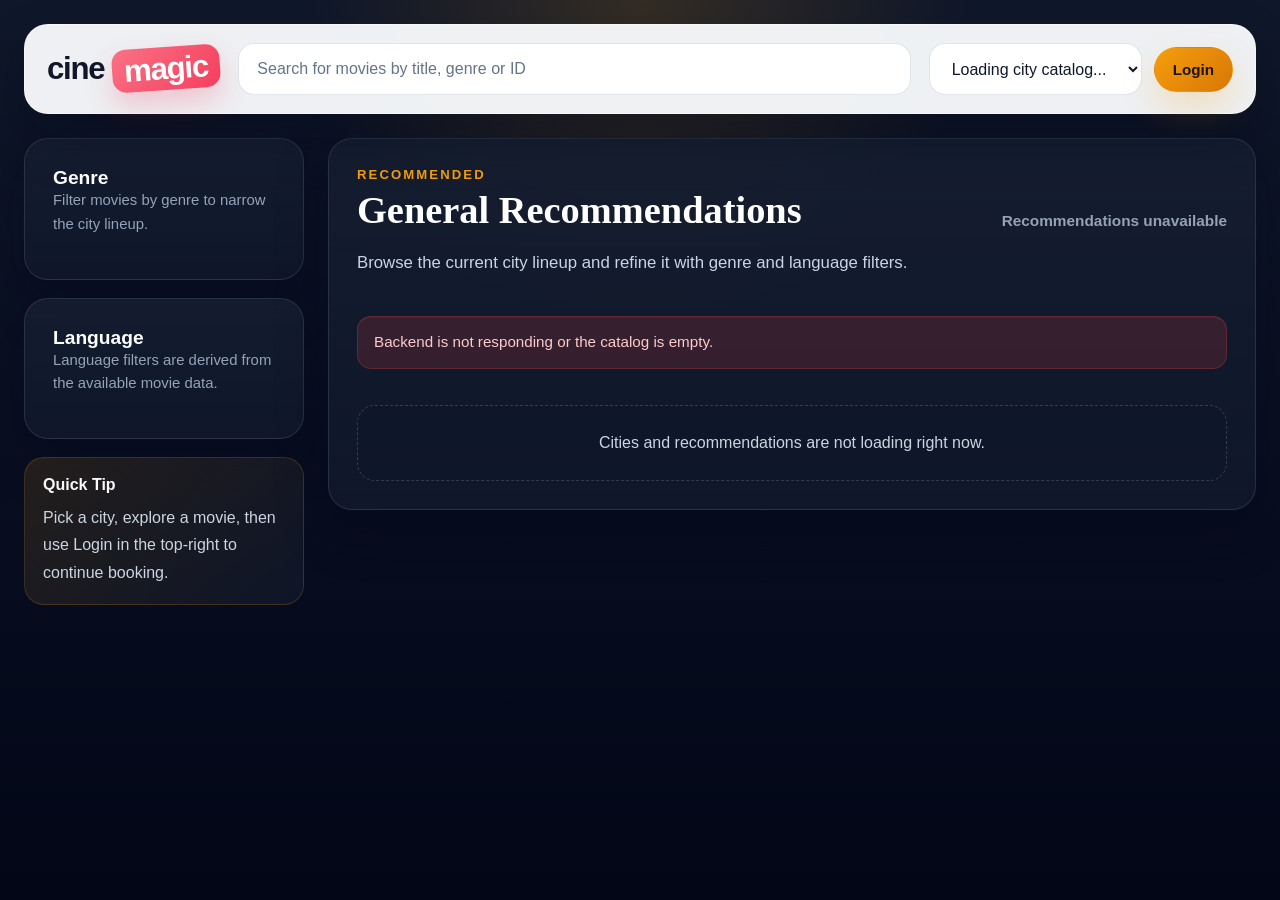
<file: index.html>
<!DOCTYPE html>
<html lang="en">
<head>
    <meta charset="UTF-8">
    <meta name="viewport" content="width=device-width, initial-scale=1.0">
    <title>Cinemagic</title>
    <link rel="stylesheet" href="css/styles.css">
    <style>
        .landing-layout {
            display: grid;
            grid-template-columns: 280px minmax(0, 1fr);
            gap: 24px;
            align-items: start;
        }

        .filter-sidebar {
            display: grid;
            gap: 18px;
        }

        .filter-panel {
            display: grid;
            gap: 14px;
        }

        .filter-title {
            margin: 0;
            color: #ffffff;
            font-size: 1.2rem;
            font-weight: 800;
        }

        .filter-subtitle {
            margin: 0;
            color: #94a3b8;
            font-size: 0.93rem;
            line-height: 1.6;
        }

        .filter-list {
            display: grid;
            gap: 10px;
        }

        .filter-option {
            display: flex;
            align-items: center;
            justify-content: space-between;
            gap: 12px;
            width: 100%;
            padding: 12px 14px;
            border: 1px solid rgba(148, 163, 184, 0.16);
            border-radius: 16px;
            background: rgba(255, 255, 255, 0.04);
            color: #e2e8f0;
            font-size: 0.95rem;
            font-weight: 700;
            cursor: pointer;
            transition: transform 180ms ease, border-color 180ms ease, background 180ms ease, box-shadow 180ms ease;
        }

        .filter-option:hover {
            transform: translateY(-1px);
            border-color: rgba(245, 158, 11, 0.22);
            background: rgba(245, 158, 11, 0.08);
        }

        .filter-option.active {
            border-color: rgba(245, 158, 11, 0.38);
            background: linear-gradient(135deg, rgba(245, 158, 11, 0.14), rgba(15, 23, 42, 0.92));
            box-shadow: 0 16px 32px rgba(245, 158, 11, 0.16);
        }

        .filter-count {
            color: #f59e0b;
            font-size: 0.84rem;
            font-weight: 800;
        }

        .landing-main {
            display: grid;
            gap: 18px;
        }

        .section-header {
            display: flex;
            justify-content: space-between;
            align-items: end;
            gap: 14px;
            flex-wrap: wrap;
        }

        .section-kicker {
            margin: 0 0 8px;
            color: #f59e0b;
            font-size: 0.82rem;
            font-weight: 800;
            letter-spacing: 0.16em;
            text-transform: uppercase;
        }

        .section-title {
            margin: 0;
            font-family: Georgia, "Times New Roman", serif;
            font-size: clamp(1.9rem, 3vw, 2.9rem);
            line-height: 1.05;
            color: #ffffff;
        }

        .section-meta {
            color: #94a3b8;
            font-size: 0.96rem;
            font-weight: 600;
        }

        .recommendation-grid {
            display: grid;
            grid-template-columns: repeat(auto-fit, minmax(260px, 1fr));
            gap: 20px;
        }

        .recommendation-card {
            display: flex;
            flex-direction: column;
            min-height: 100%;
            overflow: hidden;
            border: 1px solid rgba(251, 113, 133, 0.18);
            border-radius: 24px;
            background:
                radial-gradient(circle at top right, rgba(251, 113, 133, 0.18), transparent 32%),
                linear-gradient(180deg, rgba(15, 23, 42, 0.94), rgba(30, 41, 59, 0.96));
            box-shadow: 0 24px 60px rgba(2, 6, 23, 0.36);
            cursor: pointer;
        }

        .recommendation-poster {
            width: 100%;
            aspect-ratio: 3 / 4;
            object-fit: cover;
            display: block;
            background: rgba(15, 23, 42, 0.9);
        }

        .recommendation-content {
            display: grid;
            gap: 14px;
            padding: 20px;
            height: 100%;
        }

        .recommendation-top {
            display: flex;
            justify-content: space-between;
            align-items: center;
            gap: 12px;
            flex-wrap: wrap;
        }

        .recommendation-badge {
            display: inline-flex;
            align-items: center;
            width: fit-content;
            padding: 7px 12px;
            border-radius: 999px;
            background: rgba(251, 113, 133, 0.16);
            color: #fda4af;
            font-size: 0.8rem;
            font-weight: 800;
            letter-spacing: 0.08em;
            text-transform: uppercase;
        }

        .recommendation-rank {
            color: #f8fafc;
            font-size: 0.94rem;
            font-weight: 800;
        }

        .recommendation-title {
            margin: 0;
            font-family: Georgia, "Times New Roman", serif;
            font-size: clamp(1.45rem, 2.3vw, 1.9rem);
            line-height: 1.08;
            color: #ffffff;
        }

        .recommendation-copy {
            margin: 0;
            color: #cbd5e1;
            font-size: 0.95rem;
            line-height: 1.7;
        }

        .recommendation-meta {
            display: flex;
            flex-wrap: wrap;
            gap: 10px;
        }

        .recommendation-meta span {
            padding: 8px 12px;
            border-radius: 999px;
            background: rgba(255, 255, 255, 0.06);
            color: #e2e8f0;
            font-size: 0.83rem;
            font-weight: 700;
        }

        .recommendation-actions {
            display: flex;
            align-items: center;
            justify-content: space-between;
            gap: 12px;
            flex-wrap: wrap;
            margin-top: auto;
        }

        .recommendation-note {
            color: #94a3b8;
            font-size: 0.9rem;
            line-height: 1.6;
        }

        .helper-panel {
            display: grid;
            gap: 10px;
            padding: 18px;
            border: 1px solid rgba(245, 158, 11, 0.18);
            border-radius: 20px;
            background: linear-gradient(135deg, rgba(245, 158, 11, 0.12), rgba(15, 23, 42, 0.88));
        }

        .helper-panel strong {
            color: #f8fafc;
            font-size: 1rem;
        }

        .helper-panel span {
            color: #cbd5e1;
            line-height: 1.7;
        }

        @media (max-width: 960px) {
            .landing-layout {
                grid-template-columns: 1fr;
            }
        }

        @media (max-width: 640px) {
            .recommendation-grid {
                grid-template-columns: 1fr;
            }
        }
    </style>
</head>
<body>
    <div class="page-shell">
        <header class="top-nav">
            <a class="brand" href="index.html" aria-label="Cinemagic home">
                <span class="brand-word">cine</span>
                <span class="brand-accent">magic</span>
            </a>
            <form id="siteSearchForm" class="header-search" role="search">
                <label class="sr-only" for="siteSearchInput">Search movies</label>
                <input
                    id="siteSearchInput"
                    name="search"
                    type="search"
                    placeholder="Search for movies by title, genre or ID"
                >
            </form>
            <div class="header-actions">
                <div class="header-select">
                    <label class="sr-only" for="citySelect">Select city</label>
                    <select id="citySelect" name="city">
                        <option value="">Loading city catalog...</option>
                    </select>
                </div>
                <a class="button header-login-button" href="login.html">Login</a>
            </div>
        </header>

        <div class="landing-layout">
            <aside class="filter-sidebar">
                <section class="panel filter-panel">
                    <div>
                        <h2 class="filter-title">Genre</h2>
                        <p class="filter-subtitle">Filter movies by genre to narrow the city lineup.</p>
                    </div>
                    <div id="genreFilters" class="filter-list"></div>
                </section>

                <section class="panel filter-panel">
                    <div>
                        <h2 class="filter-title">Language</h2>
                        <p class="filter-subtitle">Language filters are derived from the available movie data.</p>
                    </div>
                    <div id="languageFilters" class="filter-list"></div>
                </section>

                <div class="helper-panel">
                    <strong>Quick Tip</strong>
                    <span>Pick a city, explore a movie, then use Login in the top-right to continue booking.</span>
                </div>
            </aside>

            <main class="panel landing-main">
                <div class="section-header">
                    <div>
                        <p class="section-kicker">Recommended</p>
                        <h1 id="sectionTitle" class="section-title">General Recommendations</h1>
                    </div>
                    <div id="resultsMeta" class="section-meta">Live city recommendations</div>
                </div>
                <p class="page-subtitle">Browse the current city lineup and refine it with genre and language filters.</p>
                <div id="statusBox" class="status" aria-live="polite"></div>
                <div id="recommendedList" class="recommendation-grid"></div>
            </main>
        </div>
    </div>

    <script src="js/api.js"></script>
    <script>
        const citySelect = document.getElementById("citySelect");
        const genreFilters = document.getElementById("genreFilters");
        const languageFilters = document.getElementById("languageFilters");
        const siteSearchForm = document.getElementById("siteSearchForm");
        const siteSearchInput = document.getElementById("siteSearchInput");
        const statusBox = document.getElementById("statusBox");
        const resultsMeta = document.getElementById("resultsMeta");
        const sectionTitle = document.getElementById("sectionTitle");
        const recommendedList = document.getElementById("recommendedList");

        const recommendationLabels = ["Top Pick", "Trending Choice", "Fan Favorite", "Weekend Watch", "Popular Pick", "Must Watch"];

        const params = new URLSearchParams(window.location.search);
        let activeSearchTerm = params.get("search") || "";
        let activeCityId = params.get("cityId") || getSelectedCityId() || "";
        let activeGenre = params.get("genre") || "All";
        let activeLanguage = params.get("language") || "All";
        let movieCache = [];

        function showStatus(message, type) {
            statusBox.textContent = message;
            statusBox.className = `status ${type}`;
        }

        function clearStatus() {
            statusBox.textContent = "";
            statusBox.className = "status";
        }

        function showCitySelectionMessage() {
            resultsMeta.textContent = "Select a city to continue";
            recommendedList.innerHTML = '<div class="empty-state">Please select a city to explore movies</div>';
            showStatus("Please select a city to explore movies", "info");
        }

        function hideCitySelectionMessage() {
            clearStatus();
        }

        function escapeHtml(value) {
            return String(value)
                .replaceAll("&", "&amp;")
                .replaceAll("<", "&lt;")
                .replaceAll(">", "&gt;")
                .replaceAll('"', "&quot;")
                .replaceAll("'", "&#39;");
        }

        function formatDuration(duration) {
            if (duration === undefined || duration === null || duration === "") {
                return "Duration not set";
            }

            return `${duration} min`;
        }

        function createPlaceholderPoster(movie, label = "RECOMMENDED") {
            const title = String(movie.title || "Cinemagic").slice(0, 26);
            const genre = String(movie.genre || "Cinema");
            const svg = `
                <svg xmlns="http://www.w3.org/2000/svg" viewBox="0 0 600 800">
                    <defs>
                        <linearGradient id="posterGradient" x1="0" y1="0" x2="1" y2="1">
                            <stop offset="0%" stop-color="#0f172a" />
                            <stop offset="55%" stop-color="#1e293b" />
                            <stop offset="100%" stop-color="#020617" />
                        </linearGradient>
                    </defs>
                    <rect width="600" height="800" fill="url(#posterGradient)" />
                    <circle cx="482" cy="126" r="134" fill="rgba(251,113,133,0.18)" />
                    <rect x="42" y="42" width="516" height="716" rx="24" fill="none" stroke="rgba(251,113,133,0.28)" stroke-width="3" />
                    <text x="56" y="122" fill="#fb7185" font-size="34" font-family="Segoe UI, Arial, sans-serif" font-weight="700">${escapeHtml(label)}</text>
                    <text x="56" y="530" fill="#ffffff" font-size="64" font-family="Georgia, serif" font-weight="700">${escapeHtml(title)}</text>
                    <text x="56" y="596" fill="#cbd5e1" font-size="30" font-family="Segoe UI, Arial, sans-serif">${escapeHtml(genre)}</text>
                </svg>
            `;

            return `data:image/svg+xml;charset=UTF-8,${encodeURIComponent(svg)}`;
        }

        function getPosterImage(movie) {
            const poster = movie.posterUrl || movie.poster || movie.imageUrl || movie.image;
            return poster ? String(poster) : createPlaceholderPoster(movie);
        }

        function getMovieLanguages(movie) {
            if (Array.isArray(movie?.languages) && movie.languages.length > 0) {
                return movie.languages
                    .map((language) => String(language).trim())
                    .filter((language) => language && language.toUpperCase() !== "N/A");
            }

            if (movie?.language) {
                const normalizedLanguage = String(movie.language).trim();
                if (normalizedLanguage && normalizedLanguage.toUpperCase() !== "N/A") {
                    return [normalizedLanguage];
                }
            }

            return [];
        }

        function getRecommendationCopy(movie, index) {
            const title = movie?.title || "This movie";
            const genre = movie?.genre || "cinema";
            const languages = getMovieLanguages(movie).join(", ");
            const descriptions = [
                `${title} ek strong ${genre.toLowerCase()} pick hai aur ${languages} lineup me kaafi watch-worthy lagti hai.`,
                `Agar tumhe ${genre.toLowerCase()} mood chahiye, to ${title} quick recommendation ke liye perfect hai.`,
                `${title} ko humne shortlist kiya hai because yeh ${languages} preference ke saath easily fit ho jati hai.`,
                `Current selection me ${title} un titles me se hai jo fast decision ke liye best lagti hai.`
            ];

            return descriptions[index % descriptions.length];
        }

        function getMovieDetailsUrl(movieId) {
            const cityQuery = activeCityId ? `&cityId=${encodeURIComponent(activeCityId)}` : "";
            return `movie-details.html?movieId=${encodeURIComponent(movieId)}${cityQuery}`;
        }

        function getMovieAction(movie) {
            return {
                href: getMovieDetailsUrl(movie.id),
                label: "View Details",
                note: "Open details to pick show, then continue booking."
            };
        }

        function syncUrlState() {
            const nextParams = new URLSearchParams();

            if (activeSearchTerm) {
                nextParams.set("search", activeSearchTerm);
            }

            if (activeCityId) {
                nextParams.set("cityId", activeCityId);
            }

            if (activeGenre !== "All") {
                nextParams.set("genre", activeGenre);
            }

            if (activeLanguage !== "All") {
                nextParams.set("language", activeLanguage);
            }

            const nextQuery = nextParams.toString();
            const nextUrl = nextQuery ? `${window.location.pathname}?${nextQuery}` : window.location.pathname;
            window.history.replaceState({}, "", nextUrl);
        }

        function getGenreOptions() {
            return [...new Set(movieCache.map((movie) => String(movie.genre || "").trim()).filter(Boolean))].sort((left, right) =>
                left.localeCompare(right)
            );
        }

        function getLanguageOptions() {
            return [...new Set(movieCache.flatMap((movie) => getMovieLanguages(movie)))].sort((left, right) =>
                left.localeCompare(right)
            );
        }

        function filterMovies(options = {}) {
            const searchTerm = String(options.searchTerm ?? activeSearchTerm).trim().toLowerCase();
            const genre = options.genre ?? activeGenre;
            const language = options.language ?? activeLanguage;

            return movieCache.filter((movie) => {
                const matchesSearch = !searchTerm || [movie.title, movie.genre, movie.id, ...getMovieLanguages(movie)]
                    .some((value) => String(value || "").toLowerCase().includes(searchTerm));
                const matchesGenre = genre === "All" || String(movie.genre || "Other") === genre;
                const matchesLanguage = language === "All" || getMovieLanguages(movie).includes(language);

                return matchesSearch && matchesGenre && matchesLanguage;
            });
        }

        function getOptionCount(filterType, value) {
            const filteredMovies = filterMovies({
                searchTerm: activeSearchTerm,
                genre: filterType === "genre" ? value : activeGenre,
                language: filterType === "language" ? value : activeLanguage
            });

            return filteredMovies.length;
        }

        function renderFilterButtons(container, filterType, options, activeValue) {
            container.innerHTML = options.map((option) => `
                <button
                    type="button"
                    class="filter-option ${option === activeValue ? "active" : ""}"
                    data-filter-type="${filterType}"
                    data-filter-value="${escapeHtml(option)}"
                >
                    <span>${escapeHtml(option)}</span>
                </button>
            `).join("");
        }

        function renderFilters() {
            const genreOptions = getGenreOptions();
            const languageOptions = getLanguageOptions();

            if (!genreOptions.includes(activeGenre)) {
                activeGenre = "All";
            }

            if (!languageOptions.includes(activeLanguage)) {
                activeLanguage = "All";
            }

            renderFilterButtons(genreFilters, "genre", genreOptions, activeGenre);
            renderFilterButtons(languageFilters, "language", languageOptions, activeLanguage);
        }

        function renderRecommendations(movies) {
            const hasSelectedCity = Boolean(activeCityId);

            if (!movies || movies.length === 0) {
                if (!activeSearchTerm && movieCache.length > 0 && (activeGenre !== "All" || activeLanguage !== "All")) {
                    activeGenre = "All";
                    activeLanguage = "All";
                    syncUrlState();
                    renderFilters();
                    renderRecommendations(filterMovies());
                    return;
                }

                resultsMeta.textContent = "0 recommendations";
                if (hasSelectedCity) {
                    sectionTitle.textContent = "Recommended Movies";
                    recommendedList.innerHTML = '<div class="empty-state">Currently no shows available in your city</div>';
                    showStatus("Try another city or check back later for new shows.", "info");
                } else {
                    sectionTitle.textContent = "General Recommendations";
                    recommendedList.innerHTML = '<div class="empty-state">No general recommendations available right now.</div>';
                    showStatus("Try selecting a city for live show-based recommendations.", "info");
                }
                return;
            }

            if (hasSelectedCity) {
                clearStatus();
            }

            if (hasSelectedCity) {
                const selectedCityName = citySelect.selectedOptions[0]?.textContent || getSelectedCityName() || "selected city";
                sectionTitle.textContent = "Recommended Movies";
                resultsMeta.textContent = `${movies.length} recommended movies in ${selectedCityName}`;
            } else {
                sectionTitle.textContent = "General Recommendations";
                resultsMeta.textContent = `${movies.length} general recommendations`;
            }

            recommendedList.innerHTML = movies.map((movie, index) => {
                const action = getMovieAction(movie);

                return `
                    <article class="recommendation-card" data-details-url="${getMovieDetailsUrl(movie.id)}" role="link" tabindex="0" aria-label="Open details for ${escapeHtml(movie.title || "Untitled Movie")}">
                        <img
                            class="recommendation-poster"
                            src="${getPosterImage(movie)}"
                            alt="${escapeHtml(movie.title || "Recommended movie poster")}"
                            loading="lazy"
                        >
                        <div class="recommendation-content">
                            <div class="recommendation-top">
                                <span class="recommendation-badge">${recommendationLabels[index % recommendationLabels.length]}</span>
                                <span class="recommendation-rank">#${index + 1}</span>
                            </div>
                            <h2 class="recommendation-title">${escapeHtml(movie.title || "Untitled Movie")}</h2>
                            <p class="recommendation-copy">${escapeHtml(getRecommendationCopy(movie, index))}</p>
                            <div class="recommendation-meta">
                                <span>${escapeHtml(movie.genre || "Featured")}</span>
                                <span>${escapeHtml(getMovieLanguages(movie).join(", "))}</span>
                                <span>${escapeHtml(formatDuration(movie.duration))}</span>
                            </div>
                            <div class="recommendation-actions">
                                <a class="button" href="${action.href}">${action.label}</a>
                                <span class="recommendation-note">${action.note}</span>
                            </div>
                        </div>
                    </article>
                `;
            }).join("");
        }

        function applyFilters() {
            siteSearchInput.value = activeSearchTerm;
            syncUrlState();
            renderFilters();
            renderRecommendations(filterMovies());
        }

        function handleRecommendationCardOpen(target) {
            const card = target.closest(".recommendation-card");
            if (!card) {
                return;
            }

            const detailsUrl = card.dataset.detailsUrl;
            if (!detailsUrl) {
                return;
            }

            if (target.closest("a, button, input, select, textarea, label")) {
                return;
            }

            window.location.href = detailsUrl;
        }

        function syncSelectedCity() {
            const selectedOption = citySelect.selectedOptions[0];
            if (!selectedOption || !selectedOption.value) {
                setSelectedCity(null);
                return;
            }

            setSelectedCity({
                id: selectedOption.value,
                name: selectedOption.textContent
            });
        }

        function renderCityOptions(cities) {
            if (!cities || cities.length === 0) {
                citySelect.innerHTML = '<option value="">No cities available</option>';
                activeCityId = "";
                setSelectedCity(null);
                return;
            }

            const preferredCityId = String(activeCityId || "");
            citySelect.innerHTML = `
                <option value="">Select city</option>
                ${cities.map((city) => `
                <option value="${escapeHtml(city.id)}" ${String(city.id) === preferredCityId ? "selected" : ""}>
                    ${escapeHtml(city.name)}
                </option>
            `).join("")}`;

            if (preferredCityId && cities.some((city) => String(city.id) === preferredCityId)) {
                citySelect.value = preferredCityId;
            } else {
                citySelect.value = "";
            }

            activeCityId = citySelect.value;
            syncSelectedCity();
        }

        async function loadGeneralMovies() {
            showStatus("Loading recommendations...", "info");
            sectionTitle.textContent = "General Recommendations";
            resultsMeta.textContent = "General recommendations";

            try {
                const allMovies = await getMovies();
                movieCache = allMovies || [];
                renderFilters();
                const filteredMovies = filterMovies();
                clearStatus();
                renderRecommendations(filteredMovies);
            } catch (error) {
                movieCache = [];
                renderFilters();
                recommendedList.innerHTML = '<div class="empty-state">No general recommendations available right now.</div>';
                showStatus(error.message || "General recommendations could not be loaded.", "error");
                console.error(error);
            }
        }

        async function loadCityMovies() {
            const selectedCityId = activeCityId;
            if (!selectedCityId) {
                await loadGeneralMovies();
                return;
            }

            hideCitySelectionMessage();

            showStatus("Loading movies for selected city...", "info");
            recommendedList.innerHTML = '<div class="empty-state">Recommended movies are loading...</div>';

            try {
                const [cityMovies, cityShows] = await Promise.all([
                    getMoviesByCity(activeCityId),
                    getMovieShows({ cityId: activeCityId })
                ]);

                const availableMovieIds = new Set((cityShows || []).map((show) => String(show.movieId)));
                movieCache = (cityMovies || []).filter((movie) => availableMovieIds.has(String(movie.id)));
                renderFilters();
                renderRecommendations(filterMovies());
            } catch (error) {
                movieCache = [];
                resultsMeta.textContent = "Recommendations unavailable";
                recommendedList.innerHTML = '<div class="empty-state">Selected city ke liye movies load nahi ho pa rahi hain.</div>';
                showStatus(error.message || "City based movies load nahi ho pa rahi hain.", "error");
                console.error(error);
            }
        }

        siteSearchForm.addEventListener("submit", function (event) {
            event.preventDefault();
            activeSearchTerm = siteSearchInput.value.trim();
            applyFilters();
        });

        siteSearchInput.addEventListener("input", function () {
            activeSearchTerm = siteSearchInput.value.trim();
            applyFilters();
        });

        genreFilters.addEventListener("click", function (event) {
            const button = event.target.closest("[data-filter-type='genre']");
            if (!button) {
                return;
            }

            activeGenre = button.dataset.filterValue || "All";
            applyFilters();
        });

        languageFilters.addEventListener("click", function (event) {
            const button = event.target.closest("[data-filter-type='language']");
            if (!button) {
                return;
            }

            activeLanguage = button.dataset.filterValue || "All";
            applyFilters();
        });

        recommendedList.addEventListener("click", function (event) {
            handleRecommendationCardOpen(event.target);
        });

        recommendedList.addEventListener("keydown", function (event) {
            if (event.key !== "Enter" && event.key !== " ") {
                return;
            }

            const card = event.target.closest(".recommendation-card");
            if (!card) {
                return;
            }

            event.preventDefault();
            const detailsUrl = card.dataset.detailsUrl;
            if (detailsUrl) {
                window.location.href = detailsUrl;
            }
        });

        citySelect.addEventListener("change", async function () {
            activeCityId = citySelect.value;
            activeGenre = "All";
            activeLanguage = "All";
            syncSelectedCity();
            await loadCityMovies();
        });

        async function loadLandingMovies() {
            try {
                showStatus("Loading city catalog...", "info");
                const cities = await getCities();
                renderCityOptions(cities || []);

                if (activeCityId) {
                    await loadCityMovies();
                    return;
                }

                await loadGeneralMovies();
            } catch (error) {
                resultsMeta.textContent = "Recommendations unavailable";
                recommendedList.innerHTML = '<div class="empty-state">Cities and recommendations are not loading right now.</div>';
                showStatus("Backend is not responding or the catalog is empty.", "error");
                console.error(error);
            }
        }

        document.addEventListener("DOMContentLoaded", loadLandingMovies);
    </script>
</body>
</html>
</file>
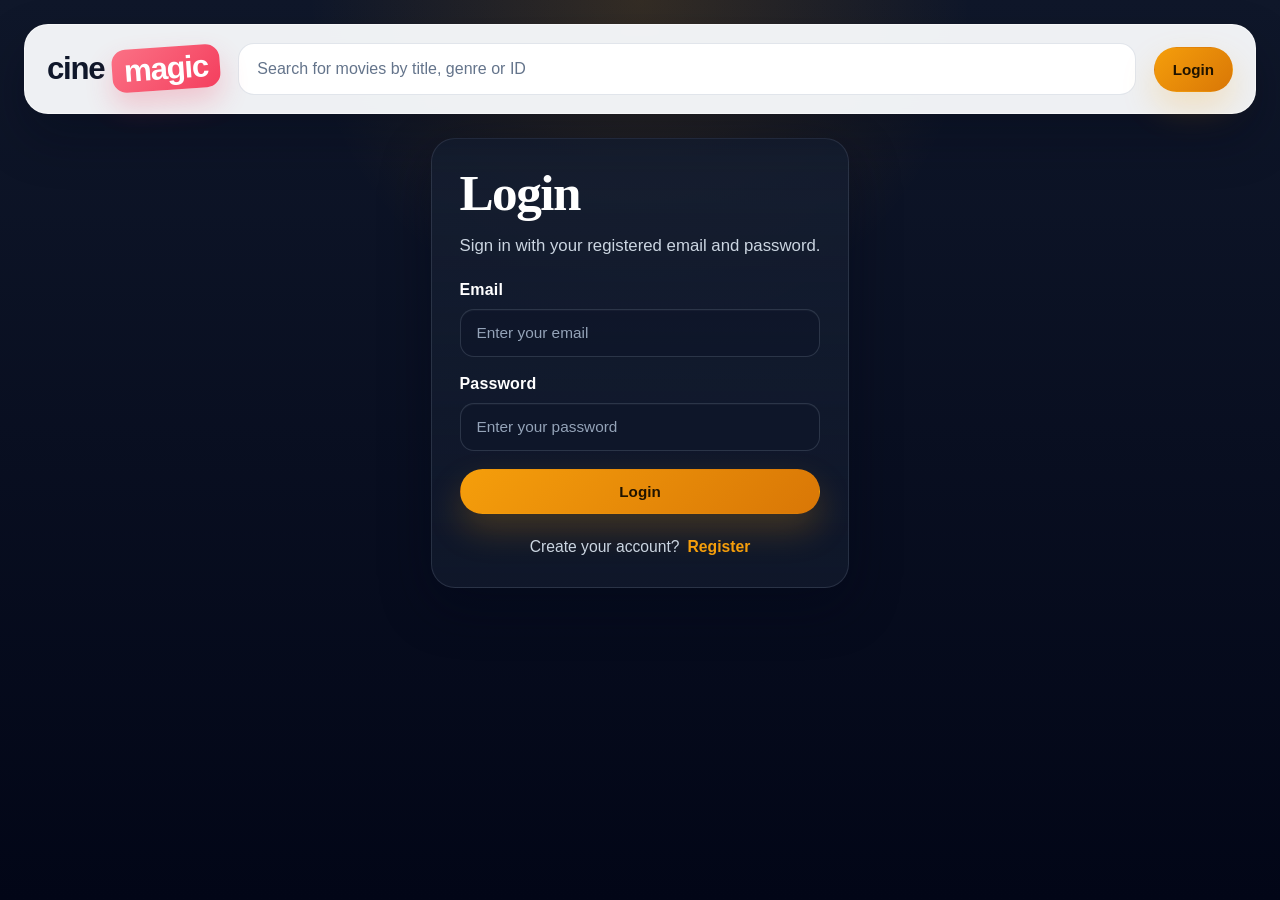
<file: booking.html>
<!DOCTYPE html>
<html lang="en">
<head>
    <meta charset="UTF-8">
    <meta name="viewport" content="width=device-width, initial-scale=1.0">
    <title>Cinemagic | Booking</title>
    <link rel="stylesheet" href="css/styles.css">
    <style>
        .booking-layout {
            display: grid;
            grid-template-columns: minmax(0, 1.15fr) minmax(320px, 0.85fr);
            gap: 24px;
            align-items: start;
        }

        .movie-detail-card,
        .booking-sidebar {
            display: grid;
            gap: 20px;
            padding: 24px;
            border: 1px solid rgba(148, 163, 184, 0.16);
            border-radius: 24px;
            background: linear-gradient(180deg, rgba(15, 23, 42, 0.88), rgba(2, 6, 23, 0.96));
            box-shadow: 0 24px 60px rgba(2, 6, 23, 0.42);
        }

        .detail-label {
            color: #f59e0b;
            font-size: 0.82rem;
            font-weight: 800;
            letter-spacing: 0.16em;
            text-transform: uppercase;
        }

        .detail-title {
            margin: 0;
            font-family: Georgia, "Times New Roman", serif;
            font-size: clamp(2rem, 4vw, 3.6rem);
            line-height: 1.04;
            color: #ffffff;
        }

        .detail-meta {
            display: flex;
            flex-wrap: wrap;
            gap: 12px;
        }

        .detail-chip {
            display: inline-flex;
            align-items: center;
            justify-content: center;
            padding: 8px 12px;
            border-radius: 999px;
            background: rgba(255, 255, 255, 0.06);
            color: #e2e8f0;
            font-size: 0.92rem;
            font-weight: 700;
        }

        .detail-description {
            margin: 0;
            color: #cbd5e1;
            font-size: 1rem;
            line-height: 1.8;
            max-width: 60ch;
        }

        .detail-stats {
            display: grid;
            grid-template-columns: repeat(auto-fit, minmax(160px, 1fr));
            gap: 14px;
        }

        .detail-stat {
            display: grid;
            gap: 6px;
            padding: 16px;
            border-radius: 18px;
            background: rgba(255, 255, 255, 0.04);
            border: 1px solid rgba(148, 163, 184, 0.12);
        }

        .detail-stat-label {
            color: #94a3b8;
            font-size: 0.84rem;
            text-transform: uppercase;
            letter-spacing: 0.08em;
        }

        .detail-stat-value {
            color: #ffffff;
            font-size: 1rem;
            font-weight: 700;
        }

        .section-heading {
            margin: 0;
            color: #ffffff;
            font-size: 1.3rem;
            font-weight: 800;
        }

        .showtime-list {
            display: flex;
            flex-wrap: wrap;
            gap: 12px;
        }

        .showtime-button {
            display: inline-flex;
            flex-direction: column;
            align-items: flex-start;
            justify-content: center;
            gap: 4px;
            padding: 14px 16px;
            min-width: 170px;
            border: 1px solid rgba(148, 163, 184, 0.18);
            border-radius: 16px;
            background: rgba(255, 255, 255, 0.04);
            color: #e2e8f0;
            font-size: 0.92rem;
            font-weight: 700;
            text-align: left;
            cursor: pointer;
            transition: transform 180ms ease, border-color 180ms ease, background 180ms ease, box-shadow 180ms ease;
        }

        .showtime-main {
            font-size: 1rem;
            font-weight: 800;
        }

        .showtime-sub {
            font-size: 0.8rem;
            font-weight: 700;
            color: #cbd5e1;
        }

        .showtime-caption {
            font-size: 0.76rem;
            color: #94a3b8;
        }

        .showtime-button:hover {
            transform: translateY(-2px);
            border-color: rgba(245, 158, 11, 0.28);
            background: rgba(245, 158, 11, 0.08);
        }

        .showtime-button.active {
            color: #1f1300;
            border-color: rgba(245, 158, 11, 0.5);
            background: linear-gradient(135deg, #f59e0b 0%, #d97706 100%);
            box-shadow: 0 18px 34px rgba(245, 158, 11, 0.2);
        }

        .showtime-button.active .showtime-sub,
        .showtime-button.active .showtime-caption {
            color: rgba(31, 19, 0, 0.78);
        }

        .inline-note {
            color: #94a3b8;
            font-size: 0.95rem;
            line-height: 1.6;
        }

        .seat-legend {
            display: flex;
            flex-wrap: wrap;
            gap: 12px;
        }

        .seat-legend-item {
            display: inline-flex;
            align-items: center;
            gap: 8px;
            color: #cbd5e1;
            font-size: 0.92rem;
        }

        .seat-legend-swatch {
            width: 14px;
            height: 14px;
            border-radius: 999px;
            border: 1px solid rgba(255, 255, 255, 0.12);
        }

        .seat-legend-swatch.available {
            background: #16a34a;
        }

        .seat-legend-swatch.booked {
            background: #dc2626;
        }

        .seat-legend-swatch.selected {
            background: #2563eb;
        }

        .seat-stage {
            display: flex;
            align-items: center;
            justify-content: center;
            min-height: 48px;
            margin-bottom: 12px;
            border-radius: 999px 999px 14px 14px;
            background: linear-gradient(90deg, rgba(37, 99, 235, 0.14), rgba(245, 158, 11, 0.18), rgba(37, 99, 235, 0.14));
            color: #e2e8f0;
            font-size: 0.84rem;
            font-weight: 800;
            letter-spacing: 0.24em;
            text-transform: uppercase;
        }

        .seat-grid {
            display: grid;
            gap: 16px;
        }

        .seat-row {
            display: grid;
            grid-template-columns: 44px minmax(0, 1fr);
            gap: 12px;
            align-items: start;
        }

        .seat-row-label {
            display: inline-flex;
            align-items: center;
            justify-content: center;
            min-height: 56px;
            border-radius: 14px;
            background: rgba(255, 255, 255, 0.05);
            color: #f8fafc;
            font-size: 0.85rem;
            font-weight: 800;
        }

        .seat-row-seats {
            display: grid;
            grid-template-columns: repeat(auto-fit, minmax(72px, 1fr));
            gap: 12px;
        }

        .seat-button {
            display: inline-flex;
            align-items: center;
            justify-content: center;
            min-height: 56px;
            padding: 10px 12px;
            border: 1px solid transparent;
            border-radius: 16px;
            color: #ffffff;
            font-size: 0.96rem;
            font-weight: 800;
            cursor: pointer;
            transition: transform 180ms ease, box-shadow 180ms ease, filter 180ms ease, opacity 180ms ease;
        }

        .seat-button:hover:not(:disabled) {
            transform: translateY(-2px);
            filter: brightness(1.04);
        }

        .seat-button.available {
            background: linear-gradient(135deg, #16a34a 0%, #15803d 100%);
            box-shadow: 0 14px 28px rgba(22, 163, 74, 0.2);
        }

        .seat-button.booked {
            background: linear-gradient(135deg, #dc2626 0%, #b91c1c 100%);
            box-shadow: 0 14px 28px rgba(220, 38, 38, 0.16);
            cursor: not-allowed;
            opacity: 0.88;
        }

        .seat-button.selected {
            background: linear-gradient(135deg, #2563eb 0%, #1d4ed8 100%);
            box-shadow: 0 18px 36px rgba(37, 99, 235, 0.26);
        }

        @media (max-width: 960px) {
            .booking-layout {
                grid-template-columns: 1fr;
            }

            .detail-stats {
                grid-template-columns: 1fr;
            }
        }
    </style>
</head>
<body>
    <div class="page-shell">
        <header class="top-nav">
            <a class="brand" href="index.html" aria-label="Cinemagic home">
                <span class="brand-word">cine</span>
                <span class="brand-accent">magic</span>
            </a>
            <form id="siteSearchForm" class="header-search" role="search">
                <label class="sr-only" for="siteSearchInput">Search movies</label>
                <input
                    id="siteSearchInput"
                    name="search"
                    type="search"
                    placeholder="Search for movies by title, genre or ID"
                >
            </form>
            <div class="header-actions">
                <div class="header-select">
                    <label class="sr-only" for="citySelect">Select city</label>
                    <select id="citySelect" name="city">
                        <option value="">Loading cities...</option>
                    </select>
                </div>
                <nav class="nav-links">
                    <a href="index.html">Home</a>
                    <a class="active" href="booking.html">Booking</a>
                </nav>
                <a class="button header-login-button" href="login.html">Login</a>
            </div>
        </header>

        <section class="panel">
            <div id="statusBox" class="status" aria-live="polite"></div>

            <div class="booking-layout">
                <section class="movie-detail-card">
                    <div class="detail-label">Movie Booking</div>
                    <div>
                        <h1 id="movieTitle" class="detail-title">Choose your next show</h1>
                        <p id="movieDescription" class="detail-description">Select city, movie, show and seat to complete a real show-based booking.</p>
                    </div>

                    <div class="detail-meta">
                        <span id="movieGenreBadge" class="detail-chip">Genre</span>
                        <span id="movieDurationBadge" class="detail-chip">Duration</span>
                        <span id="movieCityBadge" class="detail-chip">City</span>
                    </div>

                    <div class="detail-stats">
                        <div class="detail-stat">
                            <span class="detail-stat-label">Title</span>
                            <span id="movieTitleValue" class="detail-stat-value">Not selected</span>
                        </div>
                        <div class="detail-stat">
                            <span class="detail-stat-label">Genre</span>
                            <span id="movieGenreValue" class="detail-stat-value">N/A</span>
                        </div>
                        <div class="detail-stat">
                            <span class="detail-stat-label">Duration</span>
                            <span id="movieDurationValue" class="detail-stat-value">N/A</span>
                        </div>
                        <div class="detail-stat">
                            <span class="detail-stat-label">City</span>
                            <span id="movieCityValue" class="detail-stat-value">Not selected</span>
                        </div>
                    </div>

                    <div class="form-group">
                        <label for="movieSelect">Movie</label>
                        <select id="movieSelect" required>
                            <option value="">Loading movies...</option>
                        </select>
                    </div>

                    <div class="form-group">
                        <label>Select Show</label>
                        <div id="showtimeList" class="showtime-list" role="group" aria-label="Select showtime">
                            <div class="empty-state">Choose a city and movie to load shows.</div>
                        </div>
                        <div id="selectedShowtimeLabel" class="inline-note">Selected show will appear here.</div>
                    </div>
                </section>

                <aside class="booking-sidebar">
                    <div class="summary-box">
                        <strong>Selected City</strong>
                        <span id="selectedCityPreview">Not selected</span>
                        <div class="helper-text">Movies aur shows selected city ke hisaab se filter honge.</div>
                    </div>

                    <div class="summary-box">
                        <strong>Selected Show</strong>
                        <span id="bookingShowtimePreview">Choose a show</span>
                        <div id="showVenuePreview" class="helper-text">Theatre, screen, language aur time yahan dikhega.</div>
                    </div>

                    <div class="summary-box">
                        <strong>Selected Seats</strong>
                        <span id="selectedSeatsPreview">No seats selected</span>
                        <div class="helper-text">Multi-seat selection supported hai, apni preferred seats choose karo.</div>
                    </div>

                    <div class="summary-box">
                        <strong>Total Price</strong>
                        <span id="pricePreview">Choose a seat</span>
                        <div class="helper-text">Seat selection ke saath total amount update hota rahega.</div>
                    </div>

                    <form id="bookingForm" class="form-grid">
                        <div class="form-group">
                            <label>Select Seat</label>
                            <div class="seat-legend" aria-hidden="true">
                                <span class="seat-legend-item"><span class="seat-legend-swatch available"></span>Available</span>
                                <span class="seat-legend-item"><span class="seat-legend-swatch booked"></span>Booked</span>
                                <span class="seat-legend-item"><span class="seat-legend-swatch selected"></span>Selected</span>
                            </div>
                            <div class="seat-stage">Screen</div>
                            <div id="seatGrid" class="seat-grid" role="grid" aria-label="Seat selection"></div>
                            <div id="seatSelectionNote" class="inline-note">Select one or more seats to continue.</div>
                        </div>

                        <div class="button-row">
                            <button id="submitButton" class="button" type="submit">Proceed to Payment</button>
                            <a class="button secondary" href="index.html">Back to Movies</a>
                        </div>
                    </form>
                </aside>
            </div>
        </section>
    </div>

    <script src="js/api.js"></script>
    <script>
        const bookingForm = document.getElementById("bookingForm");
        const citySelect = document.getElementById("citySelect");
        const movieSelect = document.getElementById("movieSelect");
        const seatGrid = document.getElementById("seatGrid");
        const statusBox = document.getElementById("statusBox");
        const submitButton = document.getElementById("submitButton");
        const movieTitle = document.getElementById("movieTitle");
        const movieDescription = document.getElementById("movieDescription");
        const movieTitleValue = document.getElementById("movieTitleValue");
        const movieGenreValue = document.getElementById("movieGenreValue");
        const movieDurationValue = document.getElementById("movieDurationValue");
        const movieGenreBadge = document.getElementById("movieGenreBadge");
        const movieDurationBadge = document.getElementById("movieDurationBadge");
        const movieCityBadge = document.getElementById("movieCityBadge");
        const movieCityValue = document.getElementById("movieCityValue");
        const showtimeList = document.getElementById("showtimeList");
        const selectedShowtimeLabel = document.getElementById("selectedShowtimeLabel");
        const selectedCityPreview = document.getElementById("selectedCityPreview");
        const bookingShowtimePreview = document.getElementById("bookingShowtimePreview");
        const showVenuePreview = document.getElementById("showVenuePreview");
        const pricePreview = document.getElementById("pricePreview");
        const selectedSeatsPreview = document.getElementById("selectedSeatsPreview");
        const seatSelectionNote = document.getElementById("seatSelectionNote");
        const siteSearchForm = document.getElementById("siteSearchForm");
        const siteSearchInput = document.getElementById("siteSearchInput");
        const PENDING_BOOKING_KEY = "movieBookingPendingBooking";

        const params = new URLSearchParams(window.location.search);
        const preselectedMovieId = params.get("movieId");
        const preselectedShowId = params.get("showId");
        let activeCityId = params.get("cityId") || getSelectedCityId() || "";
        let cityCache = [];
        let seatCache = [];
        let movieCache = [];
        let showCache = [];
        let selectedShowId = preselectedShowId || "";
        let selectedSeatIds = [];

        function ensureLoggedIn() {
            const token = getAuthToken();
            const userId = localStorage.getItem("movieBookingUserId");

            if (token && userId) {
                return true;
            }

            showStatus("Please login first to access booking and seat selection.", "error");
            submitButton.disabled = true;
            setTimeout(() => {
                window.location.href = "login.html";
            }, 1100);
            return false;
        }

        function showStatus(message, type) {
            statusBox.textContent = message;
            statusBox.className = `status ${type}`;
        }

        function clearStatus() {
            statusBox.textContent = "";
            statusBox.className = "status";
        }

        function escapeHtml(value) {
            return String(value)
                .replaceAll("&", "&amp;")
                .replaceAll("<", "&lt;")
                .replaceAll(">", "&gt;")
                .replaceAll('"', "&quot;")
                .replaceAll("'", "&#39;");
        }

        siteSearchForm.addEventListener("submit", function (event) {
            event.preventDefault();

            const searchTerm = siteSearchInput.value.trim();
            const nextParams = new URLSearchParams();

            if (searchTerm) {
                nextParams.set("search", searchTerm);
            }

            if (activeCityId) {
                nextParams.set("cityId", activeCityId);
            }

            const queryString = nextParams.toString();
            const destination = queryString ? `index.html?${queryString}` : "index.html";

            window.location.href = destination;
        });

        function getSelectedMovie() {
            return movieCache.find((movie) => String(movie.id) === String(movieSelect.value)) || null;
        }

        function getSelectedShow() {
            return showCache.find((show) => String(show.id) === String(selectedShowId)) || null;
        }

        function getSelectedSeat() {
            return getSelectedSeats()[0] || null;
        }

        function getSelectedSeats() {
            return sortSeats(seatCache.filter((seat) => selectedSeatIds.includes(String(seat.id))));
        }

        function isSeatSelected(seat) {
            return selectedSeatIds.includes(String(seat?.id));
        }

        function getSeatStatus(seat) {
            return String(seat?.status || "").toUpperCase();
        }

        function isSeatBooked(seat) {
            return ["BOOKED", "LOCKED"].includes(getSeatStatus(seat));
        }

        function getSeatLabel(seat) {
            return seat?.seatNumber || `Seat ${seat?.id ?? ""}`.trim();
        }

        function getSeatRowLabel(seat) {
            return String(seat?.rowLabel || getSeatLabel(seat)).trim().slice(0, 2) || "-";
        }

        function sortSeats(seats) {
            return [...(seats || [])].sort((leftSeat, rightSeat) =>
                (leftSeat?.seatOrder ?? Number.MAX_SAFE_INTEGER) - (rightSeat?.seatOrder ?? Number.MAX_SAFE_INTEGER)
                || getSeatLabel(leftSeat).localeCompare(getSeatLabel(rightSeat), undefined, {
                    numeric: true,
                    sensitivity: "base"
                })
            );
        }

        function formatDuration(duration) {
            if (duration === undefined || duration === null || duration === "") {
                return "Duration not set";
            }

            return `${duration} min`;
        }

        function formatPrice(value) {
            if (value === undefined || value === null || value === "") {
                return "Price unavailable";
            }

            return new Intl.NumberFormat("en-IN", {
                style: "currency",
                currency: "INR",
                maximumFractionDigits: 0
            }).format(Number(value));
        }

        function formatShowDateTime(value) {
            if (!value) {
                return "Timing unavailable";
            }

            const date = new Date(value);
            return date.toLocaleString("en-IN", {
                weekday: "short",
                day: "numeric",
                month: "short",
                hour: "numeric",
                minute: "2-digit"
            });
        }

        function formatShowTime(value) {
            if (!value) {
                return "Time unavailable";
            }

            return new Date(value).toLocaleTimeString("en-IN", {
                hour: "numeric",
                minute: "2-digit"
            });
        }

        function formatShowDay(value) {
            if (!value) {
                return "Date unavailable";
            }

            return new Date(value).toLocaleDateString("en-IN", {
                weekday: "short",
                day: "numeric",
                month: "short"
            });
        }

        function resolveCityName() {
            return citySelect.selectedOptions[0]?.textContent || getSelectedCityName() || "Not selected";
        }

        function getMovieDescription(movie) {
            if (!movie) {
                return "Select city, movie, show and seat to complete your ticket booking.";
            }

            const selectedShow = getSelectedShow();
            if (selectedShow) {
                return `${movie.title || "This movie"} ke liye ${selectedShow.theatreName || "selected theatre"} me ${selectedShow.screenName || "selected screen"} par ${formatShowDateTime(selectedShow.showStart)} ka show available hai. Ab bas seat choose karke booking confirm kar do.`;
            }

            return `${movie.title || "This movie"} selected city me available hai. Ab show choose karke apni preferred seat reserve kar sakte ho.`;
        }

        function updateMovieDetails(movie) {
            const title = movie?.title || "Select a movie";
            const genre = movie?.genre || "Genre not set";
            const duration = formatDuration(movie?.duration);
            const cityName = resolveCityName();

            movieTitle.textContent = title;
            movieTitleValue.textContent = title;
            movieGenreValue.textContent = genre;
            movieDurationValue.textContent = duration;
            movieCityValue.textContent = cityName;
            movieGenreBadge.textContent = genre;
            movieDurationBadge.textContent = duration;
            movieCityBadge.textContent = cityName;
            movieDescription.textContent = getMovieDescription(movie);
        }

        function updateSelectedCityPreview() {
            selectedCityPreview.textContent = resolveCityName();
        }

        function updateShowSummary() {
            const selectedShow = getSelectedShow();

            if (!selectedShow) {
                selectedShowtimeLabel.textContent = "Selected show will appear here.";
                bookingShowtimePreview.textContent = "Choose a show";
                showVenuePreview.textContent = "Theatre, screen, language aur time yahan dikhega.";
                return;
            }

            selectedShowtimeLabel.textContent = `Selected show: ${formatShowDateTime(selectedShow.showStart)}`;
            bookingShowtimePreview.textContent = formatShowDateTime(selectedShow.showStart);
            showVenuePreview.textContent = `${selectedShow.theatreName} | ${selectedShow.screenName} | ${selectedShow.language} | ${selectedShow.format} | From ${formatPrice(selectedShow.basePrice)}`;
        }

        function updatePriceSummary() {
            const selectedSeats = getSelectedSeats();
            const selectedShow = getSelectedShow();

            if (selectedSeats.length > 0) {
                const totalAmount = selectedSeats.reduce((amount, seat) => amount + Number(seat.price || 0), 0);
                const seatLabels = selectedSeats.map((seat) => getSeatLabel(seat)).join(", ");
                pricePreview.textContent = `${formatPrice(totalAmount)} for ${selectedSeats.length} seat${selectedSeats.length > 1 ? "s" : ""}`;
                selectedSeatsPreview.textContent = seatLabels;
                seatSelectionNote.textContent = `${seatLabels} selected | ${formatPrice(totalAmount)}`;
                return;
            }

            if (selectedShow) {
                pricePreview.textContent = `From ${formatPrice(selectedShow.basePrice)}`;
                selectedSeatsPreview.textContent = "No seats selected";
                seatSelectionNote.textContent = seatCache.length > 0
                    ? "Select one or more seats to continue."
                    : "Seats is show ke liye abhi available nahi hain.";
                return;
            }

            pricePreview.textContent = "Choose a seat";
            selectedSeatsPreview.textContent = "No seats selected";
            seatSelectionNote.textContent = "Select one or more seats to continue.";
        }

        function updateSubmitState() {
            const savedUserId = localStorage.getItem("movieBookingUserId");
            submitButton.disabled = !(savedUserId && selectedShowId && selectedSeatIds.length > 0);
        }

        function renderMovieOptions(movies) {
            movieSelect.innerHTML = '<option value="">Select a movie</option>';

            if (!movies || movies.length === 0) {
                movieSelect.innerHTML = '<option value="">No movies available for this city</option>';
                movieSelect.disabled = true;
                updateMovieDetails(null);
                return;
            }

            movieSelect.disabled = false;
            movies.forEach((movie) => {
                const option = document.createElement("option");
                option.value = movie.id;
                option.textContent = `${movie.title || "Untitled Movie"} (${movie.genre || "N/A"})`;
                movieSelect.appendChild(option);
            });
        }

        function renderCityOptions(cities) {
            cityCache = cities || [];

            if (!cityCache.length) {
                citySelect.innerHTML = '<option value="">No cities available</option>';
                activeCityId = "";
                updateSelectedCityPreview();
                updateMovieDetails(getSelectedMovie());
                return;
            }

            citySelect.innerHTML = cityCache.map((city) => `
                <option value="${escapeHtml(city.id)}" ${String(city.id) === String(activeCityId) ? "selected" : ""}>
                    ${escapeHtml(city.name)}
                </option>
            `).join("");

            if (!citySelect.value) {
                citySelect.value = String(cityCache[0].id);
            }

            activeCityId = citySelect.value;
            setSelectedCity({
                id: citySelect.value,
                name: citySelect.selectedOptions[0]?.textContent || ""
            });
            updateSelectedCityPreview();
        }

        function renderShowtimeButtons(shows) {
            if (!shows || shows.length === 0) {
                showtimeList.innerHTML = '<div class="empty-state">Selected movie ke liye is city me koi upcoming show available nahi hai.</div>';
                selectedShowId = "";
                updateShowSummary();
                updatePriceSummary();
                updateSubmitState();
                return;
            }

            showtimeList.innerHTML = shows.map((show) => `
                <button
                    type="button"
                    class="showtime-button ${String(show.id) === String(selectedShowId) ? "active" : ""}"
                    data-show-id="${show.id}"
                >
                    <span class="showtime-main">${escapeHtml(formatShowTime(show.showStart))}</span>
                    <span class="showtime-sub">${escapeHtml(`${formatShowDay(show.showStart)} | ${show.language}`)}</span>
                    <span class="showtime-caption">${escapeHtml(`${show.theatreName} | ${show.screenName}`)}</span>
                </button>
            `).join("");
        }

        function groupSeatsByRow(seats) {
            const groupedSeats = new Map();

            sortSeats(seats).forEach((seat) => {
                const rowLabel = String(seat.rowLabel || "General").trim() || "General";

                if (!groupedSeats.has(rowLabel)) {
                    groupedSeats.set(rowLabel, []);
                }

                groupedSeats.get(rowLabel).push(seat);
            });

            return [...groupedSeats.entries()];
        }

        function renderSeatGrid(seats) {
            const sortedSeats = sortSeats(seats);

            if (sortedSeats.length === 0) {
                seatGrid.innerHTML = '<div class="empty-state">Selected show ke liye seats available nahi hain.</div>';
                selectedSeatIds = [];
                updatePriceSummary();
                updateSubmitState();
                return;
            }

            selectedSeatIds = selectedSeatIds.filter((seatId) => {
                const matchedSeat = sortedSeats.find((seat) => String(seat.id) === String(seatId));
                return matchedSeat && !isSeatBooked(matchedSeat);
            });

            const groupedSeats = groupSeatsByRow(sortedSeats);
            seatGrid.innerHTML = groupedSeats.map(([rowLabel, rowSeats]) => `
                <div class="seat-row">
                    <div class="seat-row-label">${escapeHtml(rowLabel)}</div>
                    <div class="seat-row-seats">
                        ${rowSeats.map((seat) => {
                            const seatStateClass = isSeatBooked(seat)
                                ? "booked"
                                : isSeatSelected(seat)
                                    ? "selected"
                                    : "available";

                            return `
                                <button
                                    type="button"
                                    class="seat-button ${seatStateClass}"
                                    data-seat-id="${seat.id}"
                                    aria-pressed="${isSeatSelected(seat) ? "true" : "false"}"
                                    ${isSeatBooked(seat) ? "disabled aria-disabled=\"true\"" : ""}
                                >
                                    ${getSeatLabel(seat)}
                                </button>
                            `;
                        }).join("")}
                    </div>
                </div>
            `).join("");

            updatePriceSummary();
            updateSubmitState();
        }

        function refreshSavedUserId() {
            const savedUserId = localStorage.getItem("movieBookingUserId");
            updateSubmitState();
            return savedUserId;
        }

        async function loadShowSeats(showId) {
            selectedSeatIds = [];
            seatCache = [];
            seatGrid.innerHTML = '<div class="empty-state">Loading seats for selected show...</div>';
            updatePriceSummary();
            updateSubmitState();

            if (!showId) {
                return;
            }

            showStatus("Loading seats for selected show...", "info");

            try {
                seatCache = await getShowSeats(showId);
                renderSeatGrid(seatCache);

                if (seatCache.length === 0) {
                    showStatus("Selected show me seats available nahi hain. Screen seats ya show seats data add karo.", "info");
                    return;
                }

                clearStatus();
            } catch (error) {
                renderSeatGrid([]);
                showStatus(error.message || "Show seats load nahi ho pa rahi hain.", "error");
                console.error(error);
            }
        }

        async function loadShowsForMovie(options = {}) {
            selectedShowId = "";
            selectedSeatIds = [];
            showCache = [];
            seatCache = [];
            renderShowtimeButtons([]);
            renderSeatGrid([]);
            updateShowSummary();
            updatePriceSummary();

            if (!movieSelect.value) {
                showStatus("Please select a movie to load upcoming shows.", "info");
                updateMovieDetails(null);
                return;
            }

            showStatus("Loading upcoming shows...", "info");

            try {
                showCache = await getMovieShows({
                    cityId: activeCityId,
                    movieId: movieSelect.value
                });

                const preferredShowId = options.preferredShowId;
                const matchedShow = preferredShowId
                    ? showCache.find((show) => String(show.id) === String(preferredShowId))
                    : null;

                selectedShowId = matchedShow ? String(matchedShow.id) : (showCache[0] ? String(showCache[0].id) : "");
                renderShowtimeButtons(showCache);
                updateMovieDetails(getSelectedMovie());
                updateShowSummary();
                updatePriceSummary();

                if (!selectedShowId) {
                    showStatus("Selected movie ke liye is city me upcoming shows nahi mile.", "info");
                    return;
                }

                await loadShowSeats(selectedShowId);
            } catch (error) {
                renderShowtimeButtons([]);
                renderSeatGrid([]);
                showStatus(error.message || "Selected movie ke shows load nahi ho pa rahe hain.", "error");
                console.error(error);
            }
        }

        async function loadMoviesForCity(options = {}) {
            movieCache = [];
            renderMovieOptions([]);
            showCache = [];
            seatCache = [];
            selectedShowId = "";
            selectedSeatIds = [];
            renderShowtimeButtons([]);
            renderSeatGrid([]);
            updateSelectedCityPreview();
            updateShowSummary();
            updatePriceSummary();

            if (!activeCityId) {
                updateMovieDetails(null);
                showStatus("City select karke movies aur shows load kar sakte ho.", "info");
                return;
            }

            showStatus("Loading movies for selected city...", "info");

            try {
                movieCache = await getMoviesByCity(activeCityId);
                renderMovieOptions(movieCache);

                if (!movieCache.length) {
                    updateMovieDetails(null);
                    showStatus("Selected city ke liye movies available nahi hain. Pehle movie shows add karo.", "info");
                    return;
                }

                const preferredMovieId = options.preferredMovieId;
                const matchedMovie = preferredMovieId
                    ? movieCache.find((movie) => String(movie.id) === String(preferredMovieId))
                    : null;

                if (preferredMovieId && !matchedMovie) {
                    movieSelect.value = "";
                    updateMovieDetails(null);
                    showStatus("That movie is not available in the selected city. Please choose another city or movie.", "error");
                    return;
                }

                const activeMovie = matchedMovie || movieCache[0];
                movieSelect.value = String(activeMovie.id);
                updateMovieDetails(activeMovie);
                await loadShowsForMovie({ preferredShowId: options.preferredShowId });
            } catch (error) {
                updateMovieDetails(null);
                showStatus(error.message || "Selected city ke movies load nahi ho pa rahe hain.", "error");
                console.error(error);
            }
        }

        async function loadBookingData() {
            if (!ensureLoggedIn()) {
                return;
            }

            showStatus("Loading cities, movies and shows...", "info");

            try {
                const cities = await getCities();
                renderCityOptions(cities);
                refreshSavedUserId();

                if (!activeCityId) {
                    showStatus("City data abhi available nahi hai. Pehle city aur theatre data add karo.", "info");
                    return;
                }

                await loadMoviesForCity({
                    preferredMovieId: preselectedMovieId,
                    preferredShowId: preselectedShowId
                });
            } catch (error) {
                showStatus(error.message || "Booking page data load nahi ho pa raha. Backend ko verify karke refresh karo.", "error");
                console.error(error);
            }
        }

        showtimeList.addEventListener("click", function (event) {
            const button = event.target.closest(".showtime-button");
            if (!button) {
                return;
            }

            selectedShowId = button.dataset.showId;
            renderShowtimeButtons(showCache);
            updateMovieDetails(getSelectedMovie());
            updateShowSummary();
            loadShowSeats(selectedShowId);
        });

        citySelect.addEventListener("change", async function () {
            activeCityId = citySelect.value;
            setSelectedCity({
                id: citySelect.value,
                name: citySelect.selectedOptions[0]?.textContent || ""
            });
            await loadMoviesForCity({ preferredMovieId: movieSelect.value });
        });

        movieSelect.addEventListener("change", async function () {
            updateMovieDetails(getSelectedMovie());
            await loadShowsForMovie();
        });

        seatGrid.addEventListener("click", function (event) {
            const button = event.target.closest(".seat-button");
            if (!button || button.disabled) {
                return;
            }

            const seatId = String(button.dataset.seatId);
            if (selectedSeatIds.includes(seatId)) {
                selectedSeatIds = selectedSeatIds.filter((currentSeatId) => currentSeatId !== seatId);
            } else {
                selectedSeatIds = [...selectedSeatIds, seatId];
            }

            renderSeatGrid(seatCache);
        });

        bookingForm.addEventListener("submit", async function (event) {
            event.preventDefault();

            const savedUserId = localStorage.getItem("movieBookingUserId");
            const showId = selectedShowId;
            const showSeatIds = selectedSeatIds;

            if (!savedUserId) {
                showStatus("Please login first so a valid user ID is available.", "error");
                return;
            }

            if (!getAuthToken()) {
                showStatus("Session expired. Please login again.", "error");
                setTimeout(() => {
                    window.location.href = "login.html";
                }, 1000);
                return;
            }

            if (!activeCityId) {
                showStatus("Please select a city first.", "error");
                return;
            }

            if (!movieSelect.value) {
                showStatus("Please select a movie.", "error");
                return;
            }

            if (!showId) {
                showStatus("Please select a show.", "error");
                return;
            }

            if (!showSeatIds.length) {
                showStatus("Please select at least one seat.", "error");
                return;
            }

            const selectedSeats = getSelectedSeats();
            const selectedShow = getSelectedShow();
            const booking = {
                userId: Number(savedUserId),
                showId: Number(showId),
                showSeatIds: showSeatIds.map((seatId) => Number(seatId)),
                movieTitle: getSelectedMovie()?.title || "Selected movie",
                theatreName: selectedShow?.theatreName || "Selected theatre",
                screenName: selectedShow?.screenName || "Selected screen",
                showStart: selectedShow?.showStart || null,
                language: selectedShow?.language || null,
                totalAmount: selectedSeats.reduce((amount, seat) => amount + Number(seat.price || 0), 0),
                seatNumbers: selectedSeats.map((seat) => getSeatLabel(seat))
            };

            sessionStorage.setItem(PENDING_BOOKING_KEY, JSON.stringify(booking));
            window.location.href = "payment.html";
        });

        document.addEventListener("DOMContentLoaded", loadBookingData);
    </script>
</body>
</html>
</file>
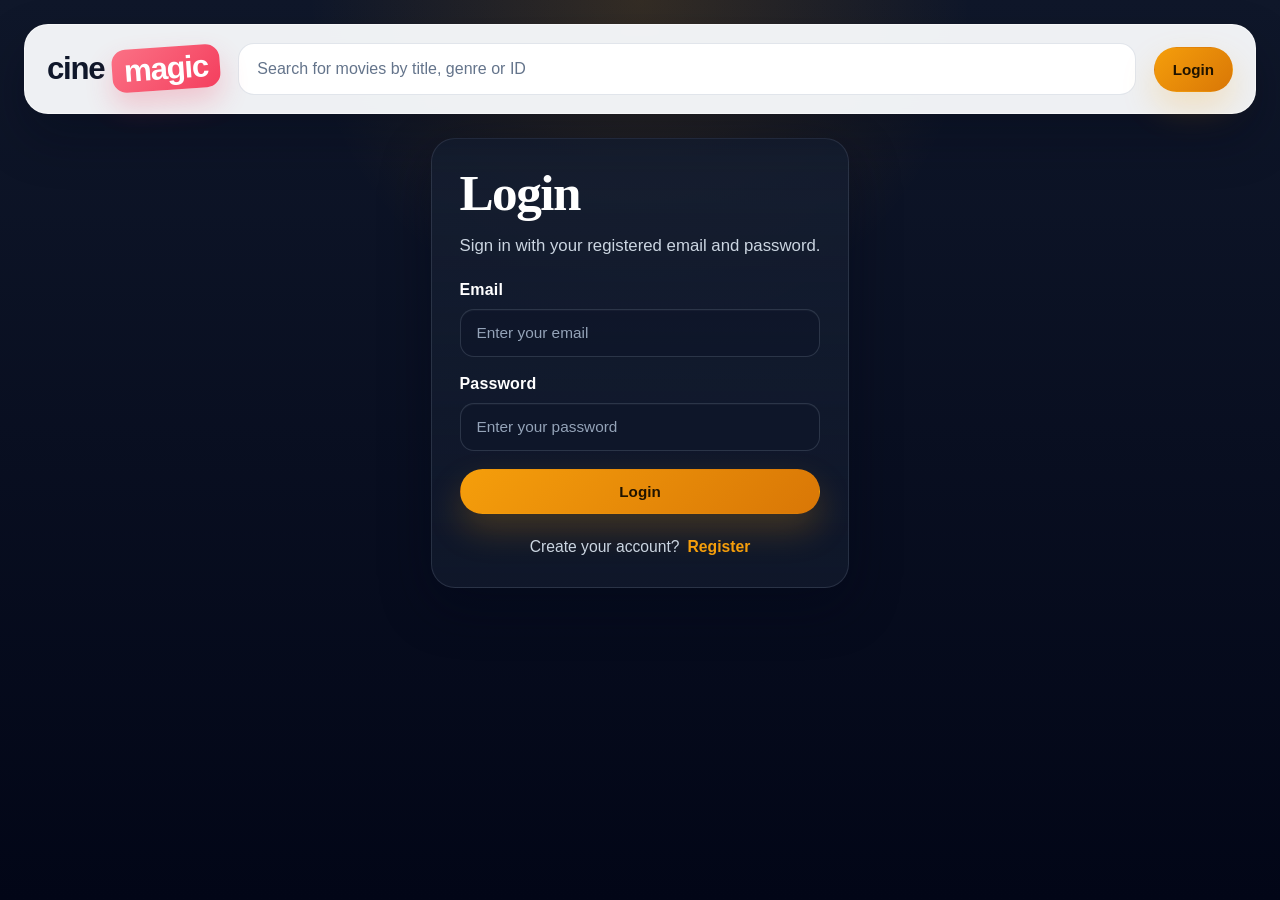
<file: confirmation.html>
<!DOCTYPE html>
<html lang="en">
<head>
    <meta charset="UTF-8">
    <meta name="viewport" content="width=device-width, initial-scale=1.0">
    <title>Cinemagic | Confirmation</title>
    <link rel="stylesheet" href="css/styles.css">
    <style>
        .confirmation-shell {
            display: grid;
            gap: 24px;
        }

        .ticket-card,
        .ticket-sidebar {
            display: grid;
            gap: 18px;
            padding: 24px;
            border: 1px solid rgba(148, 163, 184, 0.16);
            border-radius: 24px;
            background: linear-gradient(180deg, rgba(15, 23, 42, 0.88), rgba(2, 6, 23, 0.96));
            box-shadow: 0 24px 60px rgba(2, 6, 23, 0.42);
        }

        .ticket-header {
            display: flex;
            justify-content: space-between;
            align-items: start;
            gap: 16px;
            flex-wrap: wrap;
        }

        .ticket-badge {
            display: inline-flex;
            align-items: center;
            width: fit-content;
            padding: 8px 12px;
            border-radius: 999px;
            background: rgba(245, 158, 11, 0.14);
            color: #fbbf24;
            font-size: 0.82rem;
            font-weight: 800;
            letter-spacing: 0.16em;
            text-transform: uppercase;
        }

        .ticket-title {
            margin: 8px 0 0;
            font-family: Georgia, "Times New Roman", serif;
            font-size: clamp(2rem, 4vw, 3.4rem);
            line-height: 1.04;
            color: #ffffff;
        }

        .ticket-code {
            color: #bfdbfe;
            font-size: 0.95rem;
            font-weight: 700;
        }

        .ticket-grid {
            display: grid;
            grid-template-columns: repeat(2, minmax(0, 1fr));
            gap: 14px;
        }

        .ticket-info {
            padding: 16px;
            border-radius: 18px;
            background: rgba(255, 255, 255, 0.04);
            border: 1px solid rgba(148, 163, 184, 0.12);
        }

        .ticket-info span {
            display: block;
            color: #94a3b8;
            font-size: 0.82rem;
            font-weight: 800;
            letter-spacing: 0.08em;
            text-transform: uppercase;
            margin-bottom: 8px;
        }

        .ticket-info strong {
            color: #ffffff;
            font-size: 1rem;
            line-height: 1.5;
        }

        .ticket-total {
            display: flex;
            justify-content: space-between;
            align-items: center;
            gap: 16px;
            padding: 18px;
            border-radius: 18px;
            background: rgba(37, 99, 235, 0.12);
            border: 1px solid rgba(37, 99, 235, 0.2);
        }

        .ticket-total span {
            color: #bfdbfe;
            font-size: 0.82rem;
            font-weight: 800;
            letter-spacing: 0.08em;
            text-transform: uppercase;
        }

        .ticket-total strong {
            color: #ffffff;
            font-size: 1.8rem;
        }

        .sidebar-list {
            display: grid;
            gap: 12px;
        }

        .sidebar-item {
            padding: 14px 16px;
            border-radius: 16px;
            background: rgba(255, 255, 255, 0.04);
            color: #e2e8f0;
            line-height: 1.6;
        }

        .sidebar-item strong {
            color: #ffffff;
            display: block;
            margin-bottom: 4px;
        }

        .print-only {
            display: none;
        }

        @media (max-width: 960px) {
            .ticket-grid {
                grid-template-columns: 1fr;
            }
        }

        @media print {
            body {
                background: #ffffff;
            }

            .top-nav,
            .ticket-sidebar,
            .no-print,
            .status,
            .button-row,
            .button,
            .header-actions,
            .header-search {
                display: none !important;
            }

            .panel,
            .ticket-card {
                box-shadow: none !important;
                border: none !important;
                background: #ffffff !important;
                color: #111827 !important;
            }

            .ticket-card * {
                color: #111827 !important;
            }

            .print-only {
                display: block;
            }
        }
    </style>
</head>
<body>
    <div class="page-shell">
        <header class="top-nav no-print">
            <a class="brand" href="index.html" aria-label="Cinemagic home">
                <span class="brand-word">cine</span>
                <span class="brand-accent">magic</span>
            </a>
            <form id="siteSearchForm" class="header-search" role="search">
                <label class="sr-only" for="siteSearchInput">Search movies</label>
                <input id="siteSearchInput" name="search" type="search" placeholder="Search for movies by title, genre or ID">
            </form>
            <div class="header-actions">
                <nav class="nav-links">
                    <a href="index.html">Home</a>
                    <a href="booking.html">Booking</a>
                    <a href="history.html">History</a>
                </nav>
                <a class="button header-login-button" href="login.html">Login</a>
            </div>
        </header>

        <section class="panel confirmation-shell">
            <div id="statusBox" class="status no-print" aria-live="polite"></div>

            <div class="ticket-card" id="ticketCard">
                <div class="ticket-header">
                    <div>
                        <div class="ticket-badge">Booking Confirmed</div>
                        <h1 class="ticket-title">Your ticket is ready</h1>
                        <div class="ticket-code">Booking ID: <span id="bookingCodeLabel">-</span></div>
                    </div>
                    <div class="ticket-total print-only">
                        <span>Total Amount</span>
                        <strong id="printTotalLabel">-</strong>
                    </div>
                </div>

                <div class="ticket-grid">
                    <div class="ticket-info"><span>Movie</span><strong id="movieLabel">-</strong></div>
                    <div class="ticket-info"><span>Theatre</span><strong id="theatreLabel">-</strong></div>
                    <div class="ticket-info"><span>Screen</span><strong id="screenLabel">-</strong></div>
                    <div class="ticket-info"><span>Show Time</span><strong id="showLabel">-</strong></div>
                    <div class="ticket-info"><span>Seats</span><strong id="seatsLabel">-</strong></div>
                    <div class="ticket-info"><span>Booked On</span><strong id="bookedLabel">-</strong></div>
                </div>

                <div class="ticket-total">
                    <span>Total Amount</span>
                    <strong id="totalLabel">-</strong>
                </div>

                <p class="page-subtitle">Keep this confirmation for entry and future reference. You can download or print it as a simple ticket slip.</p>
            </div>

            <aside class="ticket-sidebar no-print">
                <div>
                    <h2 class="section-heading">Ticket Actions</h2>
                    <p class="page-subtitle">Download the ticket or jump to your booking history.</p>
                </div>

                <div class="sidebar-list">
                    <div class="sidebar-item">
                        <strong>Download Ticket</strong>
                        Print this page to save a basic HTML/PDF version of the ticket.
                    </div>
                    <div class="sidebar-item">
                        <strong>Reference</strong>
                        Use the booking ID above if you need to look up this booking later.
                    </div>
                </div>

                <div class="button-row">
                    <button id="downloadButton" class="button" type="button">Download Ticket</button>
                    <a class="button secondary" href="history.html">View Booking History</a>
                </div>
            </aside>
        </section>
    </div>

    <script src="js/api.js"></script>
    <script>
        const LAST_BOOKING_KEY = "movieBookingLastBooking";
        const statusBox = document.getElementById("statusBox");
        const ticketCard = document.getElementById("ticketCard");
        const downloadButton = document.getElementById("downloadButton");
        const bookingCodeLabel = document.getElementById("bookingCodeLabel");
        const movieLabel = document.getElementById("movieLabel");
        const theatreLabel = document.getElementById("theatreLabel");
        const screenLabel = document.getElementById("screenLabel");
        const showLabel = document.getElementById("showLabel");
        const seatsLabel = document.getElementById("seatsLabel");
        const totalLabel = document.getElementById("totalLabel");
        const printTotalLabel = document.getElementById("printTotalLabel");
        const bookedLabel = document.getElementById("bookedLabel");
        const siteSearchForm = document.getElementById("siteSearchForm");
        const siteSearchInput = document.getElementById("siteSearchInput");

        function showStatus(message, type) {
            statusBox.textContent = message;
            statusBox.className = `status ${type}`;
        }

        function formatPrice(value) {
            return new Intl.NumberFormat("en-IN", {
                style: "currency",
                currency: "INR",
                maximumFractionDigits: 0
            }).format(Number(value || 0));
        }

        function formatShowTime(value) {
            if (!value) {
                return "-";
            }

            return new Date(value).toLocaleString("en-IN", {
                weekday: "short",
                day: "numeric",
                month: "short",
                hour: "numeric",
                minute: "2-digit"
            });
        }

        function loadBooking() {
            const bookingId = new URLSearchParams(window.location.search).get("bookingId");
            const stored = sessionStorage.getItem(LAST_BOOKING_KEY);

            if (stored) {
                try {
                    const booking = JSON.parse(stored);
                    if (!bookingId || String(booking.id) === String(bookingId)) {
                        renderBooking(booking);
                        return;
                    }
                } catch (error) {
                    console.warn("Stored booking data could not be parsed.", error);
                }
            }

            if (!bookingId) {
                window.location.href = "booking.html";
                return;
            }

            getBookingById(bookingId)
                .then(renderBooking)
                .catch((error) => {
                    showStatus(error.message || "Unable to load booking confirmation.", "error");
                    console.error(error);
                });
        }

        function renderBooking(booking) {
            if (!booking) {
                window.location.href = "booking.html";
                return;
            }

            bookingCodeLabel.textContent = booking.bookingCode || booking.id || "-";
            movieLabel.textContent = booking.movieTitle || "-";
            theatreLabel.textContent = booking.theatreName || "-";
            screenLabel.textContent = booking.screenName || "-";
            showLabel.textContent = formatShowTime(booking.showStart);
            seatsLabel.textContent = Array.isArray(booking.seatNumbers) ? booking.seatNumbers.join(", ") : (booking.seatNumber || "-");
            totalLabel.textContent = formatPrice(booking.totalAmount);
            printTotalLabel.textContent = formatPrice(booking.totalAmount);
            bookedLabel.textContent = booking.bookingTime ? new Date(booking.bookingTime).toLocaleString("en-IN") : "-";
            showStatus("Booking confirmed successfully.", "success");
        }

        siteSearchForm.addEventListener("submit", function (event) {
            event.preventDefault();
            const searchTerm = siteSearchInput.value.trim();
            window.location.href = searchTerm ? `index.html?search=${encodeURIComponent(searchTerm)}` : "index.html";
        });

        downloadButton.addEventListener("click", function () {
            window.print();
        });

        document.addEventListener("DOMContentLoaded", loadBooking);
    </script>
</body>
</html>
</file>
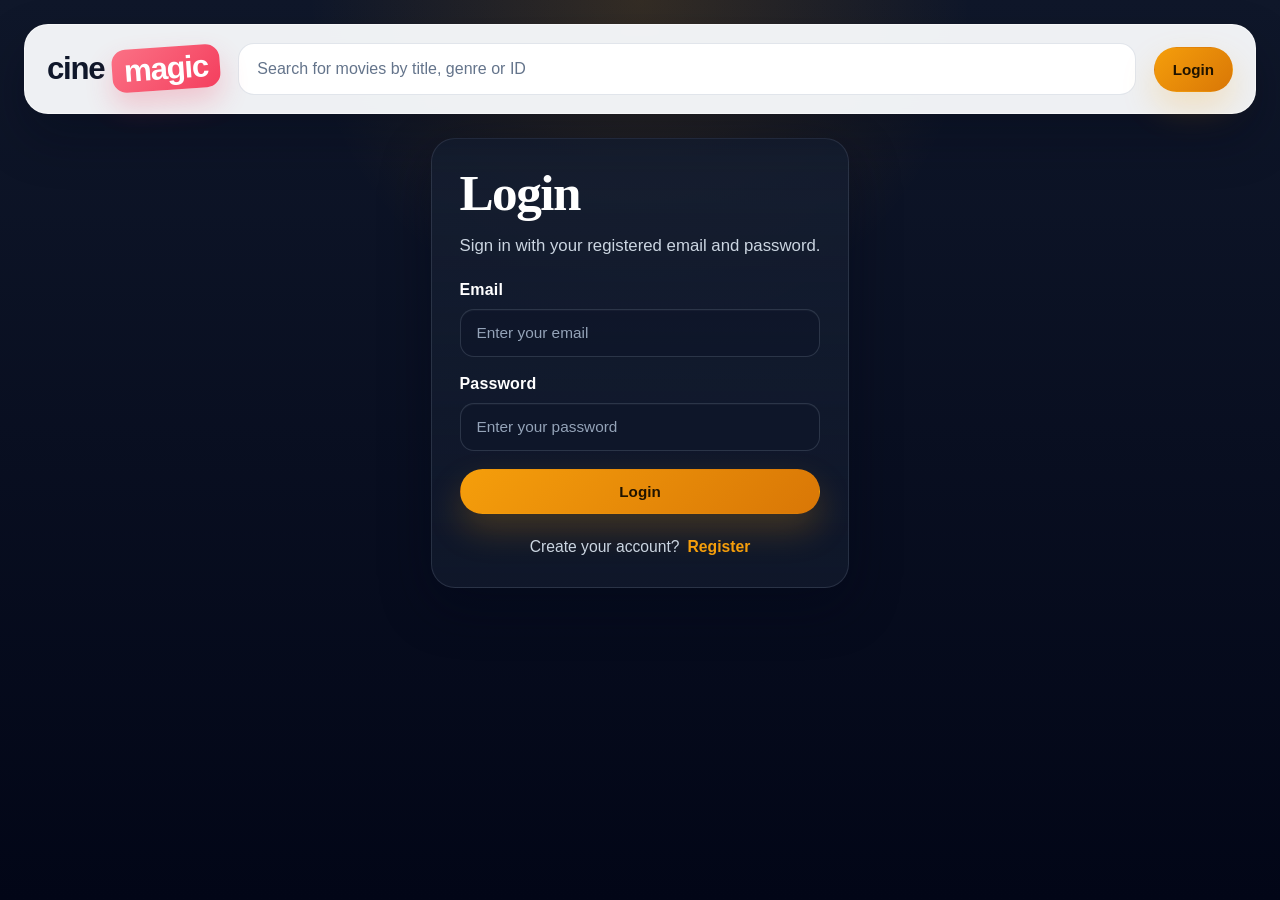
<file: edit-profile.html>
<!DOCTYPE html>
<html lang="en">
<head>
    <meta charset="UTF-8">
    <meta name="viewport" content="width=device-width, initial-scale=1.0">
    <title>Cinemagic | Edit Profile</title>
    <link rel="stylesheet" href="css/styles.css">
    <style>
        .profile-layout {
            display: grid;
            gap: 22px;
            max-width: 920px;
            margin: 0 auto;
        }

        .profile-card {
            display: grid;
            gap: 18px;
            padding: 24px;
            border: 1px solid rgba(148, 163, 184, 0.16);
            border-radius: 24px;
            background: linear-gradient(180deg, rgba(15, 23, 42, 0.88), rgba(2, 6, 23, 0.96));
            box-shadow: 0 24px 60px rgba(2, 6, 23, 0.42);
        }

        .profile-kicker {
            color: #f59e0b;
            font-size: 0.82rem;
            font-weight: 800;
            letter-spacing: 0.16em;
            text-transform: uppercase;
            margin: 0;
        }

        .profile-title {
            margin: 0;
            font-family: Georgia, "Times New Roman", serif;
            color: #ffffff;
            font-size: clamp(2rem, 4vw, 3.2rem);
            line-height: 1.06;
        }

        .profile-copy {
            margin: 0;
            color: #cbd5e1;
            line-height: 1.8;
        }

        .profile-summary-grid {
            display: grid;
            grid-template-columns: repeat(4, minmax(0, 1fr));
            gap: 14px;
        }

        .profile-summary-item {
            padding: 16px;
            border-radius: 18px;
            background: rgba(255, 255, 255, 0.04);
            border: 1px solid rgba(148, 163, 184, 0.12);
            display: grid;
            gap: 6px;
        }

        .profile-summary-item span {
            color: #94a3b8;
            font-size: 0.78rem;
            font-weight: 800;
            letter-spacing: 0.08em;
            text-transform: uppercase;
        }

        .profile-summary-item strong {
            color: #ffffff;
            font-size: 1rem;
            line-height: 1.6;
        }

        .profile-info-actions {
            display: flex;
            gap: 12px;
            flex-wrap: wrap;
        }

        @media (max-width: 860px) {
            .profile-summary-grid {
                grid-template-columns: 1fr;
            }
        }
    </style>
</head>
<body>
    <div class="page-shell">
        <header class="top-nav">
            <a class="brand" href="index.html" aria-label="Cinemagic home">
                <span class="brand-word">cine</span>
                <span class="brand-accent">magic</span>
            </a>
            <form id="siteSearchForm" class="header-search" role="search">
                <label class="sr-only" for="siteSearchInput">Search movies</label>
                <input id="siteSearchInput" name="search" type="search" placeholder="Search for movies by title, genre or ID">
            </form>
            <div class="header-actions">
                <nav class="nav-links">
                    <a href="index.html">Home</a>
                    <a href="movies.html">Movies</a>
                    <a href="history.html">History</a>
                </nav>
                <a class="button header-login-button" href="login.html">Login</a>
            </div>
        </header>

        <section class="panel profile-layout">
            <div id="statusBox" class="status" aria-live="polite"></div>

            <section id="profileInfoSection" class="profile-card">
                <div>
                    <p class="profile-kicker">Profile Info</p>
                    <h1 class="profile-title">Your profile</h1>
                    <p class="profile-copy">Review your saved details before making changes.</p>
                </div>

                <div class="profile-summary-grid">
                    <div class="profile-summary-item">
                        <span>Name</span>
                        <strong id="profileNameLabel">-</strong>
                    </div>
                    <div class="profile-summary-item">
                        <span>Age</span>
                        <strong id="profileAgeLabel">-</strong>
                    </div>
                    <div class="profile-summary-item">
                        <span>Email</span>
                        <strong id="profileEmailLabel">-</strong>
                    </div>
                    <div class="profile-summary-item">
                        <span>Phone</span>
                        <strong id="profilePhoneLabel">-</strong>
                    </div>
                </div>

                <div class="profile-info-actions">
                    <a class="button" href="#profileEditSection">Edit Profile</a>
                    <a class="button secondary" href="index.html">Back to Home</a>
                </div>
            </section>

            <section id="profileEditSection" class="profile-card">
                <div>
                    <p class="profile-kicker">Edit Profile</p>
                    <h2 class="profile-title">Update your details</h2>
                    <p class="profile-copy">Change your name, age, email, or phone number and save the updated profile.</p>
                </div>

                <form id="editProfileForm" class="form-grid">
                    <div class="form-group">
                        <label for="nameInput">Name</label>
                        <input id="nameInput" type="text" required>
                    </div>

                    <div class="form-group">
                        <label for="ageInput">Age</label>
                        <input id="ageInput" type="number" min="1" max="120" required>
                    </div>

                    <div class="form-group">
                        <label for="emailInput">Email</label>
                        <input id="emailInput" type="email" required>
                    </div>

                    <div class="form-group">
                        <label for="phoneInput">Phone</label>
                        <input id="phoneInput" type="tel" inputmode="numeric" required>
                    </div>

                    <div class="button-row">
                        <button id="saveButton" class="button" type="submit">Save Profile</button>
                        <a class="button secondary" href="#profileInfoSection">Back to Profile</a>
                    </div>
                </form>
            </section>
        </section>
    </div>

    <script src="js/api.js"></script>
    <script>
        const statusBox = document.getElementById("statusBox");
        const editProfileForm = document.getElementById("editProfileForm");
        const saveButton = document.getElementById("saveButton");
        const nameInput = document.getElementById("nameInput");
        const ageInput = document.getElementById("ageInput");
        const emailInput = document.getElementById("emailInput");
        const phoneInput = document.getElementById("phoneInput");
        const profileNameLabel = document.getElementById("profileNameLabel");
        const profileAgeLabel = document.getElementById("profileAgeLabel");
        const profileEmailLabel = document.getElementById("profileEmailLabel");
        const profilePhoneLabel = document.getElementById("profilePhoneLabel");
        const siteSearchForm = document.getElementById("siteSearchForm");
        const siteSearchInput = document.getElementById("siteSearchInput");

        function showStatus(message, type) {
            statusBox.textContent = message;
            statusBox.className = `status ${type}`;
        }

        function setProfileSummary(profile) {
            profileNameLabel.textContent = profile.name || "Not set";
            profileAgeLabel.textContent = profile.age || "Not set";
            profileEmailLabel.textContent = profile.email || "Not set";
            profilePhoneLabel.textContent = profile.phoneNumber || "Not set";
        }

        function loadProfileForm() {
            if (!isAuthenticated()) {
                showStatus("Please login first.", "error");
                setTimeout(() => {
                    window.location.href = "login.html";
                }, 900);
                return;
            }

            const profile = getCurrentUserProfile();
            setProfileSummary(profile);
            nameInput.value = profile.name || "";
            ageInput.value = profile.age || "";
            emailInput.value = profile.email || "";
            phoneInput.value = profile.phoneNumber || "";
        }

        siteSearchForm.addEventListener("submit", function (event) {
            event.preventDefault();
            const searchTerm = siteSearchInput.value.trim();
            const params = new URLSearchParams();
            if (searchTerm) {
                params.set("search", searchTerm);
            }
            const query = params.toString();
            window.location.href = query ? `movies.html?${query}` : "movies.html";
        });

        editProfileForm.addEventListener("submit", async function (event) {
            event.preventDefault();

            const currentProfile = getCurrentUserProfile();
            const ageValue = Number(ageInput.value);

            if (!Number.isFinite(ageValue) || ageValue <= 0) {
                showStatus("Please enter a valid age.", "error");
                return;
            }

            const updatedProfile = {
                id: currentProfile.id,
                name: nameInput.value.trim(),
                age: ageValue,
                email: emailInput.value.trim(),
                phoneNumber: phoneInput.value.trim(),
                marriageStatus: currentProfile.marriageStatus
            };

            saveButton.disabled = true;
            showStatus("Saving profile...", "info");

            try {
                const savedProfile = await updateCurrentUserProfile(updatedProfile);
                setCurrentUserProfile(savedProfile || updatedProfile);
                setProfileSummary(getCurrentUserProfile());
                showStatus("Profile updated successfully.", "success");
                setTimeout(() => {
                    window.location.href = "edit-profile.html#profileInfoSection";
                }, 700);
            } catch (error) {
                showStatus(error.message || "Could not update profile.", "error");
            } finally {
                saveButton.disabled = false;
            }
        });

        document.addEventListener("DOMContentLoaded", loadProfileForm);
    </script>
</body>
</html>
</file>
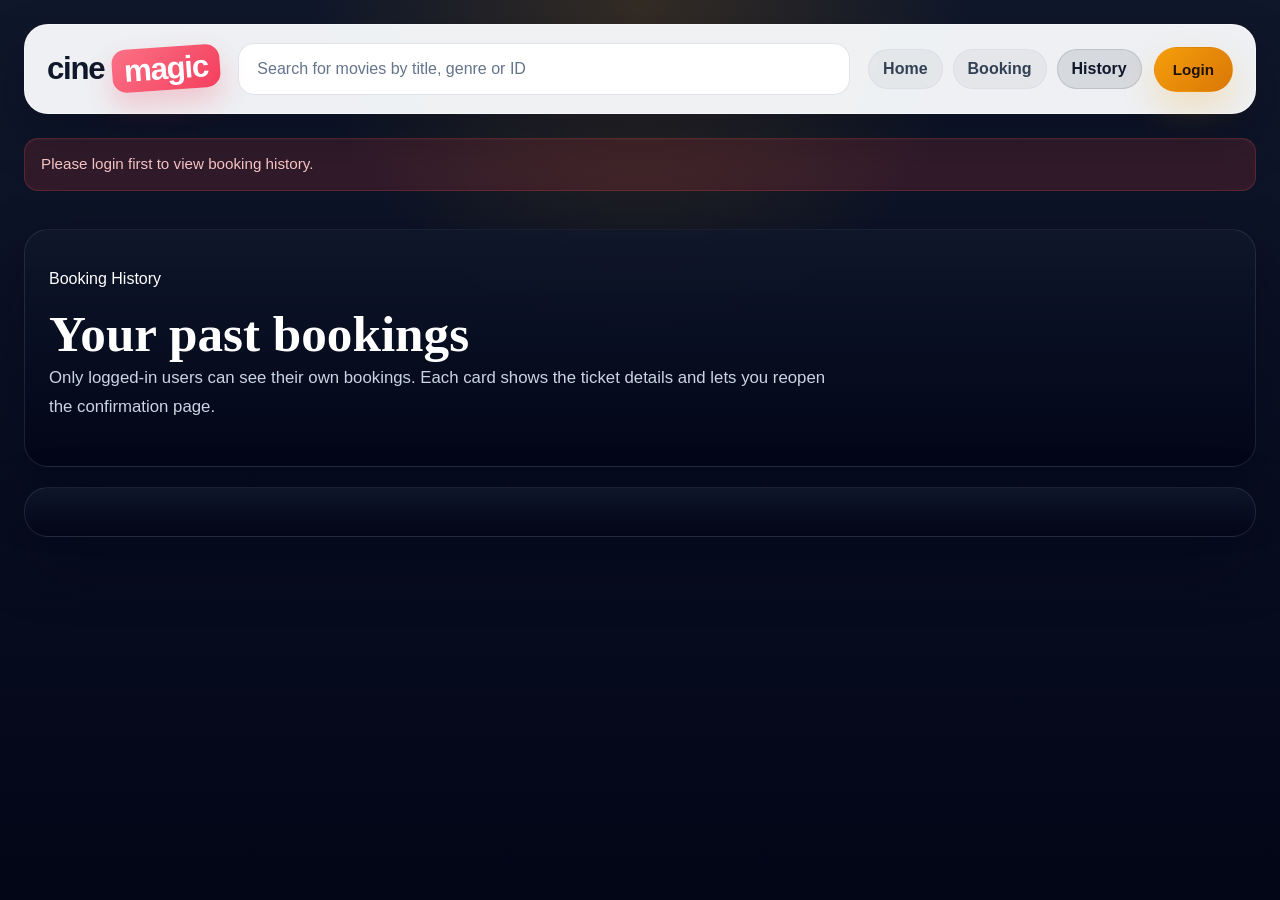
<file: history.html>
<!DOCTYPE html>
<html lang="en">
<head>
    <meta charset="UTF-8">
    <meta name="viewport" content="width=device-width, initial-scale=1.0">
    <title>Cinemagic | Booking History</title>
    <link rel="stylesheet" href="css/styles.css">
    <style>
        .history-layout {
            display: grid;
            gap: 20px;
        }

        .history-header,
        .history-list,
        .history-empty {
            padding: 24px;
            border: 1px solid rgba(148, 163, 184, 0.16);
            border-radius: 24px;
            background: linear-gradient(180deg, rgba(15, 23, 42, 0.88), rgba(2, 6, 23, 0.96));
            box-shadow: 0 24px 60px rgba(2, 6, 23, 0.42);
        }

        .history-title {
            margin: 0;
            font-family: Georgia, "Times New Roman", serif;
            font-size: clamp(2rem, 4vw, 3.4rem);
            color: #ffffff;
        }

        .history-grid {
            display: grid;
            gap: 16px;
        }

        .history-card {
            display: grid;
            gap: 14px;
            padding: 18px;
            border-radius: 18px;
            background: rgba(255, 255, 255, 0.04);
            border: 1px solid rgba(148, 163, 184, 0.12);
        }

        .history-top {
            display: flex;
            justify-content: space-between;
            gap: 12px;
            flex-wrap: wrap;
            align-items: start;
        }

        .history-code {
            color: #bfdbfe;
            font-weight: 800;
        }

        .history-meta {
            display: grid;
            gap: 10px;
            grid-template-columns: repeat(auto-fit, minmax(180px, 1fr));
        }

        .history-item {
            color: #cbd5e1;
            line-height: 1.6;
        }

        .history-item span {
            display: block;
            color: #94a3b8;
            font-size: 0.82rem;
            font-weight: 800;
            letter-spacing: 0.08em;
            text-transform: uppercase;
            margin-bottom: 4px;
        }

        .history-actions {
            display: flex;
            gap: 12px;
            flex-wrap: wrap;
        }

        .history-empty {
            color: #cbd5e1;
            line-height: 1.7;
        }
    </style>
</head>
<body>
    <div class="page-shell">
        <header class="top-nav">
            <a class="brand" href="index.html" aria-label="Cinemagic home">
                <span class="brand-word">cine</span>
                <span class="brand-accent">magic</span>
            </a>
            <form id="siteSearchForm" class="header-search" role="search">
                <label class="sr-only" for="siteSearchInput">Search movies</label>
                <input id="siteSearchInput" name="search" type="search" placeholder="Search for movies by title, genre or ID">
            </form>
            <div class="header-actions">
                <nav class="nav-links">
                    <a href="index.html">Home</a>
                    <a href="booking.html">Booking</a>
                    <a class="active" href="history.html">History</a>
                </nav>
                <a class="button header-login-button" href="login.html">Login</a>
            </div>
        </header>

        <section class="history-layout">
            <div id="statusBox" class="status" aria-live="polite"></div>

            <section class="history-header">
                <p class="section-kicker">Booking History</p>
                <h1 class="history-title">Your past bookings</h1>
                <p class="page-subtitle">Only logged-in users can see their own bookings. Each card shows the ticket details and lets you reopen the confirmation page.</p>
            </section>

            <section class="history-list">
                <div id="historyList" class="history-grid"></div>
            </section>
        </section>
    </div>

    <script src="js/api.js"></script>
    <script>
        const statusBox = document.getElementById("statusBox");
        const historyList = document.getElementById("historyList");
        const siteSearchForm = document.getElementById("siteSearchForm");
        const siteSearchInput = document.getElementById("siteSearchInput");

        function showStatus(message, type) {
            statusBox.textContent = message;
            statusBox.className = `status ${type}`;
        }

        function formatPrice(value) {
            return new Intl.NumberFormat("en-IN", {
                style: "currency",
                currency: "INR",
                maximumFractionDigits: 0
            }).format(Number(value || 0));
        }

        function formatShowTime(value) {
            if (!value) {
                return "-";
            }

            return new Date(value).toLocaleString("en-IN", {
                weekday: "short",
                day: "numeric",
                month: "short",
                hour: "numeric",
                minute: "2-digit"
            });
        }

        function escapeHtml(value) {
            return String(value)
                .replaceAll("&", "&amp;")
                .replaceAll("<", "&lt;")
                .replaceAll(">", "&gt;")
                .replaceAll('"', "&quot;")
                .replaceAll("'", "&#39;");
        }

        function renderBookings(bookings) {
            if (!bookings || bookings.length === 0) {
                historyList.innerHTML = '<div class="history-empty">No bookings found yet. Once you complete a payment, your tickets will appear here.</div>';
                return;
            }

            historyList.innerHTML = bookings.map((booking) => `
                <article class="history-card">
                    <div class="history-top">
                        <div>
                            <div class="history-code">${escapeHtml(booking.bookingCode || `Booking #${booking.id}`)}</div>
                            <h2 class="section-heading">${escapeHtml(booking.movieTitle || "Booked movie")}</h2>
                        </div>
                        <div class="ticket-code">${escapeHtml(booking.status || "CONFIRMED")}</div>
                    </div>
                    <div class="history-meta">
                        <div class="history-item"><span>Theatre</span>${escapeHtml(booking.theatreName || "-")}</div>
                        <div class="history-item"><span>Screen</span>${escapeHtml(booking.screenName || "-")}</div>
                        <div class="history-item"><span>Show Time</span>${escapeHtml(formatShowTime(booking.showStart))}</div>
                        <div class="history-item"><span>Seats</span>${escapeHtml((booking.seatNumbers || [booking.seatNumber || "-"]).join(", "))}</div>
                        <div class="history-item"><span>Total</span>${escapeHtml(formatPrice(booking.totalAmount))}</div>
                        <div class="history-item"><span>Booked On</span>${escapeHtml(booking.bookingTime ? new Date(booking.bookingTime).toLocaleString("en-IN") : "-")}</div>
                    </div>
                    <div class="history-actions">
                        <a class="button" href="confirmation.html?bookingId=${encodeURIComponent(booking.id)}">View Ticket</a>
                        <a class="button secondary" href="confirmation.html?bookingId=${encodeURIComponent(booking.id)}" target="_blank" rel="noreferrer">Download Ticket</a>
                    </div>
                </article>
            `).join("");
        }

        siteSearchForm.addEventListener("submit", function (event) {
            event.preventDefault();
            const searchTerm = siteSearchInput.value.trim();
            window.location.href = searchTerm ? `index.html?search=${encodeURIComponent(searchTerm)}` : "index.html";
        });

        async function loadHistory() {
            if (!isAuthenticated()) {
                showStatus("Please login first to view booking history.", "error");
                setTimeout(() => {
                    window.location.href = "login.html";
                }, 1100);
                return;
            }

            showStatus("Loading your bookings...", "info");

            try {
                const bookings = await getMyBookings();
                renderBookings(bookings || []);
                showStatus("Booking history loaded.", "success");
            } catch (error) {
                historyList.innerHTML = '<div class="history-empty">Unable to load booking history right now. Please try again after checking the backend.</div>';
                showStatus(error.message || "Unable to load booking history.", "error");
                console.error(error);
            }
        }

        document.addEventListener("DOMContentLoaded", loadHistory);
    </script>
</body>
</html>
</file>
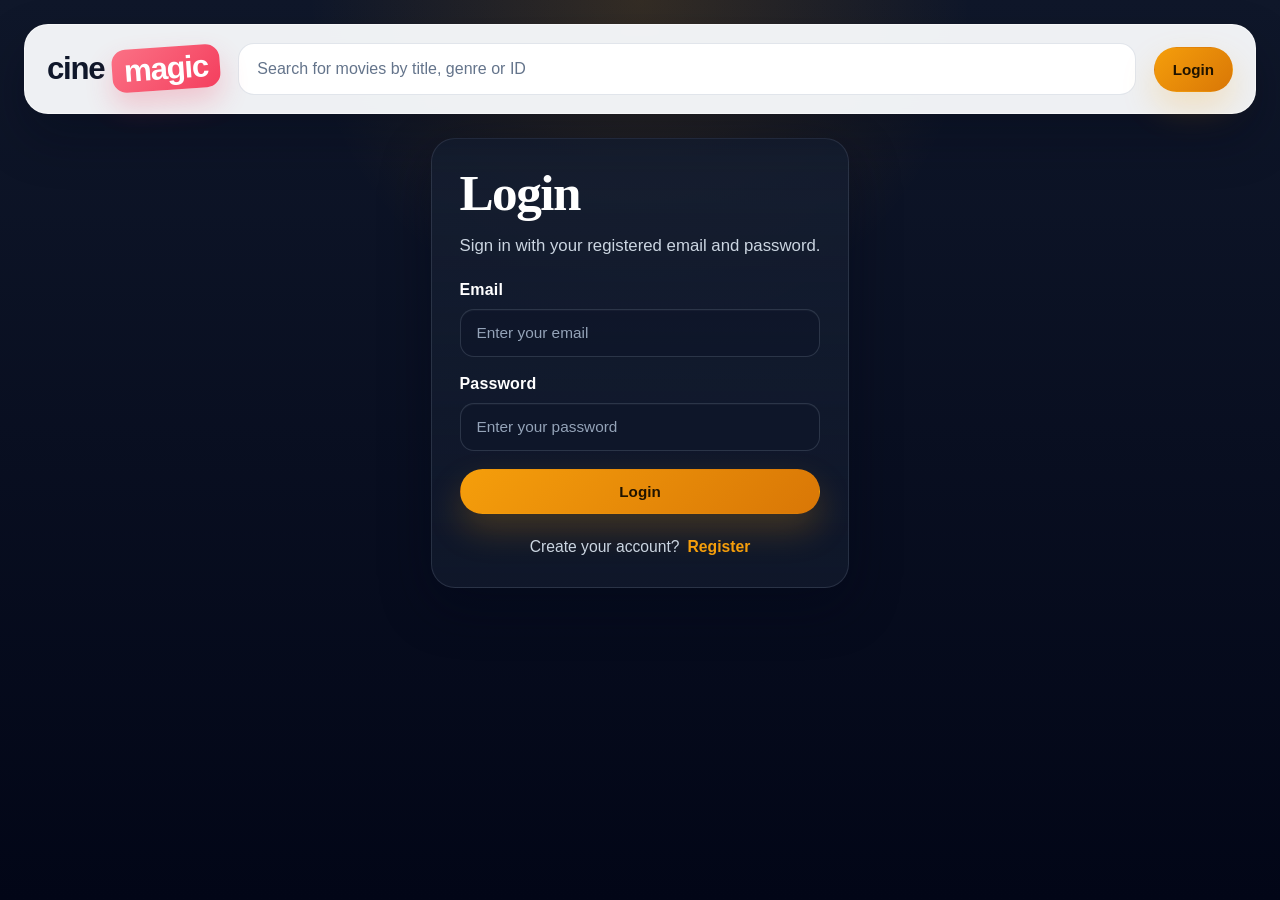
<file: login.html>
<!DOCTYPE html>
<html lang="en">
<head>
    <meta charset="UTF-8">
    <meta name="viewport" content="width=device-width, initial-scale=1.0">
    <title>Cinemagic | Login</title>
    <link rel="stylesheet" href="css/styles.css">
</head>
<body>
    <div class="page-shell">
        <header class="top-nav">
            <a class="brand" href="index.html" aria-label="Cinemagic home">
                <span class="brand-word">cine</span>
                <span class="brand-accent">magic</span>
            </a>
            <form id="siteSearchForm" class="header-search" role="search">
                <label class="sr-only" for="siteSearchInput">Search movies</label>
                <input
                    id="siteSearchInput"
                    name="search"
                    type="search"
                    placeholder="Search for movies by title, genre or ID"
                >
            </form>
            <div class="header-actions">
                <a class="button header-login-button" href="login.html">Login</a>
            </div>
        </header>

        <section class="panel" style="max-width: 480px; margin: 0 auto;">
            <h1 class="page-title">Login</h1>
            <p class="page-subtitle">Sign in with your registered email and password.</p>
            <div id="statusBox" class="status" aria-live="polite"></div>

            <form id="loginForm" class="form-grid">
                <div class="form-group">
                    <label for="email">Email</label>
                    <input id="email" name="email" type="email" placeholder="Enter your email" required>
                </div>

                <div class="form-group">
                    <label for="password">Password</label>
                    <input id="password" name="password" type="password" placeholder="Enter your password" required>
                </div>

                <button class="button" type="submit">Login</button>
            </form>

            <p class="auth-switch">
                <span>Create your account?</span>
                <a href="register.html">Register</a>
            </p>
        </section>
    </div>

    <script src="js/api.js"></script>
    <script>
        const loginForm = document.getElementById("loginForm");
        const statusBox = document.getElementById("statusBox");
        const siteSearchForm = document.getElementById("siteSearchForm");
        const siteSearchInput = document.getElementById("siteSearchInput");

        function showStatus(message, type) {
            statusBox.textContent = message;
            statusBox.className = `status ${type}`;
        }

        siteSearchForm.addEventListener("submit", function (event) {
            event.preventDefault();

            const searchTerm = siteSearchInput.value.trim();
            const destination = searchTerm
                ? `index.html?search=${encodeURIComponent(searchTerm)}`
                : "index.html";

            window.location.href = destination;
        });

        function redirectIfAuthenticated() {
            if (!isAuthenticated()) {
                return;
            }

            window.location.href = "movies.html";
        }

        loginForm.addEventListener("submit", async function (event) {
            event.preventDefault();

            const email = document.getElementById("email").value.trim();
            const password = document.getElementById("password").value;

            if (!email || !password) {
                showStatus("Please enter both email and password.", "error");
                return;
            }

            try {
                const loginResponse = await loginUser({ email, password });
                const matchedUser = loginResponse?.user;

                if (!matchedUser?.id || !loginResponse?.token) {
                    throw new Error("Invalid login response from server.");
                }

                setCurrentUserProfile(matchedUser);
                setAuthToken(loginResponse.token);

                showStatus("Login successful. Redirecting to movies...", "success");
                setTimeout(() => {
                    window.location.href = "movies.html";
                }, 700);
            } catch (error) {
                showStatus(error.message || "Unable to login now. Please make sure backend is running.", "error");
                console.error(error);
            }
        });

        document.addEventListener("DOMContentLoaded", redirectIfAuthenticated);
    </script>
</body>
</html>
</file>
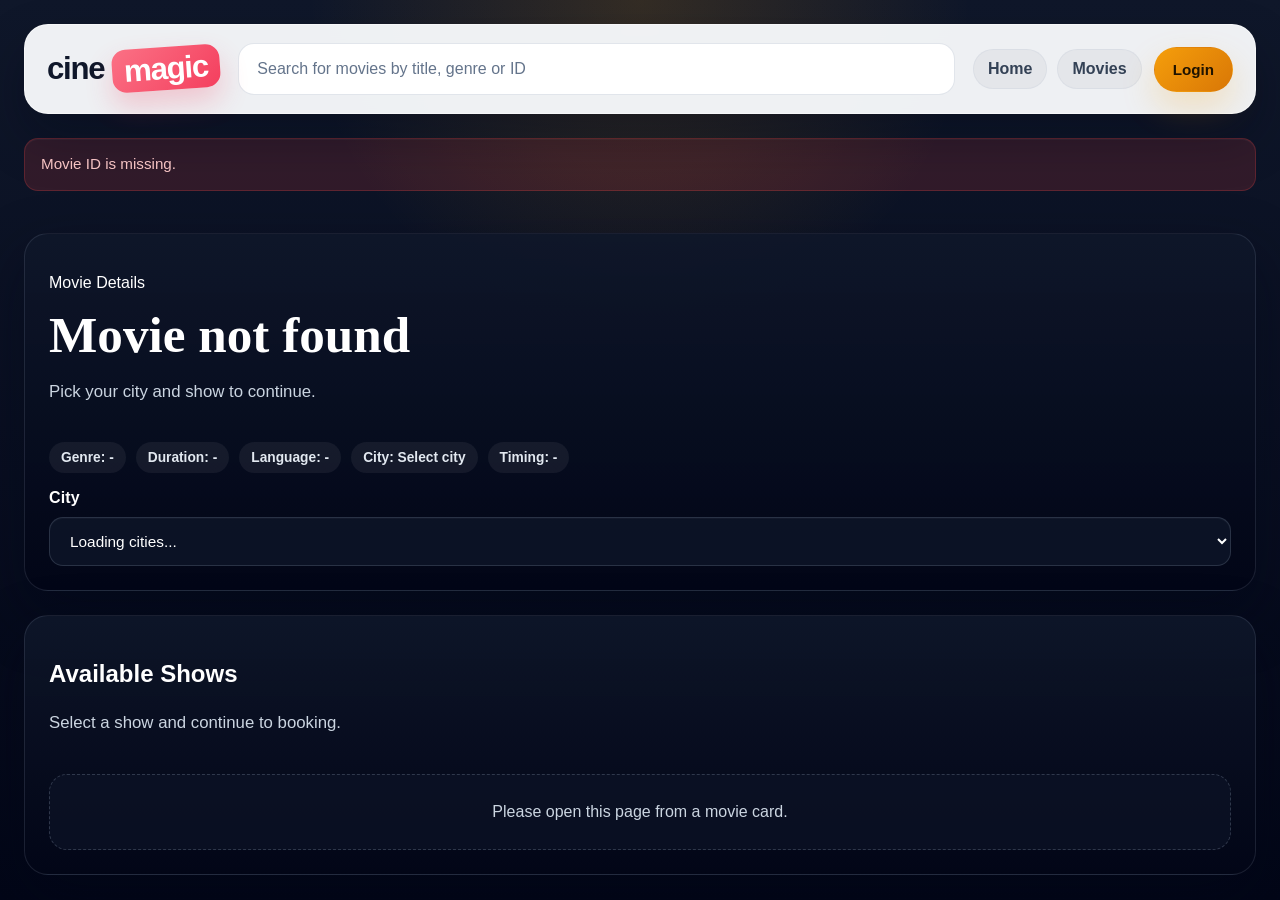
<file: movie-details.html>
<!DOCTYPE html>
<html lang="en">
<head>
    <meta charset="UTF-8">
    <meta name="viewport" content="width=device-width, initial-scale=1.0">
    <title>Cinemagic | Movie Details</title>
    <link rel="stylesheet" href="css/styles.css">
    <style>
        .details-layout {
            display: grid;
            gap: 24px;
        }

        .details-card,
        .shows-card {
            display: grid;
            gap: 16px;
            padding: 24px;
            border: 1px solid rgba(148, 163, 184, 0.16);
            border-radius: 24px;
            background: linear-gradient(180deg, rgba(15, 23, 42, 0.88), rgba(2, 6, 23, 0.96));
            box-shadow: 0 24px 60px rgba(2, 6, 23, 0.42);
        }

        .details-title {
            margin: 0;
            font-family: Georgia, "Times New Roman", serif;
            font-size: clamp(2rem, 4vw, 3.4rem);
            line-height: 1.04;
            color: #ffffff;
        }

        .details-meta {
            display: flex;
            flex-wrap: wrap;
            gap: 10px;
        }

        .details-chip {
            display: inline-flex;
            align-items: center;
            padding: 8px 12px;
            border-radius: 999px;
            background: rgba(255, 255, 255, 0.06);
            color: #e2e8f0;
            font-size: 0.86rem;
            font-weight: 700;
        }

        .shows-grid {
            display: grid;
            gap: 14px;
        }

        .show-card {
            display: grid;
            gap: 12px;
            padding: 16px;
            border-radius: 16px;
            border: 1px solid rgba(148, 163, 184, 0.16);
            background: rgba(255, 255, 255, 0.04);
        }

        .show-top {
            display: flex;
            justify-content: space-between;
            gap: 12px;
            flex-wrap: wrap;
            color: #e2e8f0;
            font-weight: 700;
        }

        .show-sub {
            color: #cbd5e1;
            line-height: 1.6;
        }
    </style>
</head>
<body>
    <div class="page-shell">
        <header class="top-nav">
            <a class="brand" href="index.html" aria-label="Cinemagic home">
                <span class="brand-word">cine</span>
                <span class="brand-accent">magic</span>
            </a>
            <form id="siteSearchForm" class="header-search" role="search">
                <label class="sr-only" for="siteSearchInput">Search movies</label>
                <input id="siteSearchInput" name="search" type="search" placeholder="Search for movies by title, genre or ID">
            </form>
            <div class="header-actions">
                <nav class="nav-links">
                    <a href="index.html">Home</a>
                    <a href="movies.html">Movies</a>
                </nav>
                <a class="button header-login-button" href="login.html">Login</a>
            </div>
        </header>

        <section class="details-layout">
            <div id="statusBox" class="status" aria-live="polite"></div>

            <section class="details-card">
                <div>
                    <p class="section-kicker">Movie Details</p>
                    <h1 id="movieTitle" class="details-title">Loading movie...</h1>
                </div>

                <p id="movieCopy" class="page-subtitle">Pick your city and show to continue.</p>

                <div class="details-meta">
                    <span id="genreChip" class="details-chip">Genre: -</span>
                    <span id="durationChip" class="details-chip">Duration: -</span>
                    <span id="languageChip" class="details-chip">Language: -</span>
                    <span id="cityChip" class="details-chip">City: Select city</span>
                    <span id="timingChip" class="details-chip">Timing: -</span>
                </div>

                <div class="form-group">
                    <label for="citySelect">City</label>
                    <select id="citySelect">
                        <option value="">Loading cities...</option>
                    </select>
                </div>
            </section>

            <section class="shows-card">
                <div>
                    <h2 class="section-heading">Available Shows</h2>
                    <p class="page-subtitle">Select a show and continue to booking.</p>
                </div>

                <div id="showList" class="shows-grid"></div>
            </section>
        </section>
    </div>

    <script src="js/api.js"></script>
    <script>
        const statusBox = document.getElementById("statusBox");
        const movieTitle = document.getElementById("movieTitle");
        const movieCopy = document.getElementById("movieCopy");
        const genreChip = document.getElementById("genreChip");
        const durationChip = document.getElementById("durationChip");
        const languageChip = document.getElementById("languageChip");
        const cityChip = document.getElementById("cityChip");
        const timingChip = document.getElementById("timingChip");
        const citySelect = document.getElementById("citySelect");
        const showList = document.getElementById("showList");
        const siteSearchForm = document.getElementById("siteSearchForm");
        const siteSearchInput = document.getElementById("siteSearchInput");

        const params = new URLSearchParams(window.location.search);
        const movieId = params.get("movieId");
        let activeCityId = params.get("cityId") || getSelectedCityId() || "";
        let currentMovie = null;

        function showStatus(message, type) {
            statusBox.textContent = message;
            statusBox.className = `status ${type}`;
        }

        function formatDuration(duration) {
            if (!duration && duration !== 0) {
                return "-";
            }
            return `${duration} min`;
        }

        function getShowLanguages(shows) {
            return [...new Set((shows || []).map((show) => String(show.language || "").trim()).filter(Boolean))];
        }

        function formatShowTime(value) {
            if (!value) {
                return "Time unavailable";
            }

            return new Date(value).toLocaleString("en-IN", {
                weekday: "short",
                day: "numeric",
                month: "short",
                hour: "numeric",
                minute: "2-digit"
            });
        }

        function escapeHtml(value) {
            return String(value)
                .replaceAll("&", "&amp;")
                .replaceAll("<", "&lt;")
                .replaceAll(">", "&gt;")
                .replaceAll('"', "&quot;")
                .replaceAll("'", "&#39;");
        }

        function renderMovie() {
            if (!currentMovie) {
                movieTitle.textContent = "Movie not found";
                movieCopy.textContent = "The selected movie could not be loaded.";
                genreChip.textContent = "Genre: -";
                durationChip.textContent = "Duration: -";
                languageChip.textContent = "Language: -";
                cityChip.textContent = "City: Select city";
                timingChip.textContent = "Timing: -";
                return;
            }

            movieTitle.textContent = currentMovie.title || "Untitled movie";
            movieCopy.textContent = "Choose a city and showtime, then continue to booking.";
            genreChip.textContent = `Genre: ${currentMovie.genre || "N/A"}`;
            durationChip.textContent = `Duration: ${formatDuration(currentMovie.duration)}`;
            languageChip.textContent = "Language: Select city";
            cityChip.textContent = `City: ${activeCityId ? "Loading city shows..." : "Select city"}`;
            timingChip.textContent = "Timing: Select city";
        }

        function renderCities(cities) {
            if (!cities || !cities.length) {
                citySelect.innerHTML = '<option value="">No cities available</option>';
                activeCityId = "";
                setSelectedCity(null);
                return;
            }

            const preferredCityId = String(activeCityId || "");
            citySelect.innerHTML = `
                <option value="">Select city</option>
                ${cities.map((city) => `
                    <option value="${city.id}" ${String(city.id) === preferredCityId ? "selected" : ""}>${escapeHtml(city.name)}</option>
                `).join("")}
            `;

            if (preferredCityId && cities.some((city) => String(city.id) === preferredCityId)) {
                citySelect.value = preferredCityId;
            } else {
                citySelect.value = "";
            }

            activeCityId = citySelect.value;
            if (activeCityId) {
                setSelectedCity({
                    id: activeCityId,
                    name: citySelect.selectedOptions[0]?.textContent || ""
                });
                cityChip.textContent = `City: ${citySelect.selectedOptions[0]?.textContent || "Selected city"}`;
            } else {
                setSelectedCity(null);
                cityChip.textContent = "City: Select city";
            }
        }

        function renderShows(shows) {
            if (!shows || !shows.length) {
                showList.innerHTML = activeCityId
                    ? '<div class="empty-state">No shows available for this movie in the selected city.</div>'
                    : '<div class="empty-state">Select a city to view theatre and timing details.</div>';
                languageChip.textContent = "Language: Select city";
                timingChip.textContent = activeCityId ? "Timing: Not available" : "Timing: Select city";
                return;
            }

            const showLanguages = getShowLanguages(shows);
            languageChip.textContent = `Language: ${showLanguages.length > 0 ? showLanguages.join(", ") : "N/A"}`;
            timingChip.textContent = `Timing: ${formatShowTime(shows[0].showStart)}`;
            cityChip.textContent = `City: ${citySelect.selectedOptions[0]?.textContent || "Selected city"}`;

            showList.innerHTML = shows.map((show) => `
                <article class="show-card">
                    <div class="show-top">
                        <strong>${escapeHtml(formatShowTime(show.showStart))}</strong>
                        <span>${escapeHtml(show.language || "N/A")} | ${escapeHtml(show.format || "2D")}</span>
                    </div>
                    <div class="show-sub">${escapeHtml(citySelect.selectedOptions[0]?.textContent || "Selected city")} | ${escapeHtml(show.theatreName || "Theatre")} | ${escapeHtml(show.screenName || "Screen")}</div>
                    <div class="button-row">
                        <a class="button" href="booking.html?movieId=${encodeURIComponent(movieId)}&showId=${encodeURIComponent(show.id)}&cityId=${encodeURIComponent(activeCityId)}">Book Now</a>
                    </div>
                </article>
            `).join("");
        }

        async function loadShows() {
            if (!activeCityId || !movieId) {
                renderShows([]);
                return;
            }

            showStatus("Loading shows...", "info");
            try {
                const shows = await getMovieShows({ cityId: activeCityId, movieId });
                renderShows(shows || []);
                showStatus("Shows loaded.", "success");
            } catch (error) {
                showStatus(error.message || "Could not load shows.", "error");
                renderShows([]);
            }
        }

        async function loadPage() {
            if (!movieId) {
                showStatus("Movie ID is missing.", "error");
                movieTitle.textContent = "Movie not found";
                showList.innerHTML = '<div class="empty-state">Please open this page from a movie card.</div>';
                return;
            }

            showStatus("Loading movie details...", "info");
            try {
                const [movies, cities] = await Promise.all([getMovies(), getCities()]);
                currentMovie = (movies || []).find((movie) => String(movie.id) === String(movieId)) || null;
                renderMovie();
                renderCities(cities || []);
                if (activeCityId) {
                    await loadShows();
                } else {
                    renderShows([]);
                    showStatus("Select a city to load theatre and timing details.", "info");
                }
            } catch (error) {
                showStatus(error.message || "Could not load movie details.", "error");
                console.error(error);
            }
        }

        siteSearchForm.addEventListener("submit", function (event) {
            event.preventDefault();
            const searchTerm = siteSearchInput.value.trim();
            window.location.href = searchTerm ? `movies.html?search=${encodeURIComponent(searchTerm)}` : "movies.html";
        });

        citySelect.addEventListener("change", async function () {
            activeCityId = citySelect.value;
            if (activeCityId) {
                setSelectedCity({
                    id: activeCityId,
                    name: citySelect.selectedOptions[0]?.textContent || ""
                });
                await loadShows();
                return;
            }

            setSelectedCity(null);
            renderShows([]);
            showStatus("Select a city to load theatre and timing details.", "info");
        });

        document.addEventListener("DOMContentLoaded", loadPage);
    </script>
</body>
</html>
</file>
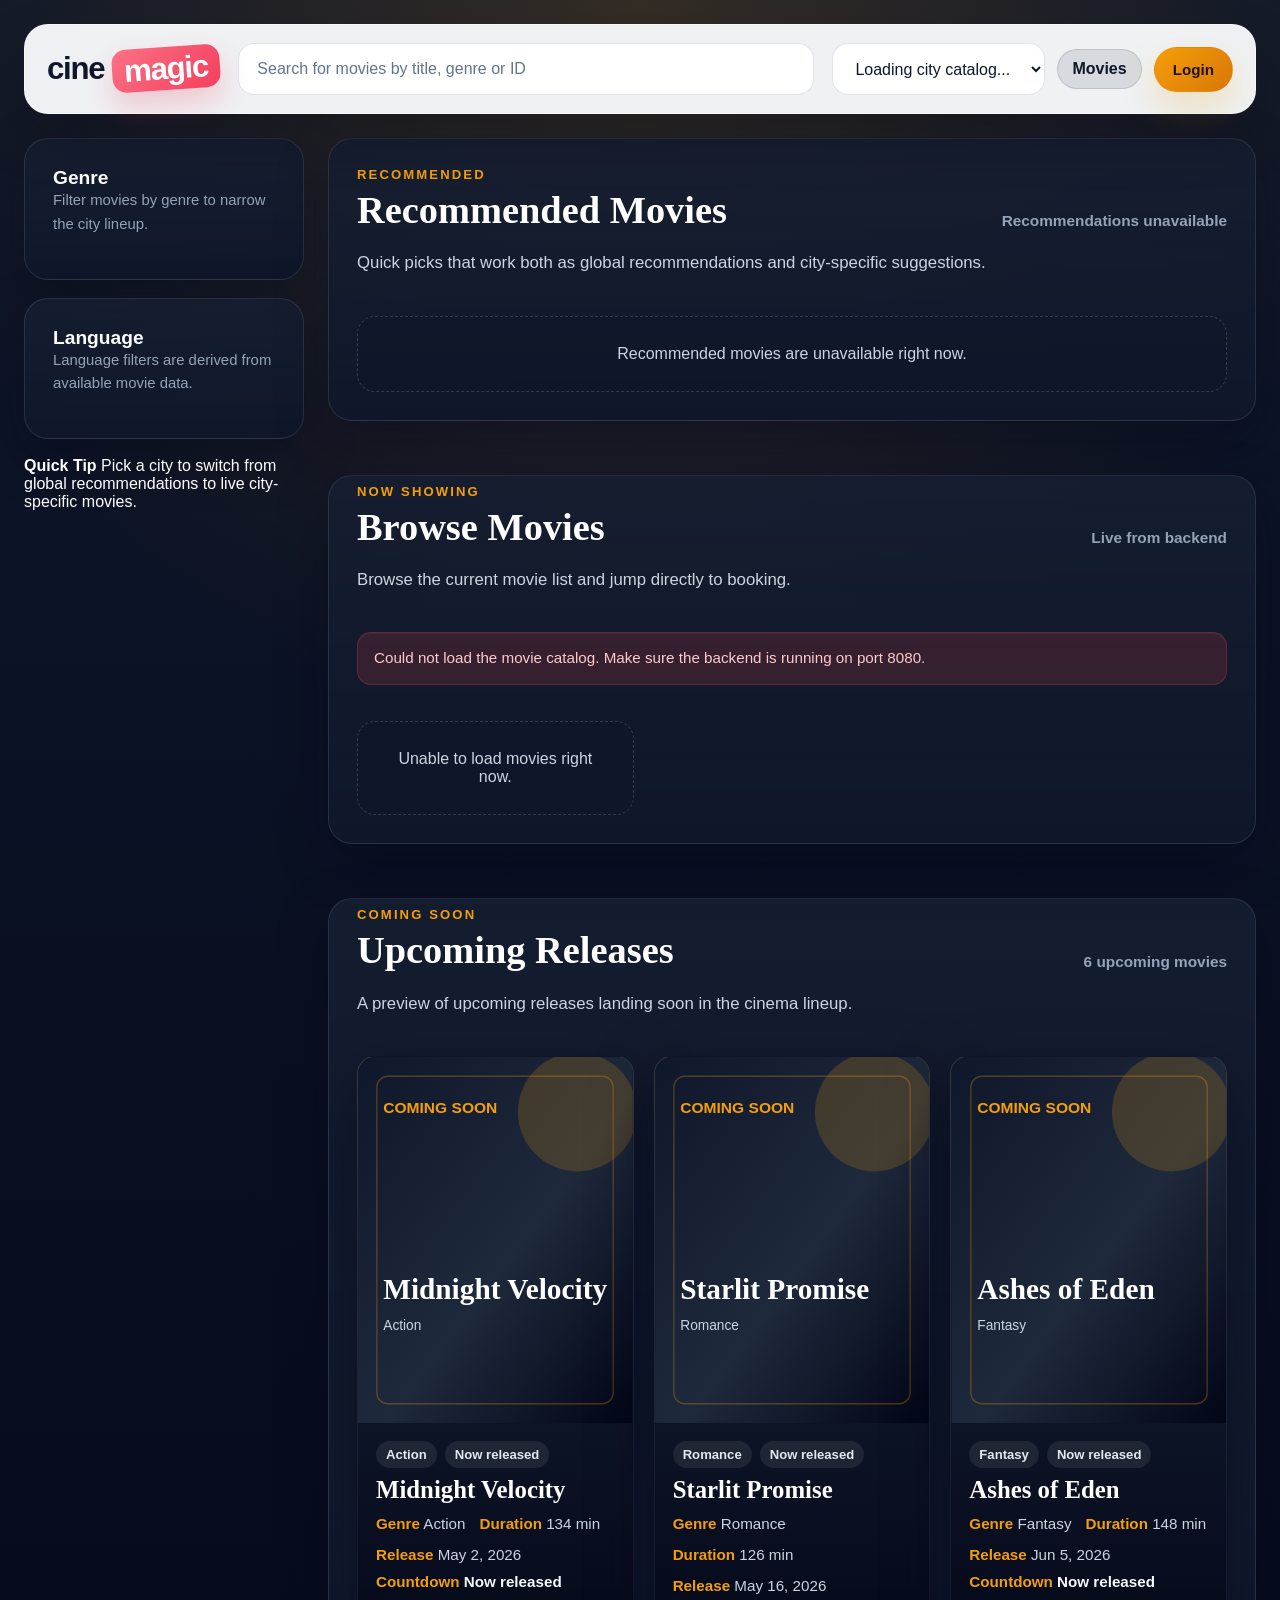
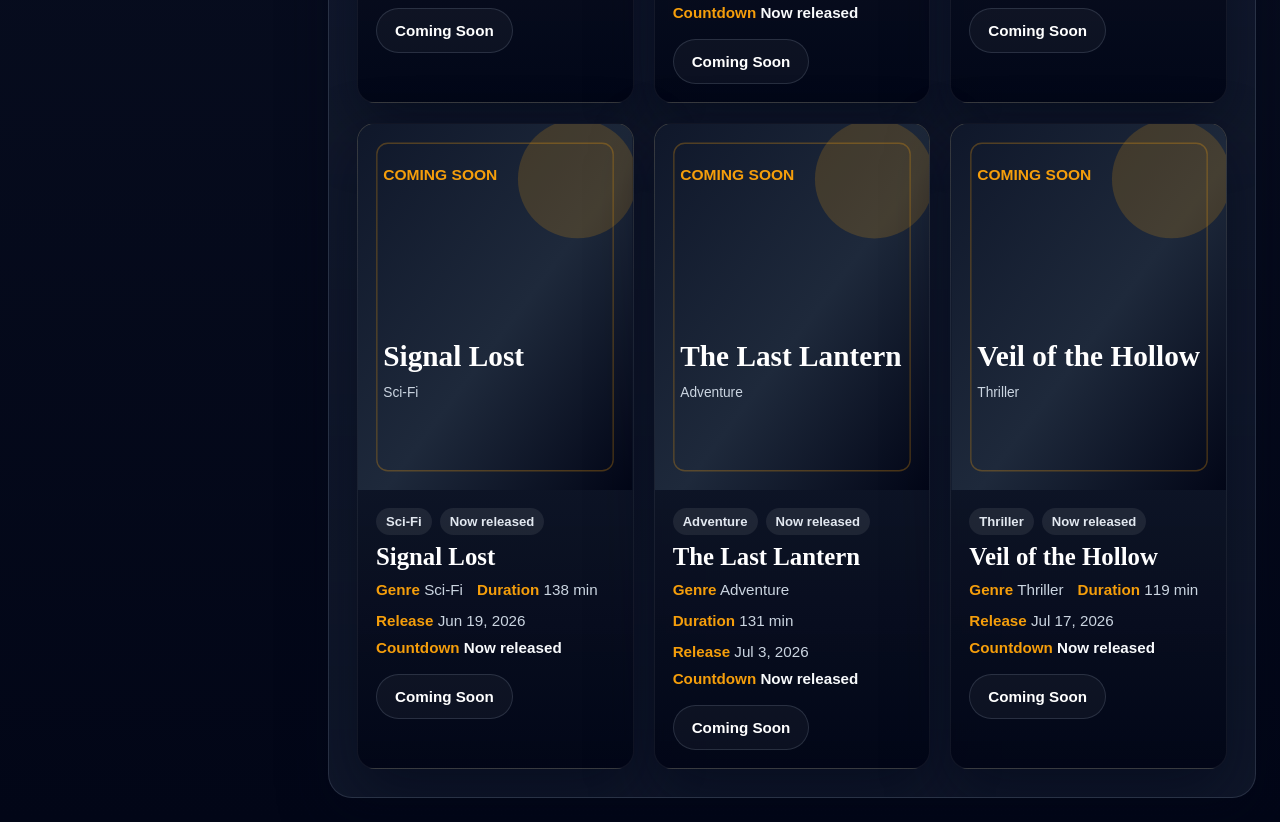
<file: movies.html>
<!DOCTYPE html>
<html lang="en">
<head>
    <meta charset="UTF-8">
    <meta name="viewport" content="width=device-width, initial-scale=1.0">
    <title>Cinemagic | Movies</title>
    <link rel="stylesheet" href="css/styles.css">
    <style>
        .movie-section {
            display: grid;
            gap: 18px;
        }

        .movie-section + .movie-section {
            margin-top: 36px;
            padding-top: 8px;
            border-top: 1px solid rgba(148, 163, 184, 0.14);
        }

        .landing-layout {
            display: grid;
            grid-template-columns: 280px minmax(0, 1fr);
            gap: 24px;
            align-items: start;
        }

        .filter-sidebar {
            display: grid;
            gap: 18px;
        }

        .filter-panel {
            display: grid;
            gap: 14px;
        }

        .filter-title {
            margin: 0;
            color: #ffffff;
            font-size: 1.2rem;
            font-weight: 800;
        }

        .filter-subtitle {
            margin: 0;
            color: #94a3b8;
            font-size: 0.93rem;
            line-height: 1.6;
        }

        .filter-list {
            display: grid;
            gap: 10px;
        }

        .filter-option {
            display: flex;
            align-items: center;
            justify-content: space-between;
            gap: 12px;
            width: 100%;
            padding: 12px 14px;
            border: 1px solid rgba(148, 163, 184, 0.16);
            border-radius: 16px;
            background: rgba(255, 255, 255, 0.04);
            color: #e2e8f0;
            font-size: 0.95rem;
            font-weight: 700;
            cursor: pointer;
            transition: transform 180ms ease, border-color 180ms ease, background 180ms ease, box-shadow 180ms ease;
        }

        .filter-option:hover {
            transform: translateY(-1px);
            border-color: rgba(245, 158, 11, 0.22);
            background: rgba(245, 158, 11, 0.08);
        }

        .filter-option.active {
            border-color: rgba(245, 158, 11, 0.38);
            background: linear-gradient(135deg, rgba(245, 158, 11, 0.14), rgba(15, 23, 42, 0.92));
            box-shadow: 0 16px 32px rgba(245, 158, 11, 0.16);
        }

        .landing-main {
            display: grid;
            gap: 18px;
        }

        .section-header {
            display: flex;
            justify-content: space-between;
            align-items: end;
            gap: 14px;
            flex-wrap: wrap;
        }

        .section-kicker {
            margin: 0 0 8px;
            color: #f59e0b;
            font-size: 0.82rem;
            font-weight: 800;
            letter-spacing: 0.16em;
            text-transform: uppercase;
        }

        .section-title {
            margin: 0;
            font-family: Georgia, "Times New Roman", serif;
            font-size: clamp(1.8rem, 3vw, 2.7rem);
            line-height: 1.05;
            color: #ffffff;
        }

        .section-meta {
            color: #94a3b8;
            font-size: 0.96rem;
            font-weight: 600;
        }

        .section-header {
            display: flex;
            justify-content: space-between;
            align-items: end;
            gap: 14px;
            flex-wrap: wrap;
        }

        .section-kicker {
            margin: 0 0 8px;
            color: #f59e0b;
            font-size: 0.82rem;
            font-weight: 800;
            letter-spacing: 0.16em;
            text-transform: uppercase;
        }

        .section-title {
            margin: 0;
            font-family: Georgia, "Times New Roman", serif;
            font-size: clamp(1.8rem, 3vw, 2.7rem);
            line-height: 1.05;
            color: #ffffff;
        }

        .movie-grid {
            grid-template-columns: repeat(3, minmax(0, 1fr));
        }

        .movie-card {
            padding: 0;
            overflow: hidden;
            gap: 0;
            cursor: pointer;
        }

        .recommended-grid {
            display: grid;
            grid-template-columns: repeat(auto-fit, minmax(280px, 1fr));
            gap: 20px;
        }

        .recommended-card {
            display: grid;
            grid-template-columns: minmax(120px, 168px) minmax(0, 1fr);
            min-height: 240px;
            overflow: hidden;
            border: 1px solid rgba(251, 113, 133, 0.18);
            border-radius: 24px;
            background:
                radial-gradient(circle at top right, rgba(251, 113, 133, 0.18), transparent 36%),
                linear-gradient(135deg, rgba(15, 23, 42, 0.94), rgba(30, 41, 59, 0.96));
            box-shadow: 0 24px 60px rgba(2, 6, 23, 0.36);
            cursor: pointer;
        }

        .recommended-poster {
            width: 100%;
            height: 100%;
            min-height: 240px;
            object-fit: cover;
            display: block;
            background: rgba(15, 23, 42, 0.9);
        }

        .recommended-content {
            display: grid;
            gap: 14px;
            padding: 22px;
        }

        .recommended-head {
            display: flex;
            justify-content: space-between;
            align-items: start;
            gap: 12px;
        }

        .recommended-badge {
            display: inline-flex;
            align-items: center;
            width: fit-content;
            padding: 7px 12px;
            border-radius: 999px;
            background: rgba(251, 113, 133, 0.16);
            color: #fda4af;
            font-size: 0.8rem;
            font-weight: 800;
            letter-spacing: 0.08em;
            text-transform: uppercase;
        }

        .recommended-rank {
            color: #f8fafc;
            font-size: 0.96rem;
            font-weight: 800;
        }

        .recommended-title {
            margin: 0;
            font-family: Georgia, "Times New Roman", serif;
            font-size: clamp(1.5rem, 2.4vw, 2rem);
            line-height: 1.05;
            color: #ffffff;
        }

        .recommended-copy {
            margin: 0;
            color: #cbd5e1;
            font-size: 0.96rem;
            line-height: 1.7;
        }

        .recommended-meta {
            display: flex;
            flex-wrap: wrap;
            gap: 10px;
        }

        .recommended-meta span {
            padding: 8px 12px;
            border-radius: 999px;
            background: rgba(255, 255, 255, 0.06);
            color: #e2e8f0;
            font-size: 0.84rem;
            font-weight: 700;
        }

        .recommended-actions {
            display: flex;
            align-items: center;
            justify-content: space-between;
            gap: 12px;
            flex-wrap: wrap;
            margin-top: auto;
        }

        .recommended-note {
            color: #94a3b8;
            font-size: 0.9rem;
            line-height: 1.6;
        }

        .movie-poster {
            width: 100%;
            aspect-ratio: 3 / 4;
            object-fit: cover;
            display: block;
            background: rgba(15, 23, 42, 0.9);
        }

        .movie-card-content {
            display: grid;
            gap: 10px;
            padding: 18px;
        }

        .movie-header {
            display: grid;
            gap: 8px;
        }

        .movie-badges {
            display: flex;
            flex-wrap: wrap;
            gap: 8px;
        }

        .movie-badge {
            padding: 6px 10px;
            border-radius: 999px;
            background: rgba(255, 255, 255, 0.08);
            color: #e2e8f0;
            font-size: 0.82rem;
            font-weight: 700;
        }

        .movie-stats {
            display: flex;
            flex-wrap: wrap;
            gap: 14px;
            color: #cbd5e1;
            font-size: 0.95rem;
        }

        .movie-stats strong {
            color: #f59e0b;
        }

        .movie-footer {
            margin-top: 8px;
        }

        .coming-soon-countdown {
            color: #f8fafc;
            font-size: 0.95rem;
            font-weight: 700;
        }

        .coming-soon-countdown strong {
            color: #f59e0b;
        }

        @media (max-width: 960px) {
            .recommended-card {
                grid-template-columns: 1fr;
            }

            .recommended-poster {
                min-height: 220px;
                aspect-ratio: 16 / 10;
            }

            .movie-grid {
                grid-template-columns: repeat(2, minmax(0, 1fr));
            }
        }

        @media (max-width: 640px) {
            .movie-grid {
                grid-template-columns: 1fr;
            }
        }
    </style>
</head>
<body>
    <div class="page-shell">
        <header class="top-nav">
            <a class="brand" href="index.html" aria-label="Cinemagic home">
                <span class="brand-word">cine</span>
                <span class="brand-accent">magic</span>
            </a>
            <form id="siteSearchForm" class="header-search" role="search">
                <label class="sr-only" for="siteSearchInput">Search movies</label>
                <input
                    id="siteSearchInput"
                    name="search"
                    type="search"
                    placeholder="Search for movies by title, genre or ID"
                >
            </form>
            <div class="header-actions">
                <div class="header-select">
                    <label class="sr-only" for="citySelect">Select city</label>
                    <select id="citySelect" name="city">
                        <option value="">Loading city catalog...</option>
                    </select>
                </div>
                <nav class="nav-links">
                    <a class="active" href="movies.html">Movies</a>
                </nav>
                <a class="button header-login-button" href="login.html">Login</a>
            </div>
        </header>

        <div class="landing-layout">
            <aside class="filter-sidebar">
                <section class="panel filter-panel">
                    <div>
                        <h2 class="filter-title">Genre</h2>
                        <p class="filter-subtitle">Filter movies by genre to narrow the city lineup.</p>
                    </div>
                    <div id="genreFilters" class="filter-list"></div>
                </section>

                <section class="panel filter-panel">
                    <div>
                        <h2 class="filter-title">Language</h2>
                        <p class="filter-subtitle">Language filters are derived from available movie data.</p>
                    </div>
                    <div id="languageFilters" class="filter-list"></div>
                </section>

                <div class="helper-panel">
                    <strong>Quick Tip</strong>
                    <span>Pick a city to switch from global recommendations to live city-specific movies.</span>
                </div>
            </aside>

            <main class="landing-main">
                <section class="panel movie-section">
                    <div class="section-header">
                        <div>
                            <p class="section-kicker">Recommended</p>
                            <h1 class="section-title">Recommended Movies</h1>
                        </div>
                        <div id="recommendedMeta" class="section-meta">General recommendations</div>
                    </div>
                    <p class="page-subtitle">Quick picks that work both as global recommendations and city-specific suggestions.</p>
                    <div id="recommendedList" class="recommended-grid"></div>
                </section>

                <section class="panel movie-section">
                    <div class="section-header">
                        <div>
                            <p class="section-kicker">Now Showing</p>
                            <h2 class="section-title">Browse Movies</h2>
                        </div>
                        <div id="movieSectionMeta" class="section-meta">Live from backend</div>
                    </div>
                    <p class="page-subtitle">Browse the current movie list and jump directly to booking.</p>
                    <div id="statusBox" class="status" aria-live="polite"></div>
                    <div id="movieList" class="movie-grid"></div>
                </section>

                <section class="panel movie-section">
                    <div class="section-header">
                        <div>
                            <p class="section-kicker">Coming Soon</p>
                            <h2 class="section-title">Upcoming Releases</h2>
                        </div>
                        <div id="comingSoonMeta" class="section-meta">Static showcase</div>
                    </div>
                    <p class="page-subtitle">A preview of upcoming releases landing soon in the cinema lineup.</p>
                    <div id="comingSoonList" class="movie-grid"></div>
                </section>
            </main>
        </div>
    </div>

    <script src="js/api.js"></script>
    <script>
        const recommendedList = document.getElementById("recommendedList");
        const recommendedMeta = document.getElementById("recommendedMeta");
        const movieList = document.getElementById("movieList");
        const comingSoonList = document.getElementById("comingSoonList");
        const comingSoonMeta = document.getElementById("comingSoonMeta");
        const movieSectionMeta = document.getElementById("movieSectionMeta");
        const statusBox = document.getElementById("statusBox");
        const siteSearchForm = document.getElementById("siteSearchForm");
        const siteSearchInput = document.getElementById("siteSearchInput");
        const citySelect = document.getElementById("citySelect");
        const genreFilters = document.getElementById("genreFilters");
        const languageFilters = document.getElementById("languageFilters");
        const initialSearchTerm = new URLSearchParams(window.location.search).get("search") || "";
        const comingSoonMovies = [
            { title: "Midnight Velocity", genre: "Action", duration: 134, releaseDate: "2026-05-02" },
            { title: "Starlit Promise", genre: "Romance", duration: 126, releaseDate: "2026-05-16" },
            { title: "Ashes of Eden", genre: "Fantasy", duration: 148, releaseDate: "2026-06-05" },
            { title: "Signal Lost", genre: "Sci-Fi", duration: 138, releaseDate: "2026-06-19" },
            { title: "The Last Lantern", genre: "Adventure", duration: 131, releaseDate: "2026-07-03" },
            { title: "Veil of the Hollow", genre: "Thriller", duration: 119, releaseDate: "2026-07-17" }
        ];
        let movieCache = [];
        let activeSearchTerm = initialSearchTerm;
        let activeCityId = new URLSearchParams(window.location.search).get("cityId") || getSelectedCityId() || "";
        let activeGenre = new URLSearchParams(window.location.search).get("genre") || "All";
        let activeLanguage = new URLSearchParams(window.location.search).get("language") || "All";
        const recommendationLabels = ["Top Pick", "Trending Choice", "Fan Favorite", "Weekend Watch"];

        function showStatus(message, type) {
            statusBox.textContent = message;
            statusBox.className = `status ${type}`;
        }

        function syncHeaderState() {
            // Profile actions are handled by the shared profile dropdown.
        }

        function showBrowseHintIfNeeded() {
            if (!isAuthenticated()) {
                showStatus("Search movies freely. Login when you are ready to book tickets.", "info");
            }
        }

        function clearStatus() {
            statusBox.textContent = "";
            statusBox.className = "status";
        }

        function escapeHtml(value) {
            return String(value)
                .replaceAll("&", "&amp;")
                .replaceAll("<", "&lt;")
                .replaceAll(">", "&gt;")
                .replaceAll('"', "&quot;")
                .replaceAll("'", "&#39;");
        }

        function formatDuration(duration) {
            if (duration === undefined || duration === null || duration === "") {
                return "Duration not set";
            }
            return `${duration} min`;
        }

        function getMovieLanguages(movie) {
            if (Array.isArray(movie?.languages) && movie.languages.length > 0) {
                return movie.languages
                    .map((language) => String(language).trim())
                    .filter((language) => language && language.toUpperCase() !== "N/A");
            }

            if (movie?.language) {
                const normalizedLanguage = String(movie.language).trim();
                if (normalizedLanguage && normalizedLanguage.toUpperCase() !== "N/A") {
                    return [normalizedLanguage];
                }
            }

            return [];
        }

        function getMovieDetailsUrl(movieId) {
            const selectedCityId = activeCityId || getSelectedCityId();
            const cityQuery = selectedCityId ? `&cityId=${encodeURIComponent(selectedCityId)}` : "";
            return `movie-details.html?movieId=${encodeURIComponent(movieId)}${cityQuery}`;
        }

        function getRecommendedMovies(movies, limit = 3) {
            return [...(movies || [])].slice(0, limit);
        }

        function getRecommendationCopy(movie, index) {
            const title = movie?.title || "This movie";
            const genre = movie?.genre || "cinema";
            const descriptions = [
                `${title} brings a strong ${genre.toLowerCase()} vibe and is a great first pick for your watchlist.`,
                `A solid ${genre.toLowerCase()} option if you want something crowd-friendly and easy to jump into.`,
                `One of the standout ${genre.toLowerCase()} picks in the current lineup for a fun theatre watch.`,
                `${title} is worth a look if you want a fresh addition from today's movie selection.`
            ];

            return descriptions[index % descriptions.length];
        }

        function normalizeSearchTerm(value) {
            return String(value || "").trim().toLowerCase();
        }

        function filterMoviesBySearch(movies, searchTerm) {
            const normalizedSearchTerm = normalizeSearchTerm(searchTerm);
            if (!normalizedSearchTerm) {
                return [...(movies || [])];
            }

            return (movies || []).filter((movie) =>
                [movie.title, movie.genre, movie.id, ...getMovieLanguages(movie)]
                    .some((fieldValue) => String(fieldValue || "").toLowerCase().includes(normalizedSearchTerm))
            );
        }

        function getGenreOptions() {
            return [...new Set(movieCache.map((movie) => String(movie.genre || "").trim()).filter(Boolean))].sort((left, right) =>
                left.localeCompare(right)
            );
        }

        function getLanguageOptions() {
            return [...new Set(movieCache.flatMap((movie) => getMovieLanguages(movie)))].sort((left, right) =>
                left.localeCompare(right)
            );
        }

        function filterMovies(options = {}) {
            const searchTerm = String(options.searchTerm ?? activeSearchTerm).trim().toLowerCase();
            const genre = options.genre ?? activeGenre;
            const language = options.language ?? activeLanguage;

            return movieCache.filter((movie) => {
                const matchesSearch = !searchTerm || [movie.title, movie.genre, movie.id, ...getMovieLanguages(movie)]
                    .some((value) => String(value || "").toLowerCase().includes(searchTerm));
                const matchesGenre = genre === "All" || String(movie.genre || "Other") === genre;
                const matchesLanguage = language === "All" || getMovieLanguages(movie).includes(language);

                return matchesSearch && matchesGenre && matchesLanguage;
            });
        }

        function renderFilterButtons(container, filterType, options, activeValue) {
            container.innerHTML = options.map((option) => `
                <button
                    type="button"
                    class="filter-option ${option === activeValue ? "active" : ""}"
                    data-filter-type="${filterType}"
                    data-filter-value="${escapeHtml(option)}"
                >
                    <span>${escapeHtml(option)}</span>
                </button>
            `).join("");
        }

        function renderFilters() {
            const genreOptions = getGenreOptions();
            const languageOptions = getLanguageOptions();

            if (!genreOptions.includes(activeGenre)) {
                activeGenre = "All";
            }

            if (!languageOptions.includes(activeLanguage)) {
                activeLanguage = "All";
            }

            renderFilterButtons(genreFilters, "genre", ["All", ...genreOptions], activeGenre);
            renderFilterButtons(languageFilters, "language", ["All", ...languageOptions], activeLanguage);
        }

        function syncSearchUrl(searchTerm) {
            const params = new URLSearchParams(window.location.search);
            if (searchTerm) {
                params.set("search", searchTerm);
            } else {
                params.delete("search");
            }

            if (activeCityId) {
                params.set("cityId", activeCityId);
            } else {
                params.delete("cityId");
            }

            if (activeGenre !== "All") {
                params.set("genre", activeGenre);
            } else {
                params.delete("genre");
            }

            if (activeLanguage !== "All") {
                params.set("language", activeLanguage);
            } else {
                params.delete("language");
            }

            const queryString = params.toString();
            const nextUrl = queryString
                ? `${window.location.pathname}?${queryString}`
                : window.location.pathname;

            window.history.replaceState({}, "", nextUrl);
        }

        function syncSelectedCity() {
            const selectedOption = citySelect.selectedOptions[0];
            if (!selectedOption || !selectedOption.value) {
                setSelectedCity(null);
                return;
            }

            setSelectedCity({
                id: selectedOption.value,
                name: selectedOption.textContent
            });
        }

        function renderCityOptions(cities) {
            if (!cities || cities.length === 0) {
                citySelect.innerHTML = '<option value="">No cities available</option>';
                activeCityId = "";
                setSelectedCity(null);
                return;
            }

            const preferredCityId = String(activeCityId || "");
            citySelect.innerHTML = `
                <option value="">Select city</option>
                ${cities.map((city) => `
                    <option value="${escapeHtml(city.id)}" ${String(city.id) === preferredCityId ? "selected" : ""}>
                        ${escapeHtml(city.name)}
                    </option>
                `).join("")}
            `;

            if (preferredCityId && cities.some((city) => String(city.id) === preferredCityId)) {
                citySelect.value = preferredCityId;
            } else {
                citySelect.value = "";
            }

            activeCityId = citySelect.value;
            syncSelectedCity();
        }

        function getStaticRating(index) {
            const ratings = ["8.7", "8.3", "7.9", "8.5", "8.1", "8.9"];
            return ratings[index % ratings.length];
        }

        function createPlaceholderPoster(movie, label = "NOW SHOWING") {
            const title = String(movie.title || "Now Showing").slice(0, 26);
            const genre = String(movie.genre || "Cinema");
            const svg = `
                <svg xmlns="http://www.w3.org/2000/svg" viewBox="0 0 600 800">
                    <defs>
                        <linearGradient id="posterGradient" x1="0" y1="0" x2="1" y2="1">
                            <stop offset="0%" stop-color="#0f172a" />
                            <stop offset="55%" stop-color="#1e293b" />
                            <stop offset="100%" stop-color="#020617" />
                        </linearGradient>
                    </defs>
                    <rect width="600" height="800" fill="url(#posterGradient)" />
                    <circle cx="480" cy="120" r="130" fill="rgba(245,158,11,0.18)" />
                    <rect x="42" y="42" width="516" height="716" rx="24" fill="none" stroke="rgba(245,158,11,0.28)" stroke-width="3" />
                    <text x="56" y="122" fill="#f59e0b" font-size="34" font-family="Segoe UI, Arial, sans-serif" font-weight="700">${escapeHtml(label)}</text>
                    <text x="56" y="530" fill="#ffffff" font-size="64" font-family="Georgia, serif" font-weight="700">${escapeHtml(title)}</text>
                    <text x="56" y="596" fill="#cbd5e1" font-size="30" font-family="Segoe UI, Arial, sans-serif">${escapeHtml(genre)}</text>
                </svg>
            `;

            return `data:image/svg+xml;charset=UTF-8,${encodeURIComponent(svg)}`;
        }

        function getPosterImage(movie) {
            const poster = movie.posterUrl || movie.poster || movie.imageUrl || movie.image;
            return poster ? String(poster) : createPlaceholderPoster(movie);
        }

        function formatReleaseDate(releaseDate) {
            const date = new Date(`${releaseDate}T00:00:00`);
            return date.toLocaleDateString(undefined, {
                year: "numeric",
                month: "short",
                day: "numeric"
            });
        }

        function getDaysLeft(releaseDate) {
            const release = new Date(`${releaseDate}T00:00:00`);
            const now = new Date();
            const today = new Date(now.getFullYear(), now.getMonth(), now.getDate());
            const millisecondsPerDay = 1000 * 60 * 60 * 24;
            return Math.ceil((release - today) / millisecondsPerDay);
        }

        function formatCountdown(daysLeft) {
            if (daysLeft < 0) {
                return "Now released";
            }

            if (daysLeft === 0) {
                return "Releases today";
            }

            if (daysLeft === 1) {
                return "1 day left";
            }

            return `${daysLeft} days left`;
        }

        function renderRecommendedMovies(movies, options = {}) {
            const totalCount = options.totalCount ?? (movies ? movies.length : 0);
            const searchTerm = String(options.searchTerm || "").trim();
            const hasSelectedCity = Boolean(activeCityId);
            if (!movies || movies.length === 0) {
                recommendedMeta.textContent = searchTerm
                    ? `0 picks for "${searchTerm}"`
                    : "Recommendations will appear here";
                recommendedList.innerHTML = searchTerm
                    ? `<div class="empty-state">No recommended movies matched "${escapeHtml(searchTerm)}".</div>`
                    : hasSelectedCity
                        ? '<div class="empty-state">No recommended movies are available in the selected city.</div>'
                        : '<div class="empty-state">Recommended movies will appear here when live data is available.</div>';
                return;
            }

            recommendedMeta.textContent = searchTerm
                ? `${movies.length} picks for "${searchTerm}"`
                : hasSelectedCity
                    ? `${movies.length} live picks from the selected city`
                    : `${movies.length} handpicked from ${totalCount} live movies`;

            recommendedList.innerHTML = movies.map((movie, index) => `
                <article class="recommended-card" data-details-url="${getMovieDetailsUrl(movie.id)}" role="link" tabindex="0" aria-label="Open details for ${escapeHtml(movie.title || "Untitled Movie")}">
                    <img
                        class="recommended-poster"
                        src="${getPosterImage(movie)}"
                        alt="${escapeHtml(movie.title || "Recommended movie poster")}"
                        loading="lazy"
                    >
                    <div class="recommended-content">
                        <div class="recommended-head">
                            <span class="recommended-badge">${recommendationLabels[index % recommendationLabels.length]}</span>
                            <span class="recommended-rank">#${index + 1}</span>
                        </div>
                        <div>
                            <h3 class="recommended-title">${escapeHtml(movie.title || "Untitled Movie")}</h3>
                        </div>
                        <p class="recommended-copy">${escapeHtml(getRecommendationCopy(movie, index))}</p>
                        <div class="recommended-meta">
                            <span>${escapeHtml(movie.genre || "Featured")}</span>
                            <span>${escapeHtml(formatDuration(movie.duration))}</span>
                            <span>Movie ID ${escapeHtml(movie.id)}</span>
                        </div>
                        <div class="recommended-actions">
                            <a class="button" href="${getMovieDetailsUrl(movie.id)}">View Details</a>
                            <span class="recommended-note">Fast pick for tonight's plan.</span>
                        </div>
                    </div>
                </article>
            `).join("");
        }

        function renderMovies(movies, options = {}) {
            const totalCount = options.totalCount ?? (movies ? movies.length : 0);
            const searchTerm = String(options.searchTerm || "").trim();
            const hasSelectedCity = Boolean(activeCityId);
            if (!movies || movies.length === 0) {
                movieSectionMeta.textContent = searchTerm
                    ? `0 of ${totalCount} movies matched`
                    : hasSelectedCity
                        ? "No movies in selected city"
                        : "Live from backend";
                movieList.innerHTML = searchTerm
                    ? `<div class="empty-state">No movies matched "${escapeHtml(searchTerm)}".</div>`
                    : hasSelectedCity
                        ? '<div class="empty-state">No movies are available in the selected city.</div>'
                        : '<div class="empty-state">No movies available yet.</div>';

                if (searchTerm) {
                    statusBox.className = "status";
                    statusBox.textContent = "";
                    showBrowseHintIfNeeded();
                } else {
                    showStatus("No movies were found in the database.", "info");
                }

                return;
            }

            statusBox.className = "status";
            statusBox.textContent = "";
            movieSectionMeta.textContent = searchTerm
                ? `${movies.length} of ${totalCount} movies matched`
                : hasSelectedCity
                    ? `${movies.length} movies in the selected city`
                    : `${movies.length} live from backend`;

            movieList.innerHTML = movies.map((movie, index) => `
                <article class="movie-card" data-details-url="${getMovieDetailsUrl(movie.id)}" role="link" tabindex="0" aria-label="Open details for ${escapeHtml(movie.title || "Untitled Movie")}">
                    <img
                        class="movie-poster"
                        src="${getPosterImage(movie)}"
                        alt="${escapeHtml(movie.title || "Movie poster")}"
                        loading="lazy"
                    >
                    <div class="movie-card-content">
                        <div class="movie-header">
                            <div class="movie-badges">
                                <span class="movie-badge">${escapeHtml(movie.genre || "Featured")}</span>
                                <span class="movie-badge">Rating ${getStaticRating(index)}</span>
                            </div>
                            <h2 class="movie-title">${escapeHtml(movie.title || "Untitled Movie")}</h2>
                        </div>
                        <div class="movie-stats">
                            <span><strong>Genre</strong> ${escapeHtml(movie.genre || "N/A")}</span>
                            <span><strong>Duration</strong> ${escapeHtml(formatDuration(movie.duration))}</span>
                            <span><strong>Rating</strong> ${getStaticRating(index)}</span>
                        </div>
                        <div class="movie-meta">Movie ID: ${escapeHtml(movie.id)}</div>
                        <div class="movie-footer button-row">
                            <a class="button" href="${getMovieDetailsUrl(movie.id)}">View Details</a>
                        </div>
                    </div>
                </article>
            `).join("");

            showBrowseHintIfNeeded();
        }

        function renderComingSoonMovies(movies = comingSoonMovies, options = {}) {
            const totalCount = options.totalCount ?? comingSoonMovies.length;
            const searchTerm = String(options.searchTerm || "").trim();

            comingSoonMeta.textContent = searchTerm
                ? `${movies.length} of ${totalCount} upcoming matches`
                : `${comingSoonMovies.length} upcoming movies`;

            if (!movies || movies.length === 0) {
                comingSoonList.innerHTML = searchTerm
                    ? '<div class="empty-state">No upcoming releases matched this search.</div>'
                    : '<div class="empty-state">No upcoming releases to show right now.</div>';
                return;
            }

            comingSoonList.innerHTML = movies.map((movie) => {
                const daysLeft = getDaysLeft(movie.releaseDate);
                const countdownLabel = formatCountdown(daysLeft);

                return `
                    <article class="movie-card">
                        <img
                            class="movie-poster"
                            src="${createPlaceholderPoster(movie, "COMING SOON")}"
                            alt="${escapeHtml(movie.title)} coming soon poster"
                            loading="lazy"
                        >
                        <div class="movie-card-content">
                            <div class="movie-header">
                                <div class="movie-badges">
                                    <span class="movie-badge">${escapeHtml(movie.genre)}</span>
                                    <span class="movie-badge">${escapeHtml(countdownLabel)}</span>
                                </div>
                                <h2 class="movie-title">${escapeHtml(movie.title)}</h2>
                            </div>
                            <div class="movie-stats">
                                <span><strong>Genre</strong> ${escapeHtml(movie.genre)}</span>
                                <span><strong>Duration</strong> ${escapeHtml(formatDuration(movie.duration))}</span>
                                <span><strong>Release</strong> ${escapeHtml(formatReleaseDate(movie.releaseDate))}</span>
                            </div>
                            <div class="coming-soon-countdown"><strong>Countdown</strong> ${escapeHtml(countdownLabel)}</div>
                            <div class="movie-footer button-row">
                                <span class="button secondary">Coming Soon</span>
                            </div>
                        </div>
                    </article>
                `;
            }).join("");
        }

        function applyMovieSearch(searchTerm) {
            activeSearchTerm = String(searchTerm || "").trim();
            siteSearchInput.value = activeSearchTerm;
            syncSearchUrl(activeSearchTerm);
            renderFilters();

            const filteredMovies = filterMovies();
            const recommendedMovies = getRecommendedMovies(filteredMovies);
            const filteredComingSoonMovies = filterMoviesBySearch(comingSoonMovies, activeSearchTerm);

            renderRecommendedMovies(recommendedMovies, {
                totalCount: movieCache.length,
                searchTerm: activeSearchTerm
            });
            renderMovies(filteredMovies, {
                totalCount: movieCache.length,
                searchTerm: activeSearchTerm
            });
            renderComingSoonMovies(filteredComingSoonMovies, {
                totalCount: comingSoonMovies.length,
                searchTerm: activeSearchTerm
            });
        }

        siteSearchForm.addEventListener("submit", function (event) {
            event.preventDefault();
            applyMovieSearch(siteSearchInput.value);
        });

        siteSearchInput.addEventListener("input", function () {
            applyMovieSearch(siteSearchInput.value);
        });

        genreFilters.addEventListener("click", function (event) {
            const button = event.target.closest("[data-filter-type='genre']");
            if (!button) {
                return;
            }

            activeGenre = button.dataset.filterValue || "All";
            applyMovieSearch(activeSearchTerm);
        });

        languageFilters.addEventListener("click", function (event) {
            const button = event.target.closest("[data-filter-type='language']");
            if (!button) {
                return;
            }

            activeLanguage = button.dataset.filterValue || "All";
            applyMovieSearch(activeSearchTerm);
        });

        function handleCardNavigation(event, selector) {
            const card = event.target.closest(selector);
            if (!card) {
                return;
            }

            const detailsUrl = card.dataset.detailsUrl;
            if (!detailsUrl) {
                return;
            }

            if (event.target.closest("a, button, input, select, textarea, label")) {
                return;
            }

            window.location.href = detailsUrl;
        }

        recommendedList.addEventListener("click", function (event) {
            handleCardNavigation(event, ".recommended-card");
        });

        movieList.addEventListener("click", function (event) {
            handleCardNavigation(event, ".movie-card");
        });

        function handleCardKeyboardNavigation(event, selector) {
            if (event.key !== "Enter" && event.key !== " ") {
                return;
            }

            const card = event.target.closest(selector);
            if (!card) {
                return;
            }

            event.preventDefault();
            const detailsUrl = card.dataset.detailsUrl;
            if (detailsUrl) {
                window.location.href = detailsUrl;
            }
        }

        recommendedList.addEventListener("keydown", function (event) {
            handleCardKeyboardNavigation(event, ".recommended-card");
        });

        movieList.addEventListener("keydown", function (event) {
            handleCardKeyboardNavigation(event, ".movie-card");
        });

        async function loadGeneralMovies() {
            showStatus("Loading recommendations...", "info");
            recommendedMeta.textContent = "General recommendations";
            movieSectionMeta.textContent = "Live from backend";

            try {
                const movies = await getMovies();
                movieCache = movies || [];
                renderFilters();
                applyMovieSearch(activeSearchTerm);
                clearStatus();
            } catch (error) {
                recommendedMeta.textContent = "Recommendations unavailable";
                recommendedList.innerHTML = '<div class="empty-state">Recommended movies are unavailable right now.</div>';
                movieList.innerHTML = '<div class="empty-state">Unable to load movies right now.</div>';
                if ((error.message || "").toLowerCase().includes("login")) {
                    clearSessionStorage();
                    showStatus("Session expired. Redirecting to login...", "error");
                    setTimeout(() => {
                        window.location.href = "login.html";
                    }, 900);
                    return;
                }

                showStatus("Could not load movies. Make sure the backend is running on port 8080.", "error");
                console.error(error);
            }
        }

        async function loadCityMovies() {
            if (!activeCityId) {
                await loadGeneralMovies();
                return;
            }

            showStatus("Loading city movies...", "info");

            try {
                const [cityMovies, cityShows] = await Promise.all([
                    getMoviesByCity(activeCityId),
                    getMovieShows({ cityId: activeCityId })
                ]);

                const availableMovieIds = new Set((cityShows || []).map((show) => String(show.movieId)));
                movieCache = (cityMovies || []).filter((movie) => availableMovieIds.has(String(movie.id)));
                renderFilters();
                applyMovieSearch(activeSearchTerm);
                clearStatus();
            } catch (error) {
                movieCache = [];
                recommendedList.innerHTML = '<div class="empty-state">Recommended movies are unavailable right now.</div>';
                movieList.innerHTML = '<div class="empty-state">Unable to load city movies right now.</div>';
                showStatus(error.message || "Could not load city movies.", "error");
                console.error(error);
            }
        }

        async function loadMovies() {
            try {
                const cities = await getCities();
                renderCityOptions(cities || []);

                if (activeCityId) {
                    await loadCityMovies();
                    return;
                }

                await loadGeneralMovies();
            } catch (error) {
                recommendedMeta.textContent = "Recommendations unavailable";
                recommendedList.innerHTML = '<div class="empty-state">Recommended movies are unavailable right now.</div>';
                movieList.innerHTML = '<div class="empty-state">Unable to load movies right now.</div>';
                showStatus("Could not load the movie catalog. Make sure the backend is running on port 8080.", "error");
                console.error(error);
            }
        }

        citySelect.addEventListener("change", async function () {
            activeCityId = citySelect.value;
            activeGenre = "All";
            activeLanguage = "All";
            syncSelectedCity();
            syncSearchUrl(activeSearchTerm);

            if (activeCityId) {
                await loadCityMovies();
                return;
            }

            await loadGeneralMovies();
        });

        document.addEventListener("DOMContentLoaded", function () {
            syncHeaderState();
            siteSearchInput.value = activeSearchTerm;
            renderComingSoonMovies(filterMoviesBySearch(comingSoonMovies, activeSearchTerm), {
                totalCount: comingSoonMovies.length,
                searchTerm: activeSearchTerm
            });
            loadMovies();
        });
    </script>
</body>
</html>
</file>
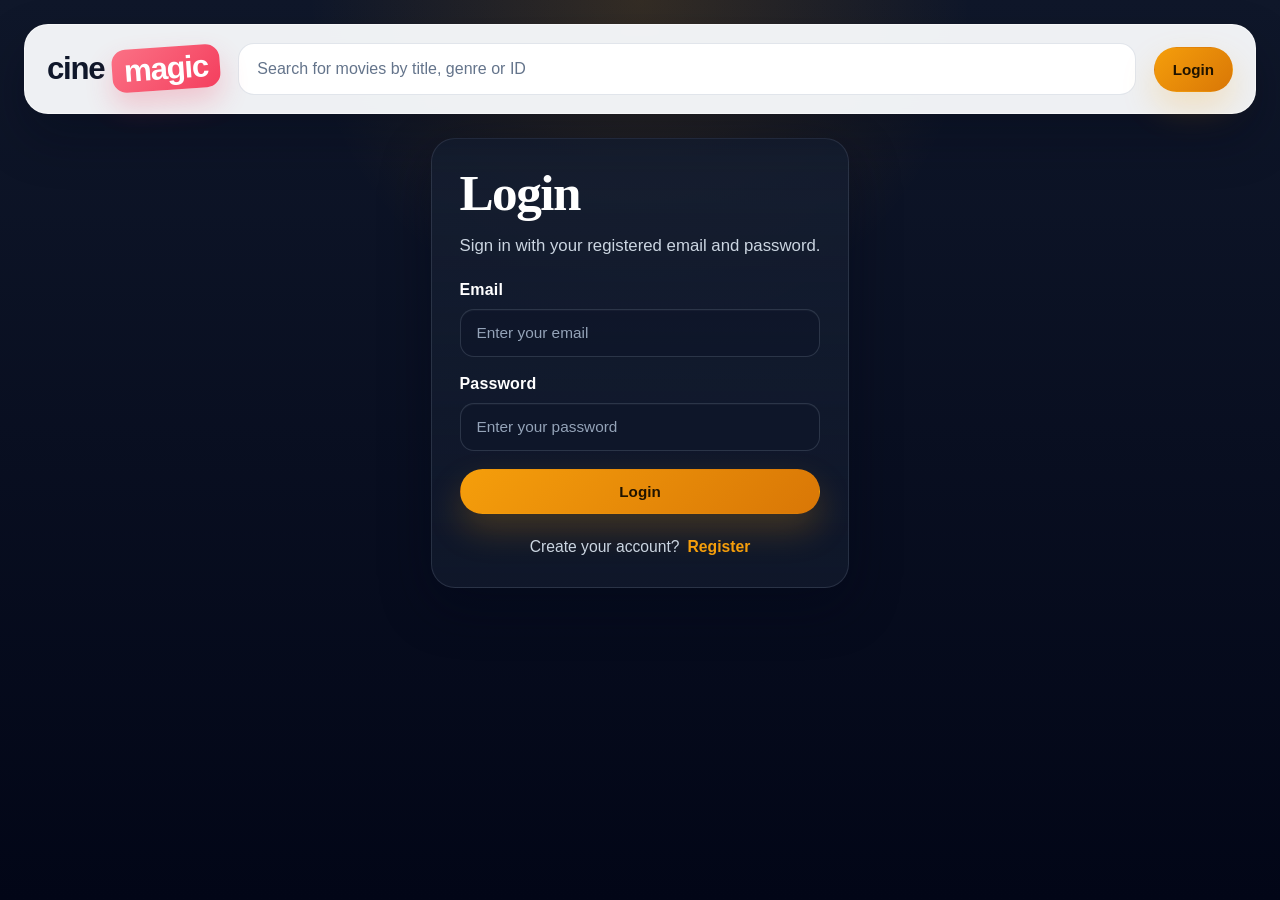
<file: payment.html>
<!DOCTYPE html>
<html lang="en">
<head>
    <meta charset="UTF-8">
    <meta name="viewport" content="width=device-width, initial-scale=1.0">
    <title>Cinemagic | Payment</title>
    <link rel="stylesheet" href="css/styles.css">
    <style>
        .payment-layout {
            display: grid;
            grid-template-columns: minmax(0, 1.1fr) minmax(320px, 0.9fr);
            gap: 24px;
            align-items: start;
        }

        .payment-card,
        .payment-summary {
            display: grid;
            gap: 18px;
            padding: 24px;
            border: 1px solid rgba(148, 163, 184, 0.16);
            border-radius: 24px;
            background: linear-gradient(180deg, rgba(15, 23, 42, 0.88), rgba(2, 6, 23, 0.96));
            box-shadow: 0 24px 60px rgba(2, 6, 23, 0.42);
        }

        .payment-kicker {
            color: #f59e0b;
            font-size: 0.82rem;
            font-weight: 800;
            letter-spacing: 0.18em;
            text-transform: uppercase;
        }

        .payment-title {
            margin: 0;
            font-family: Georgia, "Times New Roman", serif;
            font-size: clamp(2rem, 4vw, 3.4rem);
            line-height: 1.04;
            color: #ffffff;
        }

        .payment-copy {
            margin: 0;
            color: #cbd5e1;
            line-height: 1.8;
        }

        .payment-total {
            display: grid;
            gap: 6px;
            padding: 18px;
            border-radius: 18px;
            background: rgba(37, 99, 235, 0.12);
            border: 1px solid rgba(37, 99, 235, 0.2);
        }

        .payment-total span:first-child {
            color: #bfdbfe;
            font-size: 0.82rem;
            font-weight: 800;
            letter-spacing: 0.08em;
            text-transform: uppercase;
        }

        .payment-total strong {
            color: #ffffff;
            font-size: 1.8rem;
        }

        .summary-grid {
            display: grid;
            gap: 14px;
        }

        .summary-row {
            display: flex;
            justify-content: space-between;
            gap: 12px;
            padding: 14px 16px;
            border-radius: 16px;
            background: rgba(255, 255, 255, 0.04);
            color: #e2e8f0;
            line-height: 1.5;
        }

        .summary-row span:first-child {
            color: #94a3b8;
            flex-shrink: 0;
        }

        .summary-row strong {
            text-align: right;
        }

        .card-grid {
            display: grid;
            grid-template-columns: repeat(2, minmax(0, 1fr));
            gap: 14px;
        }

        .form-actions {
            display: flex;
            gap: 12px;
            flex-wrap: wrap;
        }

        .hint-box {
            padding: 16px;
            border-radius: 16px;
            background: rgba(245, 158, 11, 0.08);
            border: 1px solid rgba(245, 158, 11, 0.18);
            color: #f8fafc;
            line-height: 1.7;
        }

        @media (max-width: 960px) {
            .payment-layout {
                grid-template-columns: 1fr;
            }

            .card-grid {
                grid-template-columns: 1fr;
            }
        }
    </style>
</head>
<body>
    <div class="page-shell">
        <header class="top-nav">
            <a class="brand" href="index.html" aria-label="Cinemagic home">
                <span class="brand-word">cine</span>
                <span class="brand-accent">magic</span>
            </a>
            <form id="siteSearchForm" class="header-search" role="search">
                <label class="sr-only" for="siteSearchInput">Search movies</label>
                <input id="siteSearchInput" name="search" type="search" placeholder="Search for movies by title, genre or ID">
            </form>
            <div class="header-actions">
                <nav class="nav-links">
                    <a href="index.html">Home</a>
                    <a href="booking.html">Booking</a>
                    <a href="history.html">History</a>
                </nav>
                <a class="button header-login-button" href="login.html">Login</a>
            </div>
        </header>

        <section class="panel">
            <div id="statusBox" class="status" aria-live="polite"></div>
            <div class="payment-layout">
                <section class="payment-card">
                    <div>
                        <div class="payment-kicker">Dummy Payment</div>
                        <h1 class="payment-title">Confirm and pay for your booking</h1>
                        <p class="payment-copy">This is a simulated payment step. Review the booking summary, enter any sample payment details, then click Pay Now to create the booking and continue to confirmation.</p>
                    </div>

                    <div class="payment-total">
                        <span>Total Amount</span>
                        <strong id="totalAmountLabel">-</strong>
                    </div>

                    <form id="paymentForm" class="form-grid">
                        <div class="card-grid">
                            <div class="form-group">
                                <label for="cardName">Name on Card</label>
                                <input id="cardName" type="text" placeholder="Your name" required>
                            </div>
                            <div class="form-group">
                                <label for="cardNumber">Card Number</label>
                                <input id="cardNumber" type="text" inputmode="numeric" maxlength="19" placeholder="1234 5678 9012 3456" required>
                            </div>
                            <div class="form-group">
                                <label for="expiry">Expiry</label>
                                <input id="expiry" type="text" maxlength="5" placeholder="MM/YY" required>
                            </div>
                            <div class="form-group">
                                <label for="cvv">CVV</label>
                                <input id="cvv" type="password" maxlength="4" placeholder="123" required>
                            </div>
                        </div>

                        <div class="form-group">
                            <label for="notes">Payment Note</label>
                            <input id="notes" type="text" placeholder="Optional note for this demo payment">
                        </div>

                        <div class="form-actions">
                            <button id="payButton" class="button" type="submit">Pay Now</button>
                            <a class="button secondary" href="booking.html">Back to Booking</a>
                        </div>
                    </form>
                </section>

                <aside class="payment-summary">
                    <div>
                        <h2 class="section-heading">Booking Summary</h2>
                        <p class="page-subtitle">Your selected movie, show and seats are loaded from the previous step.</p>
                    </div>

                    <div class="summary-grid">
                        <div class="summary-row"><span>Movie</span><strong id="movieLabel">-</strong></div>
                        <div class="summary-row"><span>Theatre</span><strong id="theatreLabel">-</strong></div>
                        <div class="summary-row"><span>Screen</span><strong id="screenLabel">-</strong></div>
                        <div class="summary-row"><span>Show Time</span><strong id="showLabel">-</strong></div>
                        <div class="summary-row"><span>Seats</span><strong id="seatsLabel">-</strong></div>
                    </div>

                    <div class="hint-box">
                        This page is intentionally dummy payment. No real gateway is used. On success, the booking is created and you are redirected to the ticket confirmation page.
                    </div>
                </aside>
            </div>
        </section>
    </div>

    <script src="js/api.js"></script>
    <script>
        const PENDING_BOOKING_KEY = "movieBookingPendingBooking";
        const LAST_BOOKING_KEY = "movieBookingLastBooking";

        const statusBox = document.getElementById("statusBox");
        const paymentForm = document.getElementById("paymentForm");
        const payButton = document.getElementById("payButton");
        const totalAmountLabel = document.getElementById("totalAmountLabel");
        const movieLabel = document.getElementById("movieLabel");
        const theatreLabel = document.getElementById("theatreLabel");
        const screenLabel = document.getElementById("screenLabel");
        const showLabel = document.getElementById("showLabel");
        const seatsLabel = document.getElementById("seatsLabel");
        const siteSearchForm = document.getElementById("siteSearchForm");
        const siteSearchInput = document.getElementById("siteSearchInput");

        let pendingBooking = null;

        function showStatus(message, type) {
            statusBox.textContent = message;
            statusBox.className = `status ${type}`;
        }

        function formatPrice(value) {
            return new Intl.NumberFormat("en-IN", {
                style: "currency",
                currency: "INR",
                maximumFractionDigits: 0
            }).format(Number(value || 0));
        }

        function formatShowTime(value) {
            if (!value) {
                return "-";
            }

            return new Date(value).toLocaleString("en-IN", {
                weekday: "short",
                day: "numeric",
                month: "short",
                hour: "numeric",
                minute: "2-digit"
            });
        }

        function loadPendingBooking() {
            const stored = sessionStorage.getItem(PENDING_BOOKING_KEY);
            if (!stored) {
                window.location.href = "booking.html";
                return;
            }

            try {
                pendingBooking = JSON.parse(stored);
            } catch (error) {
                sessionStorage.removeItem(PENDING_BOOKING_KEY);
                window.location.href = "booking.html";
                return;
            }

            totalAmountLabel.textContent = formatPrice(pendingBooking.totalAmount);
            movieLabel.textContent = pendingBooking.movieTitle || "-";
            theatreLabel.textContent = pendingBooking.theatreName || "-";
            screenLabel.textContent = pendingBooking.screenName || "-";
            showLabel.textContent = formatShowTime(pendingBooking.showStart);
            seatsLabel.textContent = Array.isArray(pendingBooking.seatNumbers) ? pendingBooking.seatNumbers.join(", ") : "-";
        }

        siteSearchForm.addEventListener("submit", function (event) {
            event.preventDefault();
            const searchTerm = siteSearchInput.value.trim();
            window.location.href = searchTerm ? `index.html?search=${encodeURIComponent(searchTerm)}` : "index.html";
        });

        paymentForm.addEventListener("submit", async function (event) {
            event.preventDefault();

            if (!pendingBooking) {
                showStatus("Booking data not found. Please start again.", "error");
                return;
            }

            if (!isAuthenticated()) {
                showStatus("Please login first.", "error");
                window.location.href = "login.html";
                return;
            }

            const cardName = document.getElementById("cardName").value.trim();
            const cardNumber = document.getElementById("cardNumber").value.trim();
            const expiry = document.getElementById("expiry").value.trim();
            const cvv = document.getElementById("cvv").value.trim();

            if (!cardName || !cardNumber || !expiry || !cvv) {
                showStatus("Please fill all payment details.", "error");
                return;
            }

            payButton.disabled = true;
            payButton.textContent = "Processing...";
            showStatus("Processing payment...", "info");

            try {
                await new Promise((resolve) => setTimeout(resolve, 900));

                const createdBooking = await createBooking({
                    userId: Number(pendingBooking.userId),
                    showId: Number(pendingBooking.showId),
                    showSeatIds: pendingBooking.showSeatIds
                });

                sessionStorage.setItem(LAST_BOOKING_KEY, JSON.stringify(createdBooking));
                sessionStorage.removeItem(PENDING_BOOKING_KEY);
                showStatus("Payment successful. Redirecting to confirmation...", "success");
                window.location.href = `confirmation.html?bookingId=${encodeURIComponent(createdBooking.id)}`;
            } catch (error) {
                showStatus(error.message || "Payment failed. Please try again.", "error");
                payButton.disabled = false;
                payButton.textContent = "Pay Now";
                console.error(error);
            }
        });

        document.addEventListener("DOMContentLoaded", loadPendingBooking);
    </script>
</body>
</html>
</file>
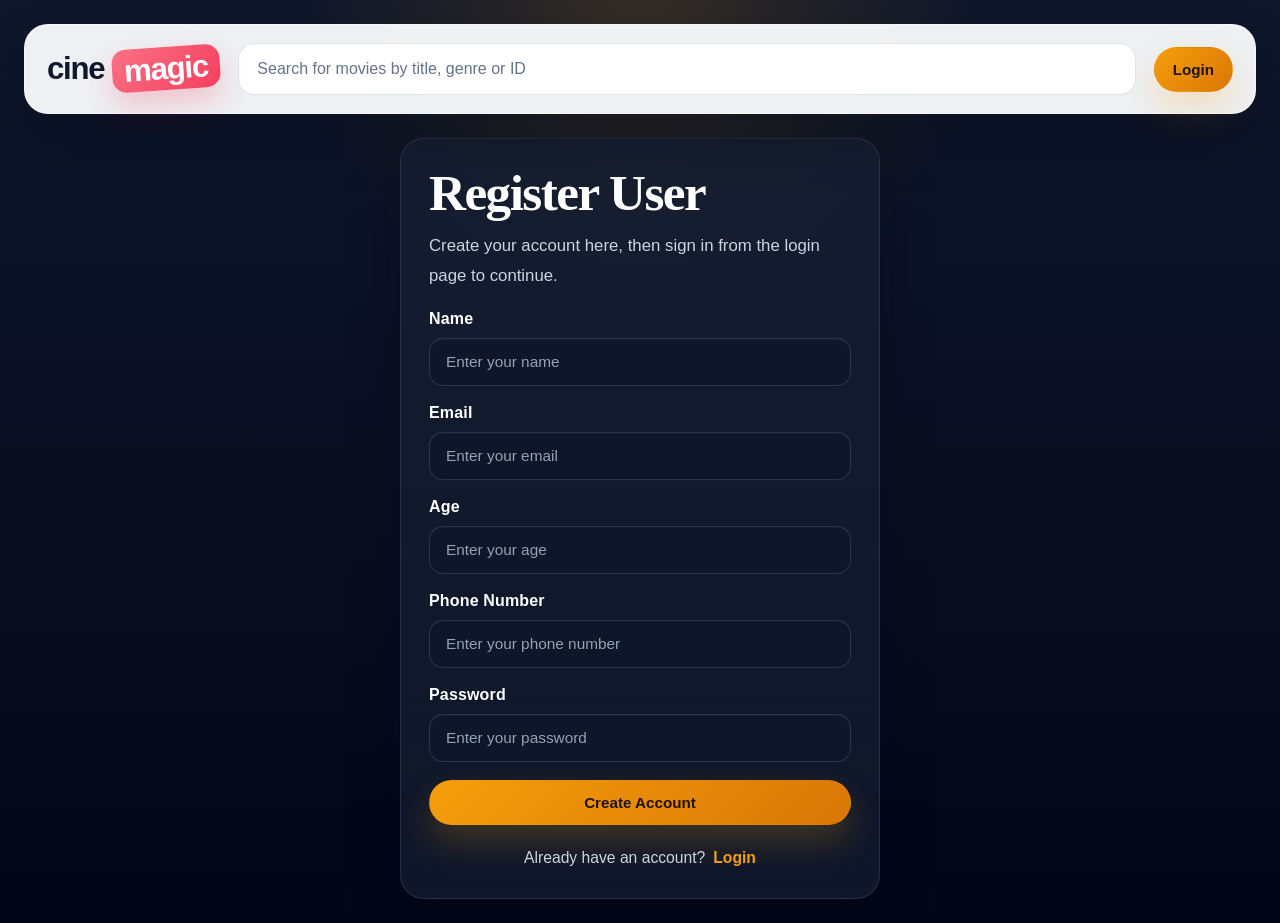
<file: register.html>
<!DOCTYPE html>
<html lang="en">
<head>
    <meta charset="UTF-8">
    <meta name="viewport" content="width=device-width, initial-scale=1.0">
    <title>Cinemagic | Register</title>
    <link rel="stylesheet" href="css/styles.css">
</head>
<body>
    <div class="page-shell">
        <header class="top-nav">
            <a class="brand" href="index.html" aria-label="Cinemagic home">
                <span class="brand-word">cine</span>
                <span class="brand-accent">magic</span>
            </a>
            <form id="siteSearchForm" class="header-search" role="search">
                <label class="sr-only" for="siteSearchInput">Search movies</label>
                <input
                    id="siteSearchInput"
                    name="search"
                    type="search"
                    placeholder="Search for movies by title, genre or ID"
                >
            </form>
            <div class="header-actions">
                <a class="button header-login-button" href="login.html">Login</a>
            </div>
        </header>

        <section class="panel" style="max-width: 480px; margin: 0 auto;">
            <h1 class="page-title">Register User</h1>
            <p class="page-subtitle">Create your account here, then sign in from the login page to continue.</p>
            <div id="statusBox" class="status" aria-live="polite"></div>

            <form id="registerForm" class="form-grid">
                <div class="form-group">
                    <label for="name">Name</label>
                    <input id="name" name="name" type="text" placeholder="Enter your name" required>
                </div>

                <div class="form-group">
                    <label for="email">Email</label>
                    <input id="email" name="email" type="email" placeholder="Enter your email" required>
                </div>

                <div class="form-group">
                    <label for="age">Age</label>
                    <input id="age" name="age" type="number" min="1" max="120" placeholder="Enter your age" required>
                </div>

                <div class="form-group">
                    <label for="phoneNumber">Phone Number</label>
                    <input id="phoneNumber" name="phoneNumber" type="tel" placeholder="Enter your phone number" required>
                </div>

                <div class="form-group">
                    <label for="password">Password</label>
                    <input id="password" name="password" type="password" placeholder="Enter your password" required>
                </div>

                <button class="button" type="submit">Create Account</button>
            </form>

            <p class="auth-switch">
                <span>Already have an account?</span>
                <a href="login.html">Login</a>
            </p>
        </section>
    </div>

    <script src="js/api.js"></script>
    <script>
        const statusBox = document.getElementById("statusBox");
        const form = document.getElementById("registerForm");
        const siteSearchForm = document.getElementById("siteSearchForm");
        const siteSearchInput = document.getElementById("siteSearchInput");

        function showStatus(message, type) {
            statusBox.textContent = message;
            statusBox.className = `status ${type}`;
        }

        siteSearchForm.addEventListener("submit", function (event) {
            event.preventDefault();

            const searchTerm = siteSearchInput.value.trim();
            const destination = searchTerm
                ? `index.html?search=${encodeURIComponent(searchTerm)}`
                : "index.html";

            window.location.href = destination;
        });

        function redirectIfAuthenticated() {
            if (!isAuthenticated()) {
                return;
            }

            window.location.href = "movies.html";
        }

        form.addEventListener("submit", async function (event) {
            event.preventDefault();

            const name = document.getElementById("name").value.trim();
            const email = document.getElementById("email").value.trim();
            const age = Number(document.getElementById("age").value);
            const phoneNumber = document.getElementById("phoneNumber").value.trim();
            const password = document.getElementById("password").value;

            if (!name || !email || !age || !phoneNumber || !password) {
                showStatus("Please fill in all fields.", "error");
                return;
            }

            try {
                const user = await signupUser({ name, age, email, phoneNumber, password });
                clearSessionStorage();
                showStatus(`User registered successfully. Your user ID is ${user.id}. Redirecting to login...`, "success");
                form.reset();

                setTimeout(() => {
                    window.location.href = "login.html";
                }, 900);
            } catch (error) {
                showStatus(error.message || "Failed to register user. Please try again.", "error");
                console.error(error);
            }
        });

        document.addEventListener("DOMContentLoaded", redirectIfAuthenticated);
    </script>
</body>
</html>
</file>
<file: css/styles.css>
/* Shared frontend styles for the movie booking UI. */
:root {
    --bg-start: #0f172a;
    --bg-end: #020617;
    --panel: rgba(15, 23, 42, 0.8);
    --panel-strong: rgba(10, 15, 29, 0.92);
    --panel-soft: rgba(30, 41, 59, 0.72);
    --text: #ffffff;
    --muted: #cbd5e1;
    --muted-strong: #94a3b8;
    --primary: #f59e0b;
    --primary-dark: #d97706;
    --primary-soft: rgba(245, 158, 11, 0.16);
    --success-bg: rgba(34, 197, 94, 0.16);
    --success-text: #bbf7d0;
    --error-bg: rgba(239, 68, 68, 0.16);
    --error-text: #fecaca;
    --info-bg: rgba(59, 130, 246, 0.16);
    --info-text: #bfdbfe;
    --border: rgba(148, 163, 184, 0.18);
    --shadow-soft: 0 18px 50px rgba(2, 6, 23, 0.42);
    --shadow-card: 0 24px 60px rgba(2, 6, 23, 0.5);
    --radius-lg: 24px;
    --radius-md: 18px;
    --radius-sm: 14px;
}

body[data-theme="light"] {
    --bg-start: #f8fafc;
    --bg-end: #e2e8f0;
    --panel: rgba(255, 255, 255, 0.88);
    --panel-strong: rgba(255, 255, 255, 0.96);
    --panel-soft: rgba(255, 255, 255, 0.82);
    --text: #0f172a;
    --muted: #334155;
    --muted-strong: #64748b;
    --border: rgba(15, 23, 42, 0.12);
    --shadow-soft: 0 18px 50px rgba(15, 23, 42, 0.12);
    --shadow-card: 0 24px 60px rgba(15, 23, 42, 0.16);
}

* {
    box-sizing: border-box;
}

html {
    color-scheme: dark;
}

html[data-theme="light"],
body[data-theme="light"] {
    color-scheme: light;
}

body {
    margin: 0;
    min-height: 100vh;
    font-family: "Segoe UI", "Trebuchet MS", sans-serif;
    background:
        radial-gradient(circle at top center, rgba(245, 158, 11, 0.16), transparent 30%),
        linear-gradient(180deg, var(--bg-start) 0%, var(--bg-end) 100%);
    color: var(--text);
}

a {
    color: inherit;
}

.page-shell {
    max-width: 1280px;
    margin: 0 auto;
    padding: 24px;
    display: grid;
    gap: 24px;
}

.top-nav {
    display: grid;
    grid-template-columns: auto minmax(260px, 1fr) auto;
    align-items: center;
    gap: 18px;
    padding: 18px 22px;
    background: rgba(248, 250, 252, 0.96);
    border: 1px solid rgba(255, 255, 255, 0.5);
    border-radius: var(--radius-lg);
    box-shadow: 0 24px 50px rgba(2, 6, 23, 0.28);
    backdrop-filter: blur(16px);
}

body[data-theme="light"] .top-nav {
    background: rgba(255, 255, 255, 0.9);
}

.brand {
    display: inline-flex;
    align-items: center;
    gap: 8px;
    font-size: 1.95rem;
    font-weight: 900;
    letter-spacing: -0.04em;
    color: #0f172a;
    text-decoration: none;
    text-transform: lowercase;
}

.brand-word {
    line-height: 1;
}

.brand-accent {
    padding: 6px 12px;
    border-radius: 14px;
    background: linear-gradient(135deg, #fb7185 0%, #f43f5e 100%);
    color: #ffffff;
    line-height: 1;
    box-shadow: 0 14px 28px rgba(244, 63, 94, 0.24);
    transform: rotate(-4deg);
}

.header-search {
    width: 100%;
}

.header-search input {
    width: 100%;
    min-height: 52px;
    padding: 0 18px;
    border: 1px solid rgba(148, 163, 184, 0.28);
    border-radius: 16px;
    background: #ffffff;
    color: #0f172a;
    font-size: 1rem;
    outline: none;
    box-shadow: inset 0 1px 0 rgba(255, 255, 255, 0.6);
    transition: border-color 180ms ease, box-shadow 180ms ease, transform 180ms ease;
}

.header-search input::placeholder {
    color: #64748b;
}

.header-search input:focus {
    border-color: rgba(244, 63, 94, 0.38);
    box-shadow: 0 0 0 4px rgba(244, 63, 94, 0.12);
}

.header-select {
    min-width: 170px;
}

.header-select select {
    width: 100%;
    min-height: 52px;
    padding: 0 18px;
    border: 1px solid rgba(148, 163, 184, 0.28);
    border-radius: 16px;
    background: #ffffff;
    color: #0f172a;
    font-size: 1rem;
    outline: none;
    box-shadow: inset 0 1px 0 rgba(255, 255, 255, 0.6);
    transition: border-color 180ms ease, box-shadow 180ms ease, transform 180ms ease;
}

.header-select select:focus {
    border-color: rgba(244, 63, 94, 0.38);
    box-shadow: 0 0 0 4px rgba(244, 63, 94, 0.12);
}

.header-actions {
    display: flex;
    align-items: center;
    justify-content: flex-end;
    gap: 12px;
    flex-wrap: wrap;
}

.nav-links {
    display: flex;
    gap: 10px;
    flex-wrap: wrap;
    align-items: center;
}

.nav-links a {
    text-decoration: none;
    color: #334155;
    background: rgba(15, 23, 42, 0.04);
    padding: 10px 14px;
    border: 1px solid rgba(148, 163, 184, 0.12);
    border-radius: 999px;
    font-weight: 600;
    transition: color 180ms ease, background 180ms ease, border-color 180ms ease, transform 180ms ease;
}

.nav-links a:hover {
    color: #0f172a;
    background: rgba(15, 23, 42, 0.08);
    border-color: rgba(148, 163, 184, 0.18);
    transform: translateY(-1px);
}

.nav-links a.active {
    background: rgba(15, 23, 42, 0.1);
    border-color: rgba(15, 23, 42, 0.12);
    color: #0f172a;
    box-shadow: none;
}

.profile-menu-shell {
    position: relative;
}

.profile-trigger {
    display: inline-flex;
    align-items: center;
    gap: 12px;
    min-height: 52px;
    padding: 10px 14px;
    border: 1px solid rgba(148, 163, 184, 0.22);
    border-radius: 999px;
    background: rgba(15, 23, 42, 0.04);
    color: #0f172a;
    cursor: pointer;
    transition: transform 180ms ease, box-shadow 180ms ease, background 180ms ease;
}

.profile-trigger:hover {
    transform: translateY(-1px);
    background: rgba(15, 23, 42, 0.08);
    box-shadow: 0 16px 30px rgba(2, 6, 23, 0.08);
}

.profile-avatar {
    display: inline-flex;
    align-items: center;
    justify-content: center;
    width: 34px;
    height: 34px;
    border-radius: 999px;
    background: linear-gradient(135deg, #f59e0b 0%, #fb7185 100%);
    color: #ffffff;
    font-size: 0.9rem;
    font-weight: 800;
}

.profile-avatar.large {
    width: 44px;
    height: 44px;
    flex-shrink: 0;
}

.profile-trigger-copy {
    display: grid;
    gap: 2px;
    text-align: left;
}

.profile-label,
.profile-subtitle,
.profile-settings-label {
    font-size: 0.76rem;
    font-weight: 800;
    letter-spacing: 0.12em;
    text-transform: uppercase;
    color: #64748b;
}

.profile-trigger-copy strong,
.profile-title {
    font-size: 0.95rem;
    font-weight: 800;
    color: #0f172a;
}

.profile-dropdown {
    position: absolute;
    top: calc(100% + 12px);
    right: 0;
    width: min(340px, 92vw);
    padding: 16px;
    border: 1px solid rgba(148, 163, 184, 0.18);
    border-radius: 22px;
    background: rgba(255, 255, 255, 0.98);
    box-shadow: 0 24px 60px rgba(2, 6, 23, 0.18);
    z-index: 30;
}

.profile-dropdown-header {
    display: flex;
    align-items: center;
    gap: 12px;
    margin-bottom: 14px;
}

.profile-details {
    display: grid;
    gap: 10px;
    margin-bottom: 14px;
}

.profile-detail {
    display: grid;
    gap: 4px;
    padding: 12px 14px;
    border-radius: 14px;
    background: rgba(15, 23, 42, 0.04);
}

.profile-detail span {
    font-size: 0.74rem;
    font-weight: 800;
    letter-spacing: 0.1em;
    text-transform: uppercase;
    color: #64748b;
}

.profile-detail strong {
    color: #0f172a;
    line-height: 1.5;
}

.profile-actions {
    display: grid;
    gap: 10px;
    margin-bottom: 14px;
}

.profile-actions a {
    display: block;
    padding: 12px 14px;
    border-radius: 14px;
    background: rgba(15, 23, 42, 0.04);
    color: #0f172a;
    text-decoration: none;
    font-weight: 700;
}

.profile-actions a:hover {
    background: rgba(15, 23, 42, 0.08);
}

.profile-action-button {
    display: block;
    width: 100%;
    text-align: left;
    padding: 12px 14px;
    border-radius: 14px;
    border: 1px solid rgba(148, 163, 184, 0.18);
    background: rgba(15, 23, 42, 0.04);
    color: #0f172a;
    font-size: 0.95rem;
    font-weight: 700;
    cursor: pointer;
}

.profile-action-button:hover {
    background: rgba(15, 23, 42, 0.08);
}

.profile-settings {
    display: grid;
    gap: 10px;
}

.theme-switcher {
    display: grid;
    grid-template-columns: repeat(2, minmax(0, 1fr));
    gap: 10px;
}

.theme-choice {
    min-height: 42px;
    border: 1px solid rgba(148, 163, 184, 0.18);
    border-radius: 999px;
    background: rgba(15, 23, 42, 0.04);
    color: #0f172a;
    font-size: 0.92rem;
    font-weight: 700;
    box-shadow: none;
}

.theme-choice.active {
    background: linear-gradient(135deg, #f59e0b 0%, #d97706 100%);
    color: #1f1300;
    border-color: transparent;
}

.header-login-button {
    padding: 12px 18px;
    background: linear-gradient(135deg, #fb7185 0%, #f43f5e 100%);
    color: #ffffff;
    box-shadow: 0 16px 30px rgba(244, 63, 94, 0.24);
}

.header-login-button:hover {
    box-shadow: 0 20px 36px rgba(244, 63, 94, 0.28);
}

.sr-only {
    position: absolute;
    width: 1px;
    height: 1px;
    padding: 0;
    margin: -1px;
    overflow: hidden;
    clip: rect(0, 0, 0, 0);
    white-space: nowrap;
    border: 0;
}

.panel {
    background:
        linear-gradient(180deg, rgba(30, 41, 59, 0.38), rgba(15, 23, 42, 0.94)),
        var(--panel);
    border: 1px solid var(--border);
    border-radius: var(--radius-lg);
    box-shadow: var(--shadow-soft);
    padding: 28px;
    overflow: hidden;
}

.panel + .panel {
    margin-top: 0;
}

.page-title {
    margin: 0 0 12px;
    font-family: Georgia, "Times New Roman", serif;
    font-size: clamp(2rem, 4vw, 3.3rem);
    line-height: 1.02;
    letter-spacing: -0.03em;
    color: var(--text);
}

.page-subtitle {
    margin: 0 0 20px;
    color: var(--muted);
    font-size: 1.05rem;
    line-height: 1.75;
    max-width: 780px;
}

.status {
    display: none;
    margin-bottom: 18px;
    padding: 14px 16px;
    border-radius: var(--radius-sm);
    font-size: 0.95rem;
    line-height: 1.5;
    border: 1px solid transparent;
    box-shadow: inset 0 1px 0 rgba(255, 255, 255, 0.04);
}

.status.info {
    display: block;
    background: var(--info-bg);
    border-color: rgba(59, 130, 246, 0.24);
    color: var(--info-text);
}

.status.success {
    display: block;
    background: var(--success-bg);
    border-color: rgba(34, 197, 94, 0.22);
    color: var(--success-text);
}

.status.error {
    display: block;
    background: var(--error-bg);
    border-color: rgba(239, 68, 68, 0.24);
    color: var(--error-text);
}

.empty-state {
    padding: 28px;
    border: 1px dashed rgba(148, 163, 184, 0.28);
    border-radius: var(--radius-md);
    text-align: center;
    color: var(--muted);
    background: rgba(15, 23, 42, 0.56);
}

.movie-grid {
    display: grid;
    grid-template-columns: repeat(auto-fit, minmax(240px, 1fr));
    gap: 20px;
    align-items: stretch;
}

.movie-card {
    display: flex;
    flex-direction: column;
    gap: 12px;
    padding: 20px;
    min-height: 260px;
    border: 1px solid rgba(255, 255, 255, 0.06);
    border-radius: var(--radius-md);
    background:
        linear-gradient(180deg, rgba(245, 158, 11, 0.08), transparent 28%),
        linear-gradient(180deg, rgba(30, 41, 59, 0.82), rgba(2, 6, 23, 0.96));
    box-shadow: var(--shadow-card);
    transition: transform 220ms ease, box-shadow 220ms ease, border-color 220ms ease;
}

.movie-card:hover {
    transform: translateY(-4px);
    border-color: rgba(245, 158, 11, 0.22);
    box-shadow: 0 28px 70px rgba(2, 6, 23, 0.6);
}

.movie-title {
    margin: 0;
    font-family: Georgia, "Times New Roman", serif;
    font-size: 1.55rem;
    line-height: 1.15;
    color: var(--text);
}

.movie-meta,
.note,
.helper-text {
    color: var(--muted);
    font-size: 0.96rem;
    line-height: 1.6;
}

.form-grid {
    display: grid;
    gap: 18px;
}

.form-group {
    display: grid;
    gap: 10px;
}

.form-group label {
    font-weight: 700;
    color: var(--text);
    letter-spacing: 0.01em;
}

.form-group input,
.form-group select {
    width: 100%;
    padding: 14px 16px;
    border: 1px solid rgba(148, 163, 184, 0.22);
    border-radius: var(--radius-sm);
    font-size: 0.96rem;
    color: var(--text);
    background: rgba(15, 23, 42, 0.78);
    outline: none;
    box-shadow: inset 0 1px 0 rgba(255, 255, 255, 0.03);
    transition: border-color 180ms ease, box-shadow 180ms ease, background 180ms ease;
}

.form-group input::placeholder {
    color: var(--muted-strong);
}

.form-group input:focus,
.form-group select:focus {
    border-color: rgba(245, 158, 11, 0.5);
    box-shadow: 0 0 0 4px rgba(245, 158, 11, 0.14);
    background: rgba(15, 23, 42, 0.92);
}

.button-row {
    display: flex;
    gap: 12px;
    flex-wrap: wrap;
    align-items: center;
}

.button,
button.button {
    display: inline-flex;
    justify-content: center;
    align-items: center;
    gap: 8px;
    padding: 13px 18px;
    border: 1px solid transparent;
    border-radius: 999px;
    background: linear-gradient(135deg, var(--primary) 0%, var(--primary-dark) 100%);
    color: #1f1300;
    font-size: 0.95rem;
    font-weight: 800;
    text-decoration: none;
    cursor: pointer;
    box-shadow: 0 16px 34px rgba(245, 158, 11, 0.22);
    transition: transform 180ms ease, box-shadow 180ms ease, filter 180ms ease;
}

.button:hover,
button.button:hover {
    transform: translateY(-2px);
    filter: brightness(1.04);
    box-shadow: 0 20px 42px rgba(245, 158, 11, 0.28);
}

.button.secondary {
    background: rgba(255, 255, 255, 0.04);
    border-color: rgba(148, 163, 184, 0.2);
    color: var(--text);
    box-shadow: none;
}

.button.secondary:hover {
    background: rgba(255, 255, 255, 0.08);
    box-shadow: 0 16px 34px rgba(2, 6, 23, 0.3);
}

.auth-switch {
    display: flex;
    gap: 8px;
    flex-wrap: wrap;
    align-items: center;
    justify-content: center;
    margin: 20px 0 0;
    color: var(--muted);
    font-size: 0.98rem;
    line-height: 1.6;
}

.auth-switch a {
    color: var(--primary);
    font-weight: 700;
    text-decoration: none;
}

.auth-switch a:hover {
    text-decoration: underline;
}

.summary-box {
    display: grid;
    gap: 6px;
    padding: 16px 18px;
    border: 1px solid rgba(245, 158, 11, 0.14);
    border-radius: var(--radius-md);
    background:
        linear-gradient(135deg, rgba(245, 158, 11, 0.12), rgba(15, 23, 42, 0.86)),
        var(--panel-soft);
    box-shadow: var(--shadow-soft);
}

.summary-box strong {
    display: block;
    margin-bottom: 2px;
    color: var(--primary);
    letter-spacing: 0.02em;
}

@media (max-width: 960px) {
    .top-nav {
        grid-template-columns: 1fr;
    }

    .header-actions {
        justify-content: flex-start;
    }

    .profile-dropdown {
        right: auto;
        left: 0;
    }
}

@media (max-width: 640px) {
    .page-shell {
        padding: 16px;
    }

    .top-nav {
        grid-template-columns: 1fr;
        justify-items: stretch;
        padding: 16px;
    }

    .panel {
        padding: 20px;
    }

    .page-title {
        font-size: 2.35rem;
    }

    .movie-grid {
        grid-template-columns: 1fr;
    }

    .button-row {
        flex-direction: column;
        align-items: stretch;
    }

    .button,
    button.button {
        width: 100%;
    }

    .brand {
        justify-content: center;
        font-size: 1.7rem;
    }

    .header-actions {
        justify-content: center;
    }

    .profile-menu-shell {
        width: 100%;
    }

    .profile-trigger,
    .profile-dropdown {
        width: 100%;
    }

    .nav-links {
        justify-content: center;
    }
}
</file>
